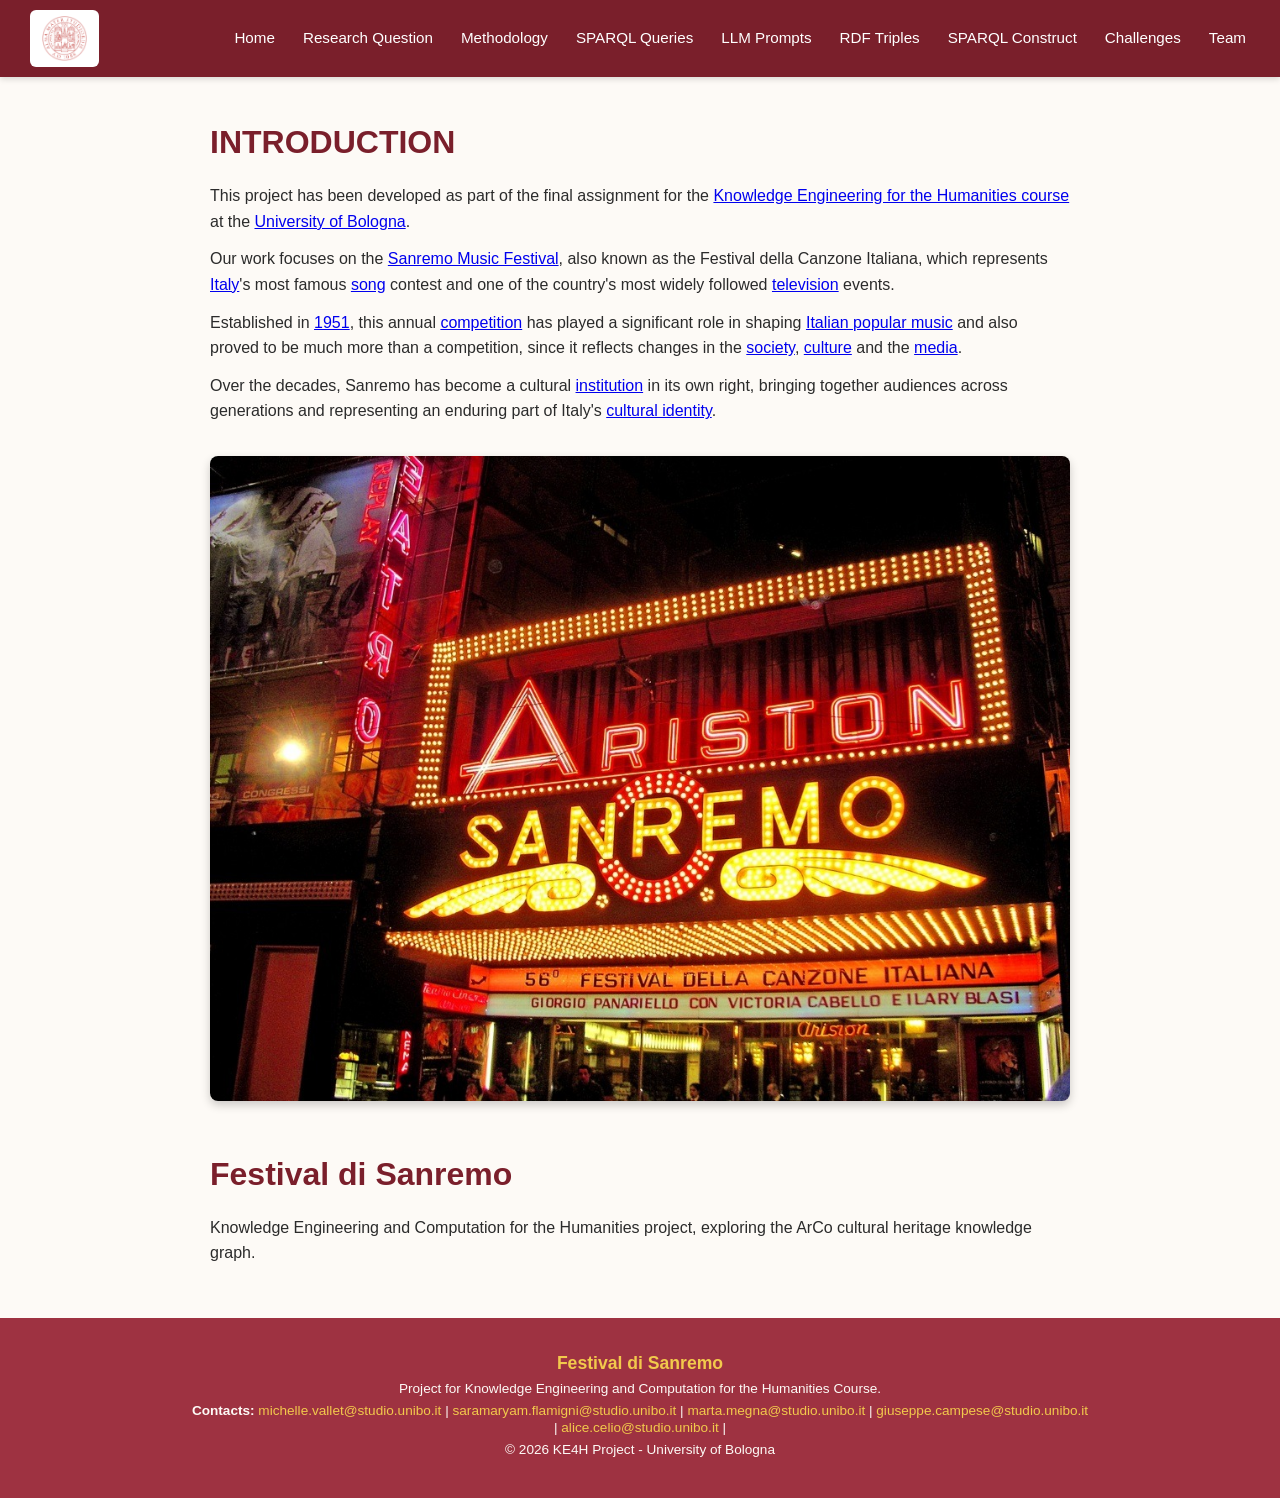
<file: index.html>
<!DOCTYPE html>
<html>
<head>
  <meta charset="UTF-8">
<title>Festival di Sanremo</title>
<link rel="stylesheet" href="css/style.css">
</head>

<body>

<header class="top-bar">
    <a href="index.html" class="logo-link">
        <img src="images/uniboicona.png" alt="Logo" class="logo">
    </a>

    <nav class="main-nav">
        <a href="index.html">Home</a>
        <a href="research.html">Research Question</a>
        <a href="methodology.html">Methodology</a>
        <a href="queries.html">SPARQL Queries</a>
        <a href="LLMprompts.html">LLM Prompts</a>
        <a href="RDFtriples.html">RDF Triples</a>
        <a href="sparqlconstruct.html">SPARQL Construct</a>
        <a href="challenges.html">Challenges</a>
        <a href="team.html">Team</a>
    </nav>
</header>


<div class="container">

<section>

<h1>INTRODUCTION </h1>
<p>This project has been developed as part of the final assignment for the <a href="https://www.unibo.it/en/study/course-units-transferable-skills-moocs/course-unit-catalogue/course-unit/2026/529334">Knowledge Engineering for the Humanities course</a> at the <a href="https://www.unibo.it/en">University of Bologna</a>.</p>
<p>Our work focuses on the <a href="https://en.wikipedia.org/wiki/Sanremo_Music_Festival">Sanremo Music Festival</a>, also known as the Festival della Canzone Italiana, which represents <a href="https://en.wikipedia.org/wiki/Italy">Italy</a>'s most famous <a href="https://en.wikipedia.org/wiki/Song">song</a> contest and one of the country's most widely followed <a href="https://en.wikipedia.org/wiki/Television">television</a> events.</p>
<p>Established in <a href="https://en.wikipedia.org/wiki/1951">1951</a>, this annual <a href="https://en.wikipedia.org/wiki/Competition">competition</a> has played a significant role in shaping <a href="https://en.wikipedia.org/wiki/Italian_popular_music">Italian popular music</a> and also proved to be much more than a competition, since it reflects changes in the <a href="https://en.wikipedia.org/wiki/Society">society</a>, <a href="https://en.wikipedia.org/wiki/Culture">culture</a> and the <a href="https://en.wikipedia.org/wiki/Means_of_communication">media</a>.</p>
<p>Over the decades, Sanremo has become a cultural <a href="https://en.wikipedia.org/wiki/Institution">institution</a> in its own right, bringing together audiences across generations and representing an enduring part of Italy's <a href="https://en.wikipedia.org/wiki/Cultural_identity">cultural identity</a>.</p>

<img src="images/ariston-sanremo.png" alt="Teatro Ariston, Sanremo, illuminated marquee" class="intro-image">

</section>

<h1>Festival di Sanremo</h1>
<p>Knowledge Engineering and Computation for the Humanities project, exploring the ArCo cultural heritage knowledge graph.</p>


</section>

</div>


<footer>
    <div class="footer-content">
        <h3>Festival di Sanremo</h3>
        <p>Project for Knowledge Engineering and Computation for the Humanities Course.</p>
        <p><strong>Contacts:</strong> <a href="mailto:info@tuamail.it">michelle.vallet@studio.unibo.it</a> | <a href="mailto:info@tuamail.it">saramaryam.flamigni@studio.unibo.it</a> | <a href="mailto:info@tuamail.it">marta.megna@studio.unibo.it</a> | <a href="mailto:info@tuamail.it">giuseppe.campese@studio.unibo.it</a> | <a href="mailto:info@tuamail.it">alice.celio@studio.unibo.it</a> | </p>
        <p>&copy; 2026 KE4H Project - University of Bologna</p>
    </div>
</footer>


<script>
    const sideMenu = document.getElementById("sideMenu");
    const openBtn = document.getElementById("openMenuBtn");
    const closeBtn = document.getElementById("closeMenuBtn");


    openBtn.addEventListener("click", (e) => {
        sideMenu.style.left = "0";
        e.stopPropagation();
    });


    closeBtn.addEventListener("click", () => {
        sideMenu.style.left = "-250px";
    });


    document.addEventListener("click", (e) => {
        if (!sideMenu.contains(e.target) && sideMenu.style.left === "0px") {
            sideMenu.style.left = "-250px";
        }
    });
</script>


</body>
</html>
</file>
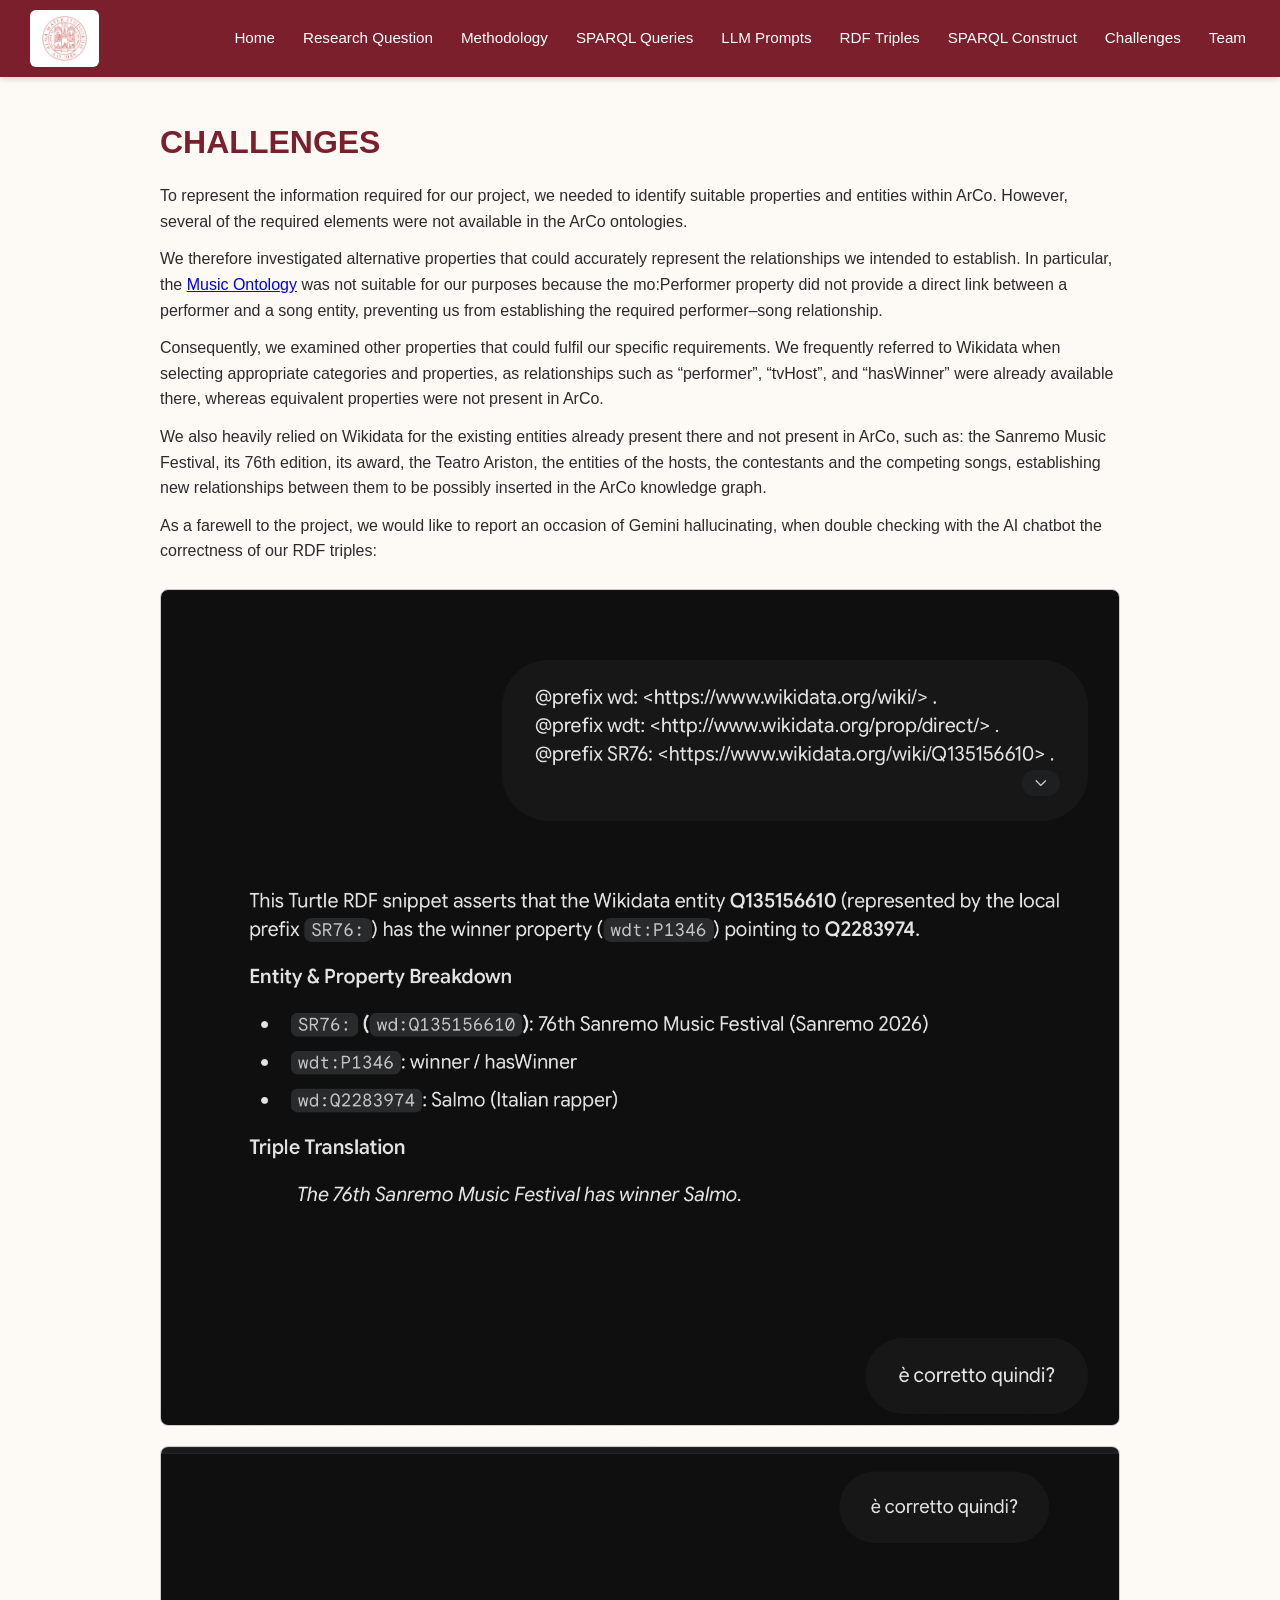
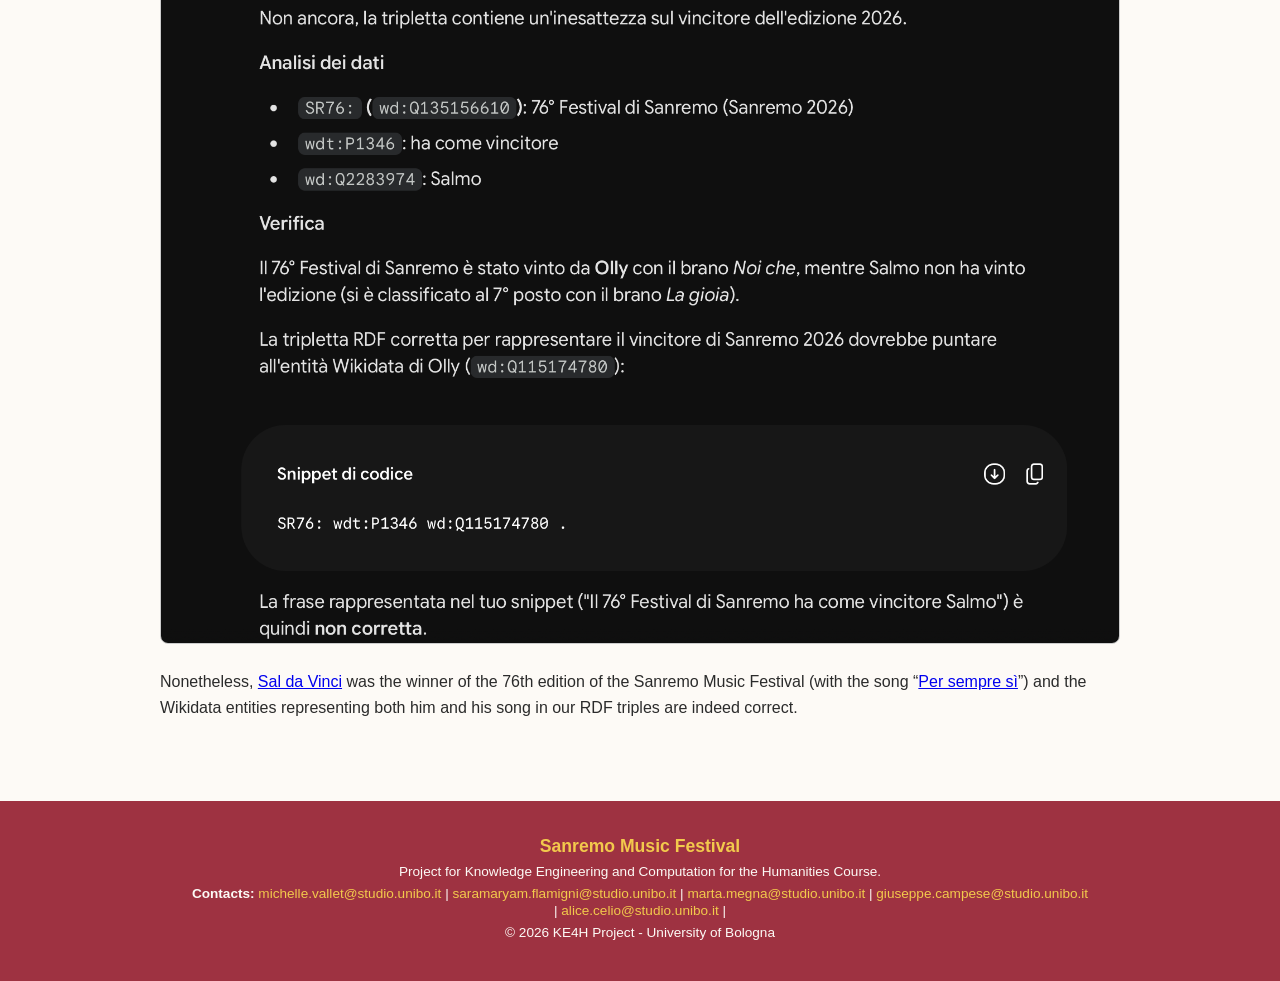
<file: challenges.html>
<!DOCTYPE html>
<html lang="en">
<head>
    <meta charset="UTF-8">
    <title>Challenges – Sanremo Music Festival</title>
    <link rel="stylesheet" href="css/style.css">
</head>

<body>

<header class="top-bar">
    <a href="index.html" class="logo-link">
        <img src="images/uniboicona.png" alt="Logo" class="logo">
    </a>

    <nav class="main-nav">
        <a href="index.html">Home</a>
        <a href="research.html">Research Question</a>
        <a href="methodology.html">Methodology</a>
        <a href="queries.html">SPARQL Queries</a>
        <a href="LLMprompts.html">LLM Prompts</a>
        <a href="RDFtriples.html">RDF Triples</a>
        <a href="sparqlconstruct.html">SPARQL Construct</a>
        <a href="challenges.html">Challenges</a>
        <a href="team.html">Team</a>
    </nav>
</header>

<!-- CENTERED CONTENT -->
<div class="container" style="max-width: 1000px;">

    <section>
        <h1>CHALLENGES</h1>

        <p>
          To represent the information required for our project, we needed to identify suitable properties and entities within ArCo. However, several of the required elements were not available in the ArCo ontologies.
        </p>

        <p>
          We therefore investigated alternative properties that could accurately represent the relationships we intended to establish. In particular, the <a href="https://motools.sourceforge.net/doc/musicontology.html">Music Ontology</a> was not suitable for our purposes because the mo:Performer property did not provide a direct link between a performer and a song entity, preventing us from establishing the required performer–song relationship.
        </p>

        <p>
          Consequently, we examined other properties that could fulfil our specific requirements. We frequently referred to Wikidata when selecting appropriate categories and properties, as relationships such as “performer”, “tvHost”, and “hasWinner” were already available there, whereas equivalent properties were not present in ArCo.
        </p>

        <p>
          We also heavily relied on Wikidata for the existing entities already present there and not present in ArCo, such as: the Sanremo Music Festival, its 76th edition, its award, the Teatro Ariston, the entities of the hosts, the contestants and the competing songs, establishing new relationships between them to be possibly inserted in the ArCo knowledge graph.
        </p>

        <p>
          As a farewell to the project, we would like to report an occasion of Gemini hallucinating, when double checking with the AI chatbot the correctness of our RDF triples:
        </p>

        <div class="image-container" style="display: flex; flex-direction: column; align-items: center; gap: 20px; margin: 25px 0;">
            <img src="images/Allucination_1.png" alt="Gemini Hallucination Part 1" style="width: 100%; max-width: 1000px; height: auto; border: 1px solid #ccc; border-radius: 8px;">
            <img src="images/Allucination_2.png" alt="Gemini Hallucination Part 2" style="width: 100%; max-width: 1000px; height: auto; border: 1px solid #ccc; border-radius: 8px;">
        </div>

        <p>
          Nonetheless, <a href="https://en.wikipedia.org/wiki/Sal_Da_Vinci">Sal da Vinci</a> was the winner of the 76th edition of the Sanremo Music Festival (with the song “<a href="https://en.wikipedia.org/wiki/Per_sempre_sì">Per sempre sì</a>”) and the Wikidata entities representing both him and his song in our RDF triples are indeed correct.
        </p>
    </section>

</div> <!-- CLOSING CONTAINER -->

<!-- FULL-WIDTH FOOTER -->
<footer>
    <div class="footer-content">
        <h3>Sanremo Music Festival</h3>
        <p>Project for Knowledge Engineering and Computation for the Humanities Course.</p>
        <p><strong>Contacts:</strong> <a href="mailto:michelle.vallet@studio.unibo.it">michelle.vallet@studio.unibo.it</a> | <a href="mailto:saramaryam.flamigni@studio.unibo.it">saramaryam.flamigni@studio.unibo.it</a> | <a href="mailto:marta.megna@studio.unibo.it">marta.megna@studio.unibo.it</a> | <a href="mailto:giuseppe.campese@studio.unibo.it">giuseppe.campese@studio.unibo.it</a> | <a href="mailto:alice.celio@studio.unibo.it">alice.celio@studio.unibo.it</a> | </p>
        <p>&copy; 2026 KE4H Project - University of Bologna</p>
    </div>
</footer>

<script>
    const sideMenu = document.getElementById("sideMenu");
    const openBtn = document.getElementById("openMenuBtn");
    const closeBtn = document.getElementById("closeMenuBtn");

    if (openBtn && sideMenu) {
        openBtn.addEventListener("click", (e) => {
            sideMenu.style.left = "0";
            e.stopPropagation();
        });
    }

    if (closeBtn && sideMenu) {
        closeBtn.addEventListener("click", () => {
            sideMenu.style.left = "-250px";
        });
    }

    if (sideMenu) {
        document.addEventListener("click", (e) => {
            if (!sideMenu.contains(e.target) && sideMenu.style.left === "0px") {
                sideMenu.style.left = "-250px";
            }
        });
    }
</script>

</body>
</html>
</file>
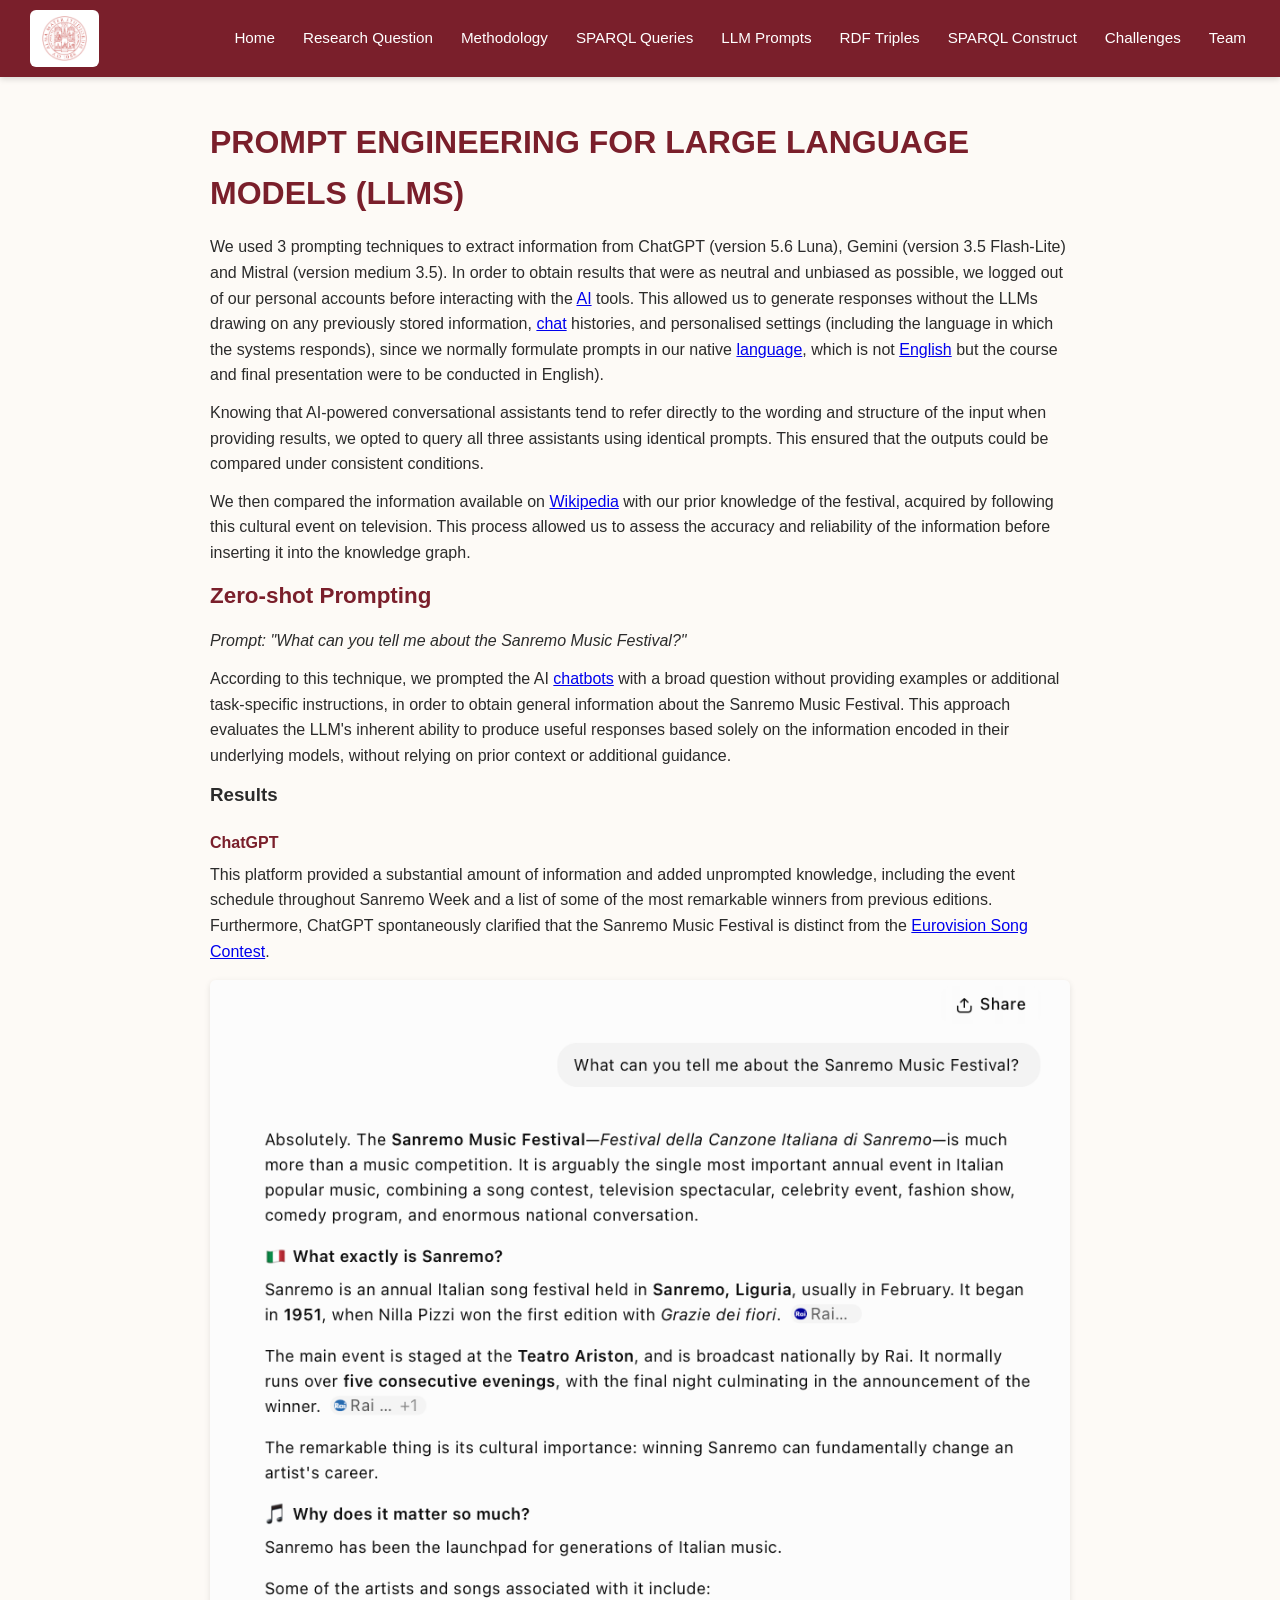
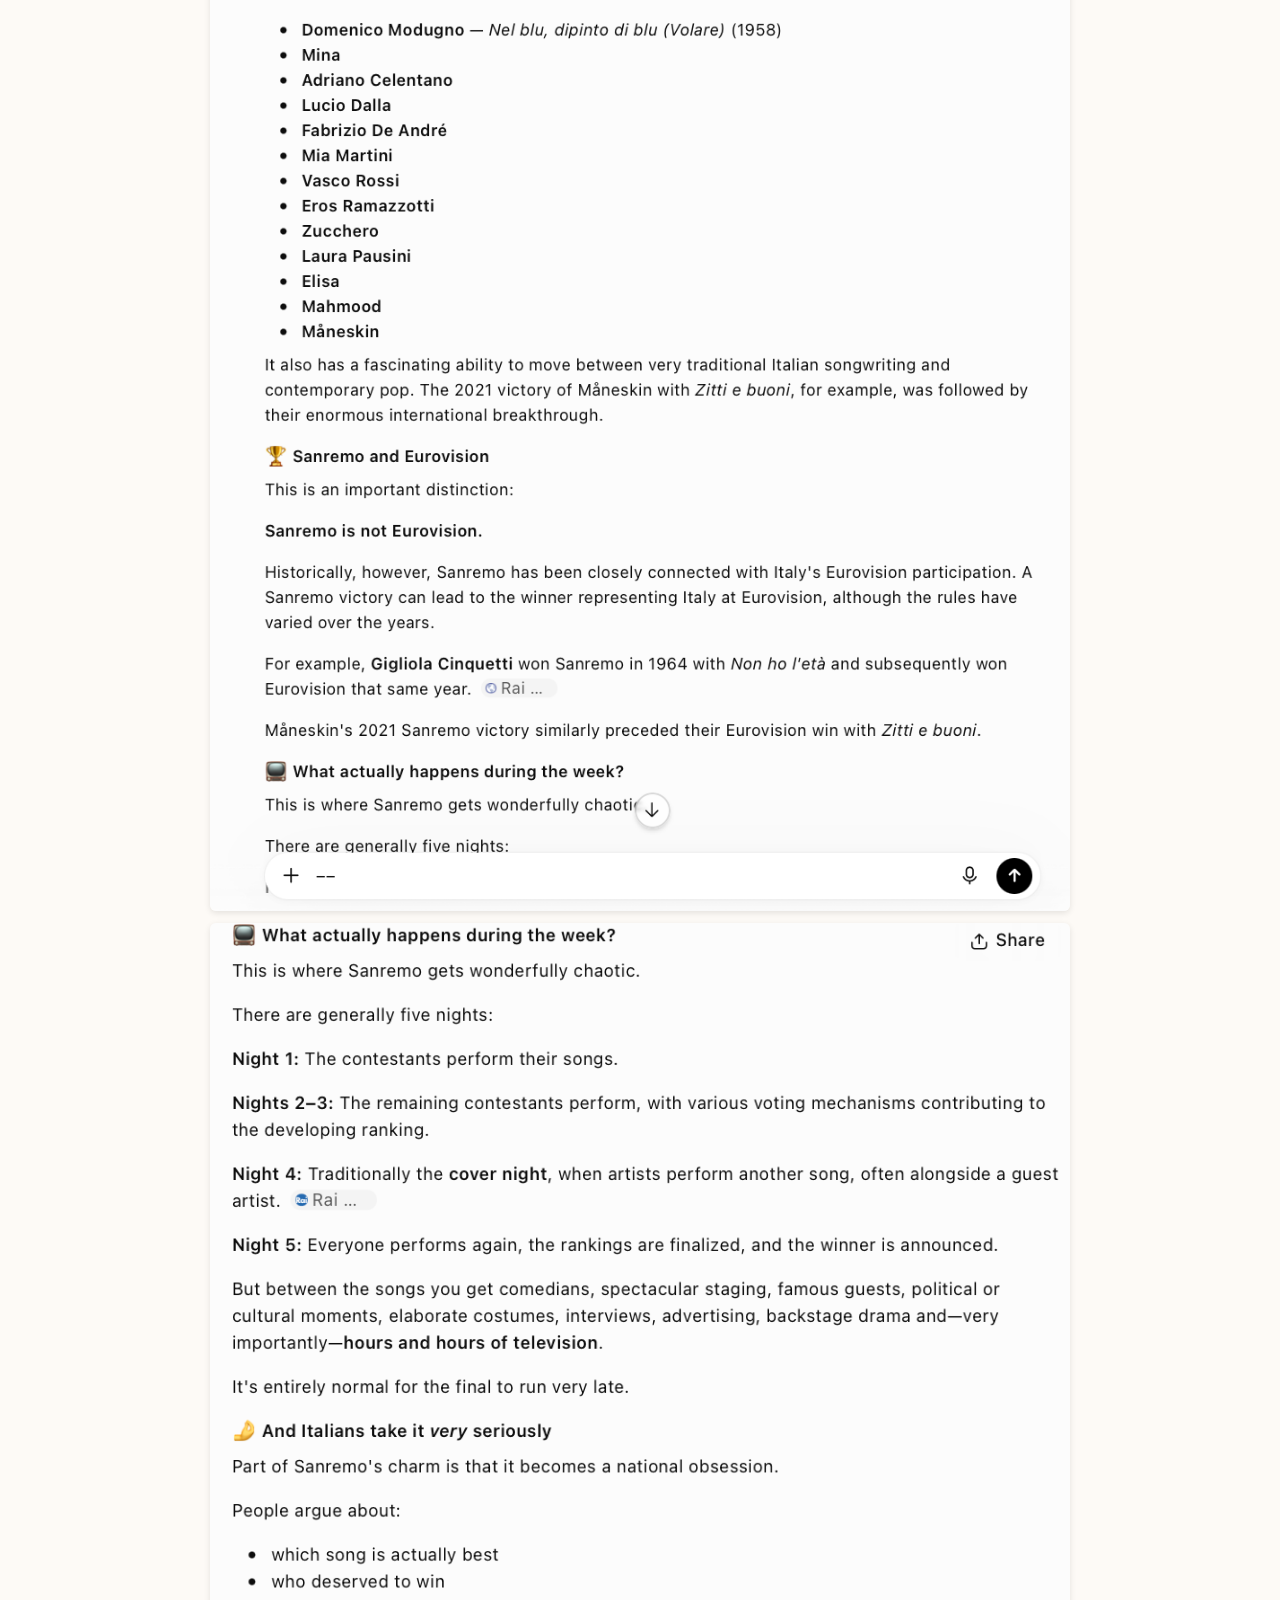
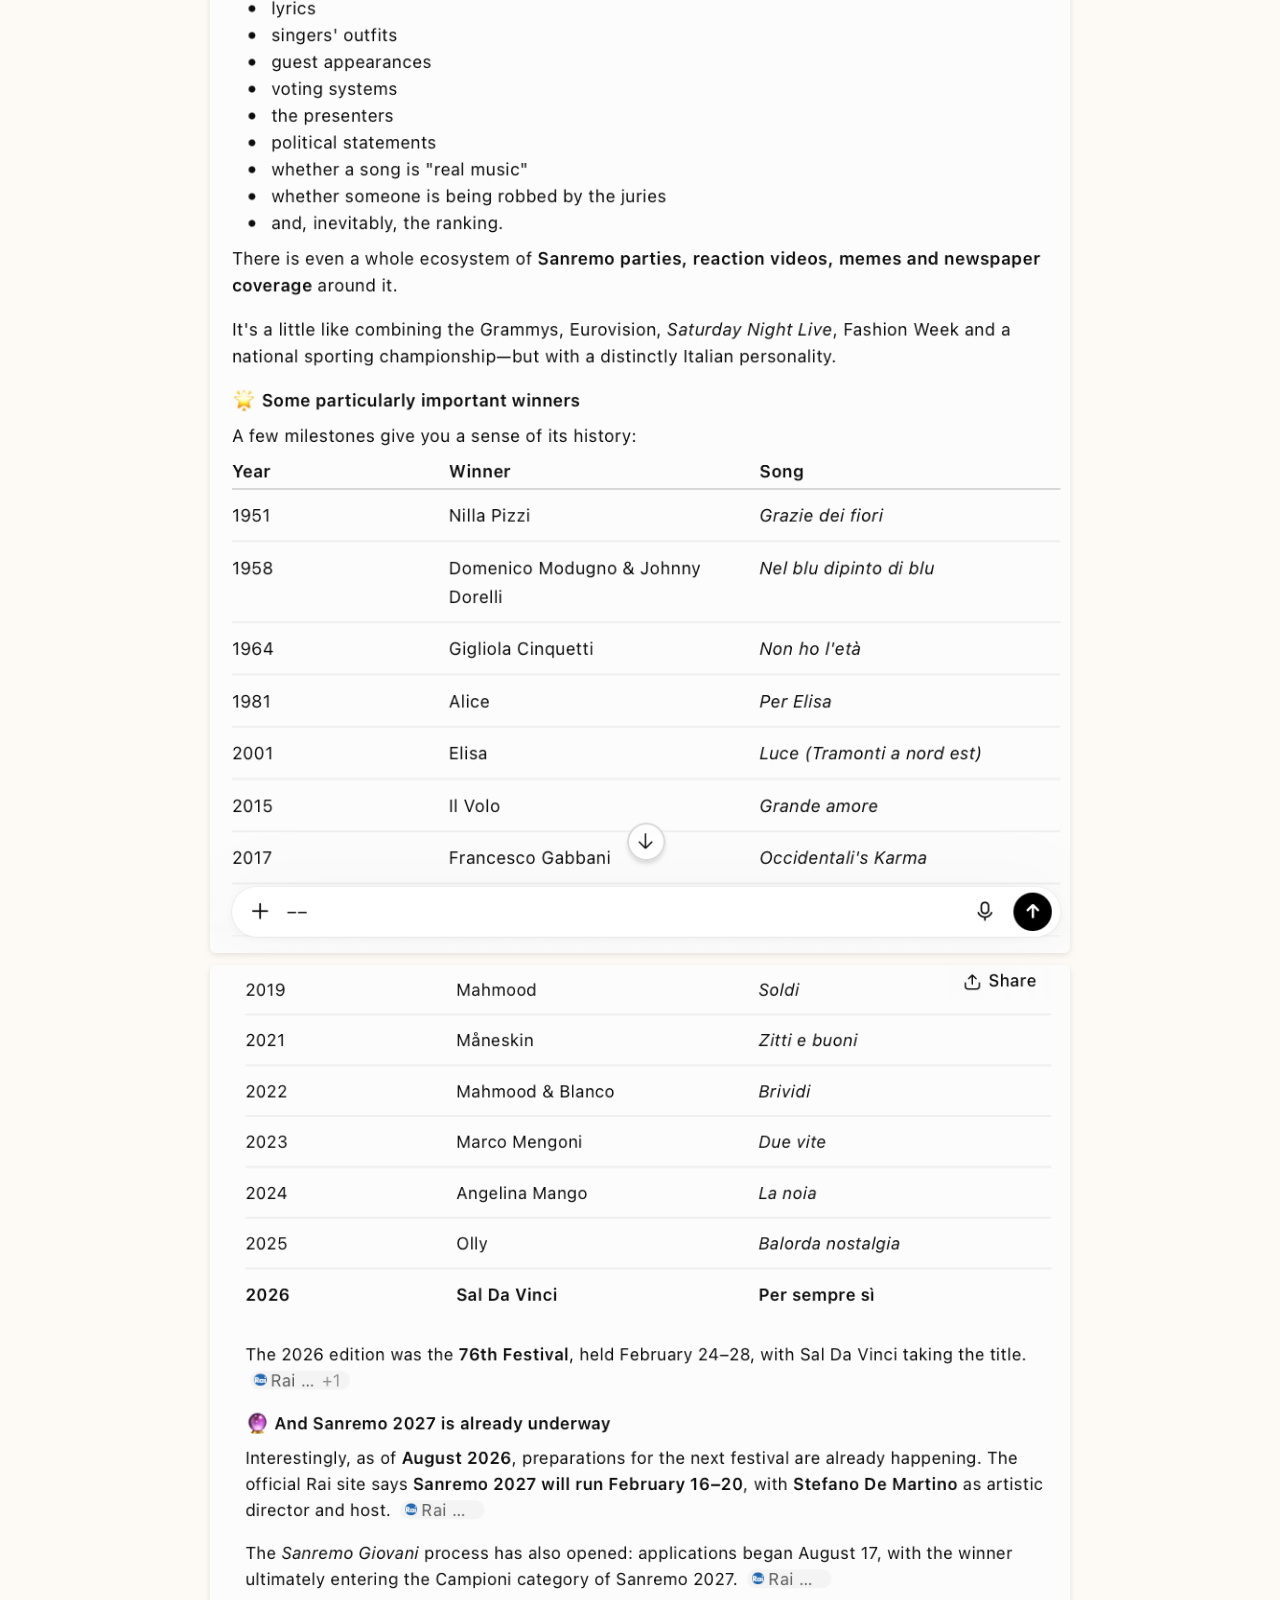
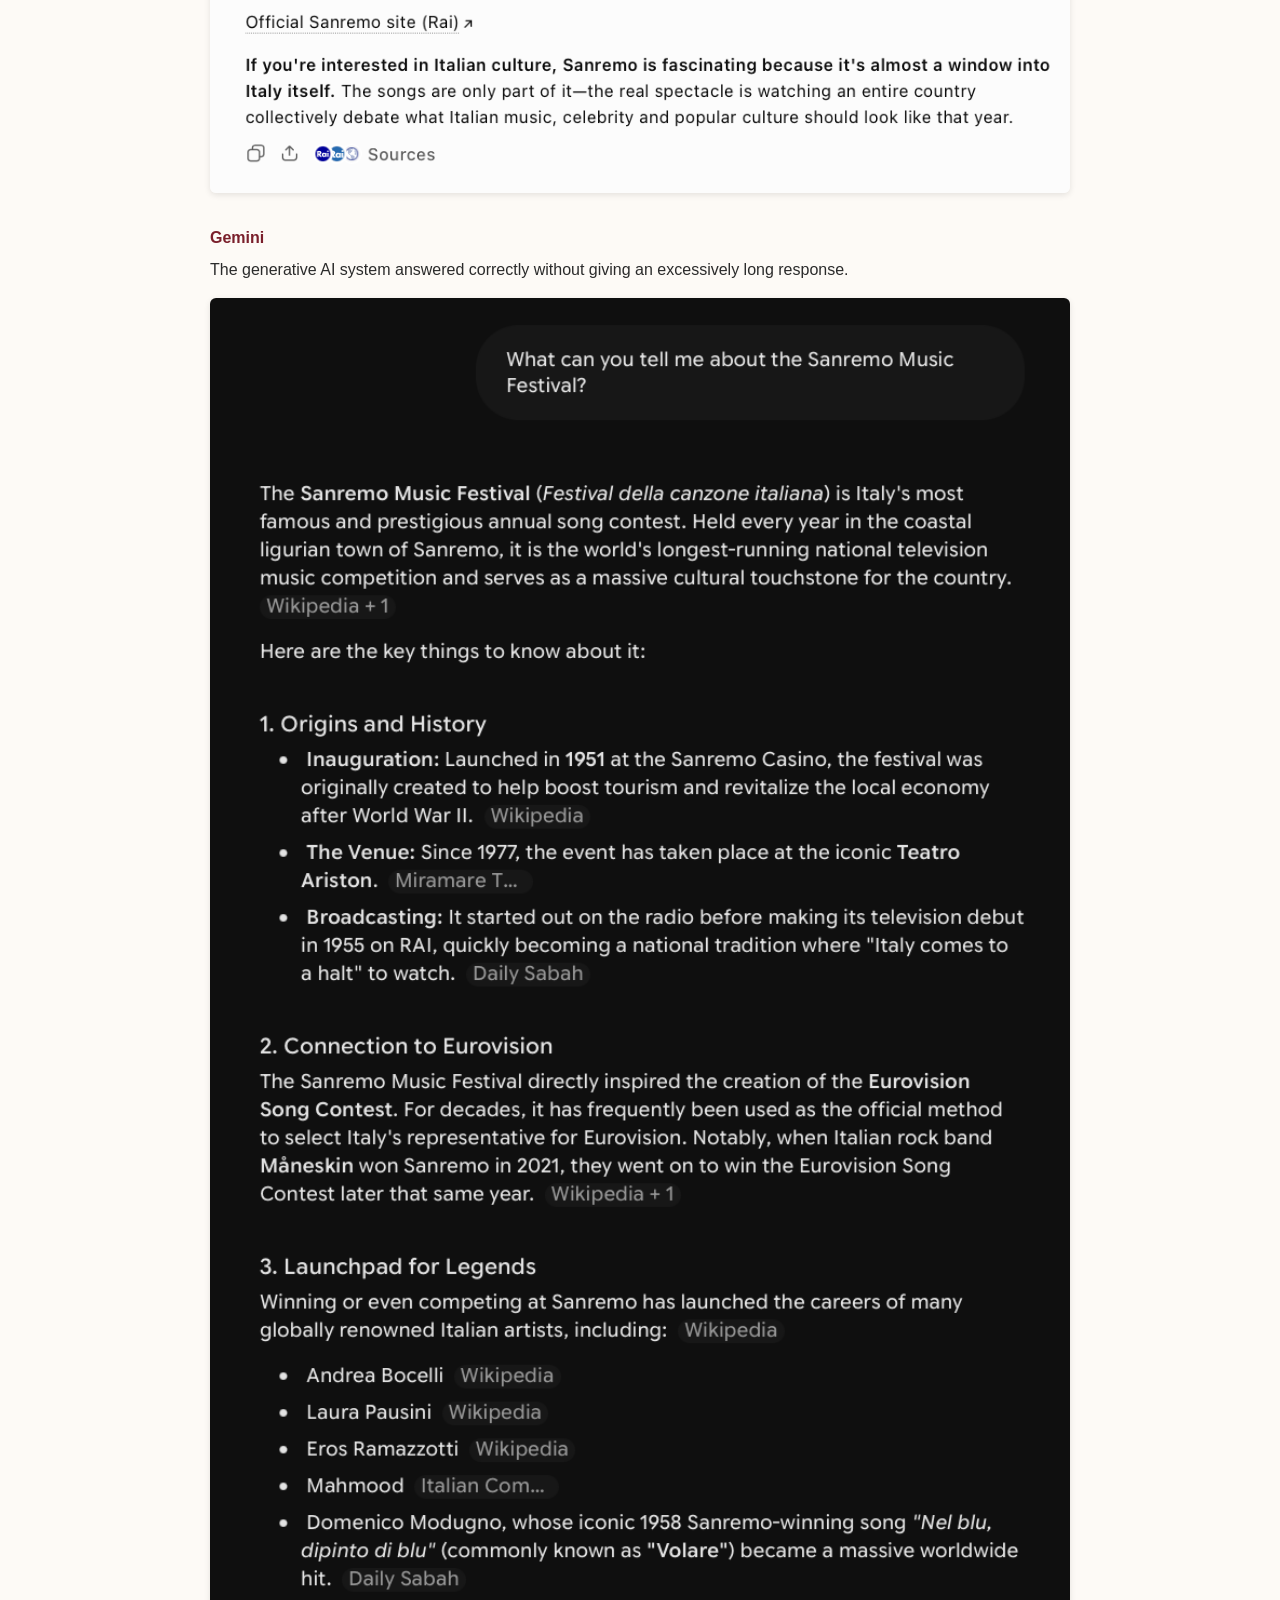
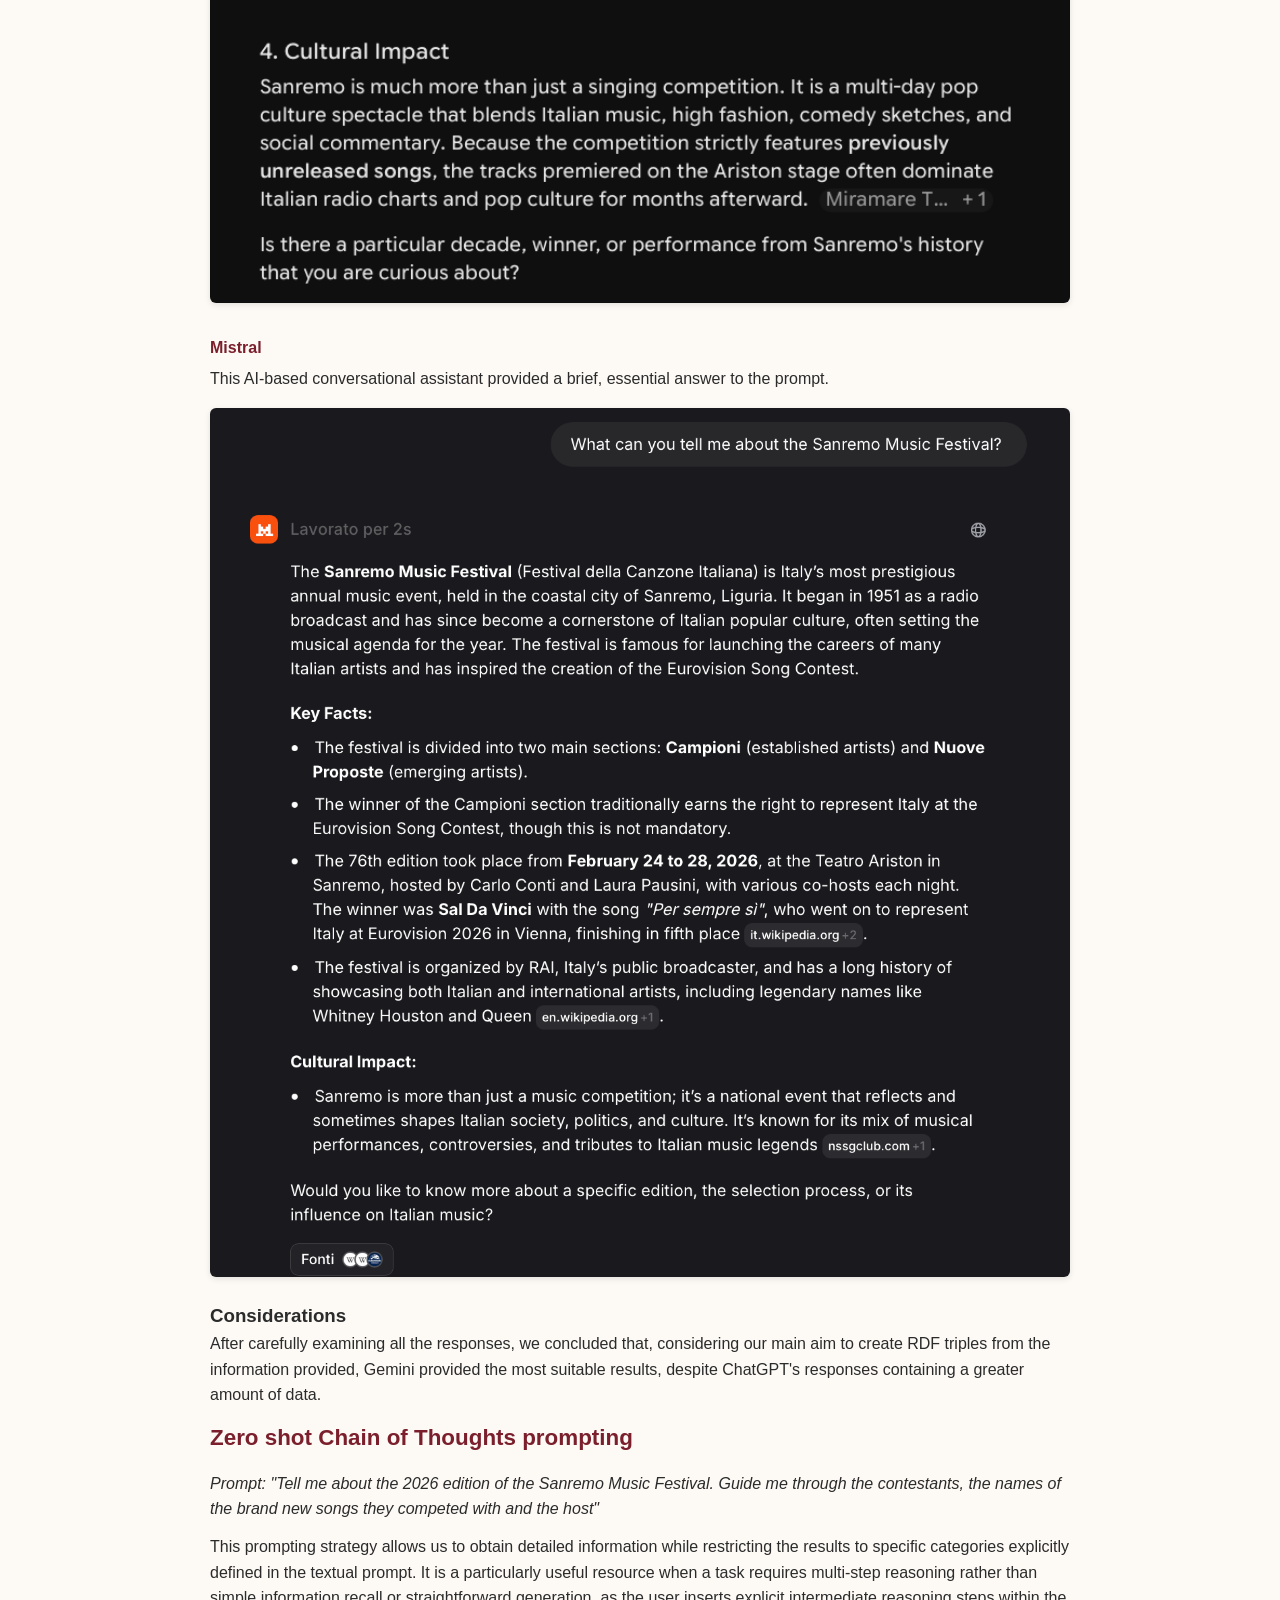
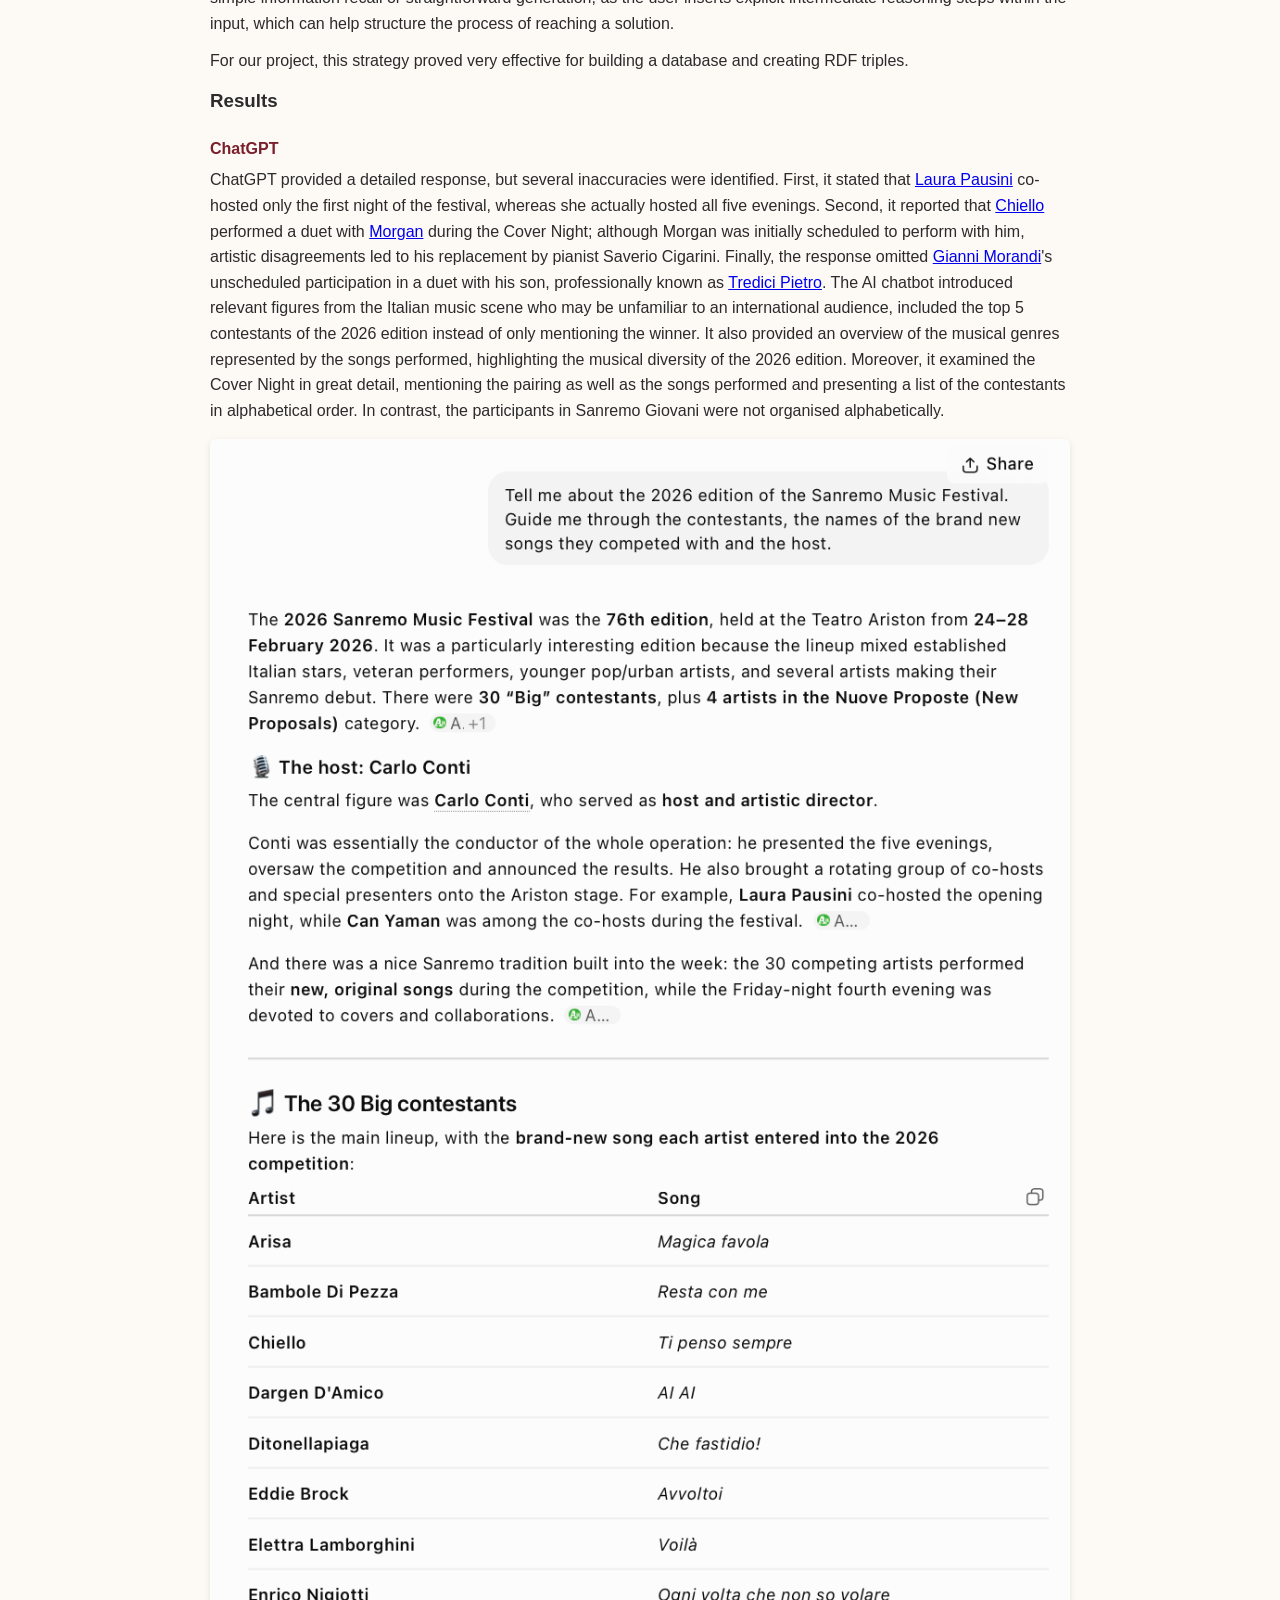
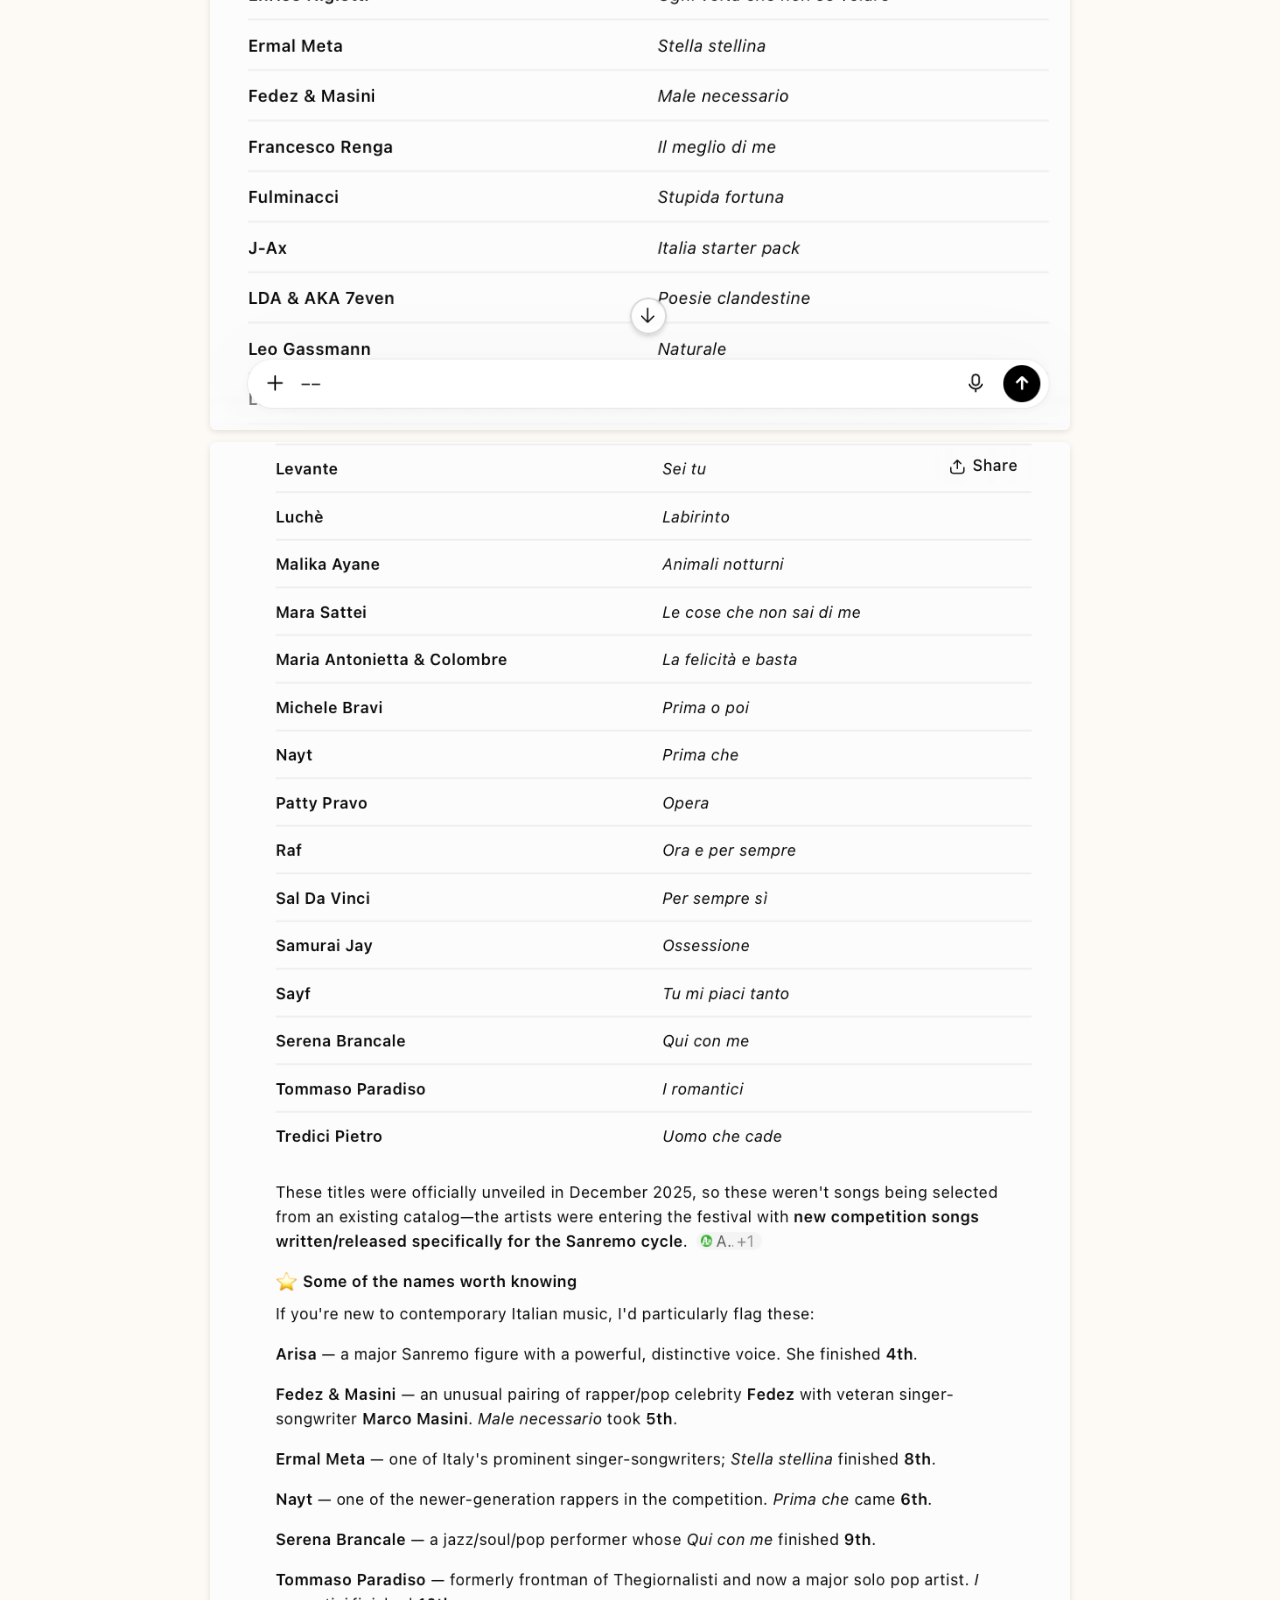
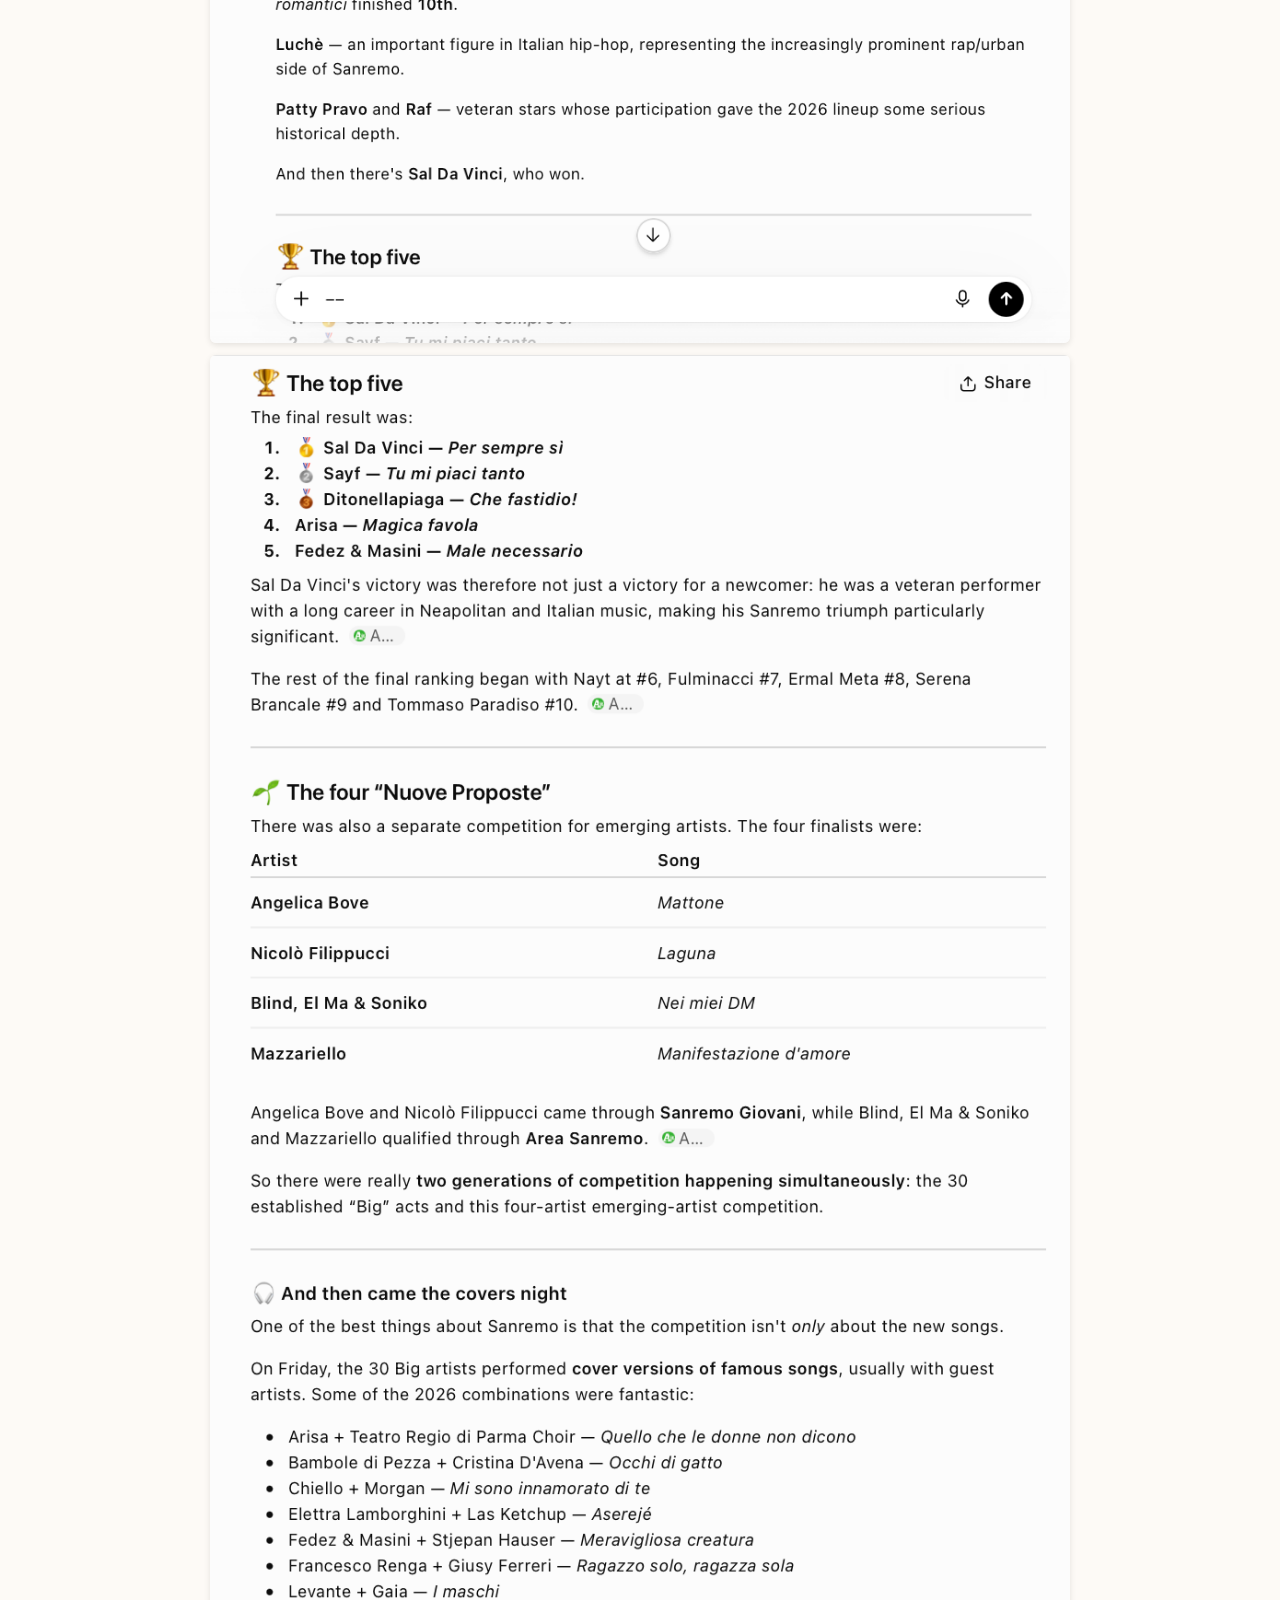
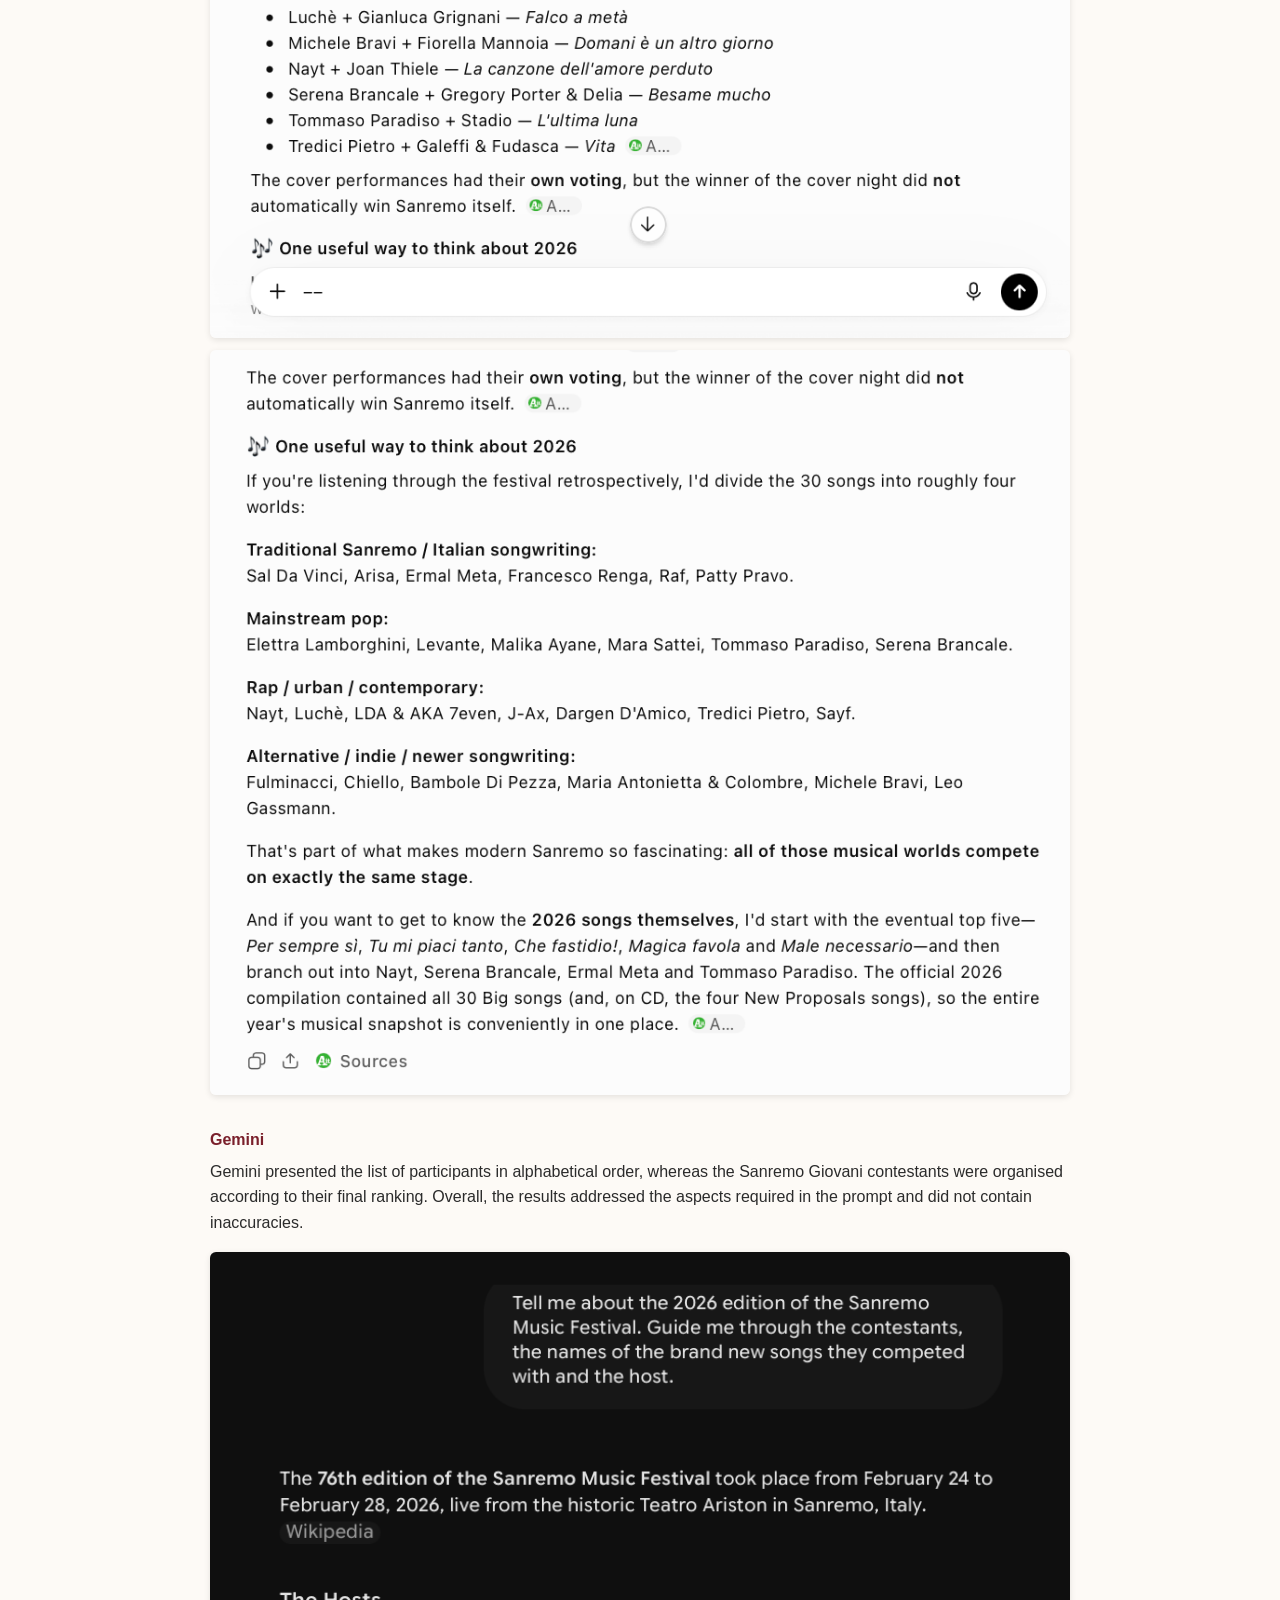
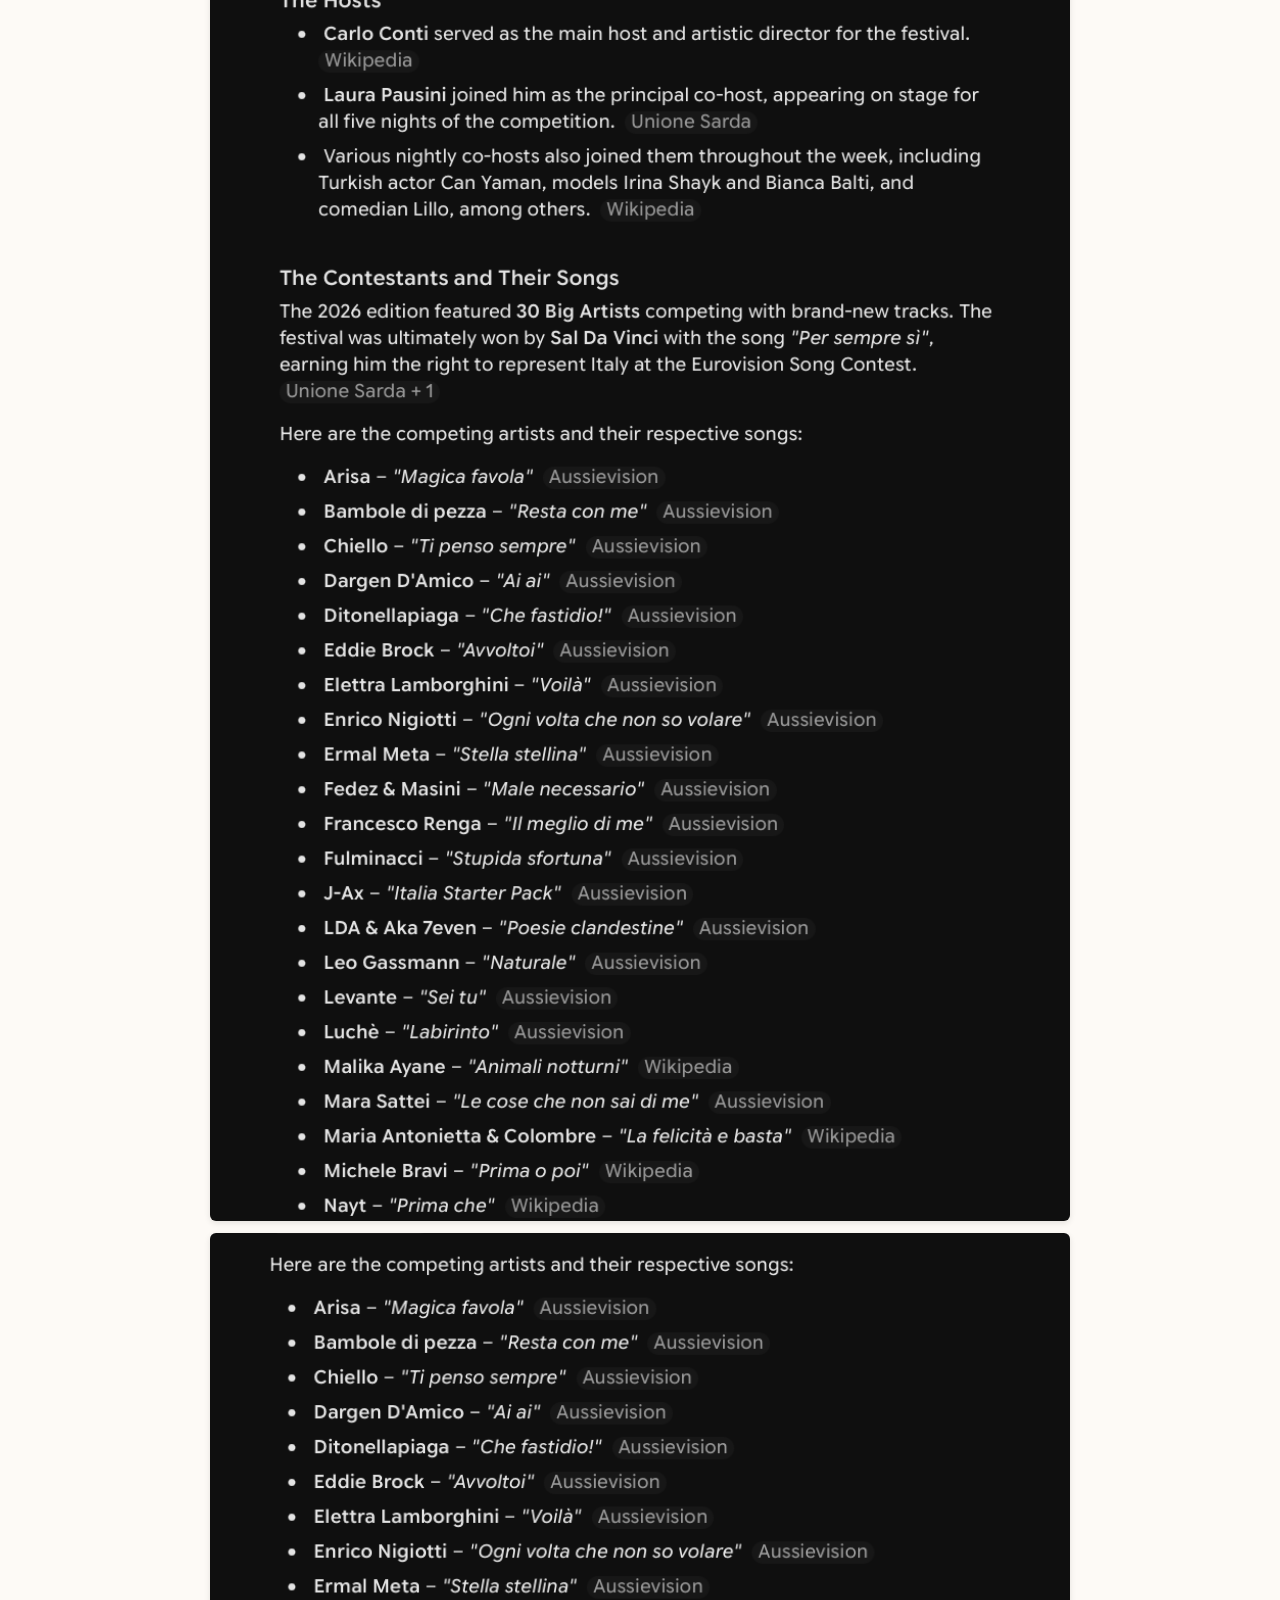
<file: LLMprompts.html>
<!DOCTYPE html>
<html>
<head>
  <meta charset="UTF-16">
  <title>LLM prompts – Sanremo Music Festival</title>
  <link rel="stylesheet" href="css/style.css">
</head>

<body>

<header class="top-bar">
    <a href="index.html" class="logo-link">
        <img src="images/uniboicona.png" alt="Logo" class="logo">
    </a>

    <nav class="main-nav">
        <a href="index.html">Home</a>
        <a href="research.html">Research Question</a>
        <a href="methodology.html">Methodology</a>
        <a href="queries.html">SPARQL Queries</a>
        <a href="LLMprompts.html">LLM Prompts</a>
        <a href="RDFtriples.html">RDF Triples</a>
        <a href="sparqlconstruct.html">SPARQL Construct</a>
        <a href="challenges.html">Challenges</a>
        <a href="team.html">Team</a>
    </nav>
</header>


<div class="container">

<section>

<h1>PROMPT ENGINEERING FOR LARGE LANGUAGE MODELS (LLMS)</h1>

<p>We used 3 prompting techniques to extract information from ChatGPT (version 5.6 Luna), Gemini (version 3.5 Flash-Lite) and Mistral (version medium 3.5). In order to obtain results that were as neutral and unbiased as possible, we logged out of our personal accounts before interacting with the <a href="https://en.wikipedia.org/wiki/Artificial_intelligence">AI</a> tools. This allowed us to generate responses without the LLMs drawing on any previously stored information, <a href="https://en.wikipedia.org/wiki/Online_chat">chat</a> histories, and personalised settings (including the language in which the systems responds), since we normally formulate prompts in our native <a href="https://en.wikipedia.org/wiki/Language">language</a>, which is not <a href="https://en.wikipedia.org/wiki/English_language">English</a> but the course and final presentation were to be conducted in English).</p>

<p>Knowing that AI-powered conversational assistants tend to refer directly to the wording and structure of the input when providing results, we opted to query all three assistants using identical prompts. This ensured that the outputs could be compared under consistent conditions.</p>

<p>We then compared the information available on <a href="https://www.wikipedia.org">Wikipedia</a> with our prior knowledge of the festival, acquired by following this cultural event on television. This process allowed us to assess the accuracy and reliability of the information before inserting it into the knowledge graph.</p>

<h2>Zero-shot Prompting</h2>
<p><em>Prompt: "What can you tell me about the Sanremo Music Festival?"</em></p>

<p>According to this technique, we prompted the AI <a href="https://en.wikipedia.org/wiki/Chatbot">chatbots</a> with a broad question without providing examples or additional task-specific instructions, in order to obtain general information about the Sanremo Music Festival. This approach evaluates the LLM's inherent ability to produce useful responses based solely on the information encoded in their underlying models, without relying on prior context or additional guidance.</p>

<h3>Results</h3>
<dl class="llm-results">
  <div class="llm-entry">
    <dt><strong>ChatGPT</strong></dt>
    <dd>This platform provided a substantial amount of information and added unprompted knowledge, including the event schedule throughout Sanremo Week and a list of some of the most remarkable winners from previous editions. Furthermore, ChatGPT spontaneously clarified that the Sanremo Music Festival is distinct from the <a href="https://en.wikipedia.org/wiki/Eurovision_Song_Contest">Eurovision Song Contest</a>.</dd>
    <img src="images/ChatGPT_Q1.png" alt="Screenshot ChatGPT_Q1" width="1000px">
    <img src="images/ChatGPT_Q1.2.png" alt="Screenshot ChatGPT_Q1.2" width="1000px">
    <img src="images/ChatGPT_Q1.3.png" alt="Screenshot ChatGPT_Q1.3" width="1000px">
  </div>

  <div class="llm-entry">
    <dt><strong>Gemini</strong></dt>
    <dd>The generative AI system answered correctly without giving an excessively long response.</dd>
    <img src="images/Gemini_question1.png" alt="Screenshot Gemini" width="1000px">
  </div>

  <div class="llm-entry">
    <dt><strong>Mistral</strong></dt>
    <dd>This AI-based conversational assistant provided a brief, essential answer to the prompt.</dd>
    <img src="images/Mistral_question1.png" alt="Screenshot Mistral" width="1000px">
  </div>
</dl>

<h3>Considerations</h3>
<p>After carefully examining all the responses, we concluded that, considering our main aim to create RDF triples from the information provided, Gemini provided the most suitable results, despite ChatGPT's responses containing a greater amount of data.</p>


<h2>Zero shot Chain of Thoughts prompting</h2>
<p><em>Prompt: "Tell me about the 2026 edition of the Sanremo Music Festival. Guide me through the contestants, the names of the brand new songs they competed with and the host"</em></p>

<p>This prompting strategy allows us to obtain detailed information while restricting the results to specific categories explicitly defined in the textual prompt. It is a particularly useful resource when a task requires multi-step reasoning rather than simple information recall or straightforward generation, as the user inserts explicit intermediate reasoning steps within the input, which can help structure the process of reaching a solution.</p>

<p>For our project, this strategy proved very effective for building a database and creating RDF triples.</p>

<h3>Results</h3>
<dl class="llm-results">
  <div class="llm-entry">
    <dt><strong>ChatGPT</strong></dt>
    <dd>ChatGPT provided a detailed response, but several inaccuracies were identified. First, it stated that <a href="https://en.wikipedia.org/wiki/Laura_Pausini">Laura Pausini</a> co-hosted only the first night of the festival, whereas she actually hosted all five evenings. Second, it reported that <a href="https://en.wikipedia.org/wiki/Chiello">Chiello</a> performed a duet with <a href="https://en.wikipedia.org/wiki/Morgan_(singer)">Morgan</a> during the Cover Night; although Morgan was initially scheduled to perform with him, artistic disagreements led to his replacement by pianist Saverio Cigarini. Finally, the response omitted <a href="https://en.wikipedia.org/wiki/Gianni_Morandi">Gianni Morandi</a>'s unscheduled participation in a duet with his son, professionally known as <a href="https://en.wikipedia.org/wiki/Tredici_Pietro">Tredici Pietro</a>. The AI chatbot introduced relevant figures from the Italian music scene who may be unfamiliar to an international audience, included the top 5 contestants of the 2026 edition instead of only mentioning the winner. It also provided an overview of the musical genres represented by the songs performed, highlighting the musical diversity of the 2026 edition. Moreover, it examined the Cover Night in great detail, mentioning the pairing as well as the songs performed and presenting a list of the contestants in alphabetical order. In contrast, the participants in Sanremo Giovani were not organised alphabetically.</dd>
    <img src="images/ChatGPT_Q2.png" alt="Screenshot ChatGPT_Q2" width="1000px">
    <img src="images/ChatGPT_Q2.2.png" alt="Screenshot ChatGPT_Q2.2" width="1000px">
    <img src="images/ChatGPT_Q2.3.png" alt="Screenshot ChatGPT_Q2.3" width="1000px">
    <img src="images/ChatGPT_Q2.4.png" alt="Screenshot ChatGPT_Q2.4" width="1000px">
  </div>

  <div class="llm-entry">
    <dt><strong>Gemini</strong></dt>
    <dd>Gemini presented the list of participants in alphabetical order, whereas the Sanremo Giovani contestants were organised according to their final ranking. Overall, the results addressed the aspects required in the prompt and did not contain inaccuracies.</dd>
    <img src="images/Gemini_question2_1.png" alt="Screenshot Gemini_question2_1" width="1000px">
    <img src="images/Gemini_question2_2.png" alt="Screenshot Gemini_question2_2" width="1000px">
  </div>

  <div class="llm-entry">
    <dt><strong>Mistral</strong></dt>
    <dd>It mentions only 3 songs: the winning song, the song performed by the winner of Sanremo Giovani, and <a href="https://en.wikipedia.org/wiki/Levante_(singer)">Levante</a>'s song, even though she placed 14th in the final ranking. Mistral correctly identified the co-hosts of all 5 festival evenings but omitted the list of contestants and competing songs, despite it being requested in the prompt. Instead, it directed the user to an external <a href="https://en.wikipedia.org/wiki/Sources_(website)">source</a>. The responses provided are ultimately incomplete and unable to fully satisfy the question.</dd>
    <img src="images/Mistral_question2_1.png" alt="Screenshot Mistral_question2_1" width="1000px">
    <img src="images/Mistral question2_2.png" alt="Screenshot Mistral_question2_2" width="1000px">
  </div>
</dl>

<h3>Considerations</h3>
<p>We analysed the 3 outputs generated by the different LLMs and agreed that Gemini provided the most suitable response, as it combined accuracy, completeness, and adherence to the prompt. Although ChatGPT provided more detailed information, it contained several inaccuracies, while Mistral's response was incomplete. Therefore, Gemini's output was considered the most reliable basis for creating RDF triples.</p>


<h2>Few-shot Prompting</h2>
<p><em>Prompt: "Every edition of the Sanremo Music Festival has a winner. The winner of the <a href="https://en.wikipedia.org/wiki/Sanremo_Music_Festival_2024">2024 edition</a> was <a href="https://en.wikipedia.org/wiki/Angelina_Mango">Angelina Mango</a> with the song '<a href="https://en.wikipedia.org/wiki/La_noia_(song)">La noia</a>', the winner of the <a href="https://en.wikipedia.org/wiki/Sanremo_Music_Festival_2025"> 2025 edition</a> was <a href="https://en.wikipedia.org/wiki/Olly_(singer)">Olly</a> with '<a href="https://en.wikipedia.org/wiki/Balorda_nostalgia">Balorda Nostalgia</a>'. Who won the 2026 edition and with which song?"</em></p>

<p>In this case, we prompted the LLMs by providing examples, following the few-shot prompting approach. This prompt engineering technique is particularly useful when you want an LLM to perform a task by giving it a small number of examples that demonstrate the desired <a href="https://en.wikipedia.org/wiki/Input/output">input–output</a> pattern. It generally offers more satisfactory results when zero-shot prompting performs poorly because a few carefully chosen examples can help the model understand the task better.</p>

<h3>Results</h3>
<dl class="llm-results">
  <div class="llm-entry">
    <dt><strong>ChatGPT</strong></dt>
    <dd>It answers the prompt in a precise and concise way, adapting the output to the pattern established in the prompt. It also included unsolicited knowledge, such as the date of the final competition (28th of February) and the top 3 positions in the final ranking.</dd>
    <img src="images/ChatGPT_Q3.png" alt="Screenshot ChatGPT_Q3" width="1000px">
  </div>

  <div class="llm-entry">
    <dt><strong>Gemini</strong></dt>
    <dd>It provided a brief response to the query by identifying the winner and the name of the winning song. It further specified that the 2026 edition was the 76th edition.</dd>
    <img src="images/Gemini_question3.png" alt="Screenshot Gemini_question3" width="1000px">
  </div>

  <div class="llm-entry">
    <dt><strong>Mistral</strong></dt>
    <dd>This AI-powered conversational assistant only indicated the name of the winning singer of Sanremo 2026 and the corresponding song.</dd>
    <img src="images/Mistral question3.png" alt="Screenshot Mistral 3" width="1000px">
  </div>
</dl>

<h3>Considerations</h3>
<p>We considered ChatGPT to have provided the best result, as the structure of its output closely adhered to the format explicitly established in the prompt example.</p>


<h2>Conclusions</h2>
<p>After analysing and comparing the outputs generated by the three LLMs, we identified Gemini as the most effective overall. In spite of that, in 1 case out of 3 we preferred the results yielded by ChatGPT, which nevertheless generally tends to digress and return very long, unsolicited and occasionally erroneous results (or omits relevant details). Mistral produced the least satisfactory answers across our questions.</p>

</section>

</div>

<footer>
    <div class="footer-content">
        <h3>Festival di Sanremo</h3>
        <p>Project for Knowledge Engineering and Computation for the Humanities Course.</p>
        <p><strong>Contacts:</strong> <a href="mailto:info@tuamail.it">michelle.vallet@studio.unibo.it</a> | <a href="mailto:info@tuamail.it">saramaryam.flamigni@studio.unibo.it</a> | <a href="mailto:info@tuamail.it">marta.megna@studio.unibo.it</a> | <a href="mailto:info@tuamail.it">giuseppe.campese@studio.unibo.it</a> | <a href="mailto:info@tuamail.it">alice.celio@studio.unibo.it</a> | </p>
        <p>&copy; 2026 KE4H Project - University of Bologna</p>
    </div>
</footer>


<script>
    const sideMenu = document.getElementById("sideMenu");
    const openBtn = document.getElementById("openMenuBtn");
    const closeBtn = document.getElementById("closeMenuBtn");


    openBtn.addEventListener("click", (e) => {
        sideMenu.style.left = "0";
        e.stopPropagation();
    });


    closeBtn.addEventListener("click", () => {
        sideMenu.style.left = "-250px";
    });


    document.addEventListener("click", (e) => {
        if (!sideMenu.contains(e.target) && sideMenu.style.left === "0px") {
            sideMenu.style.left = "-250px";
        }
    });
</script>


</body>
</html>
</file>
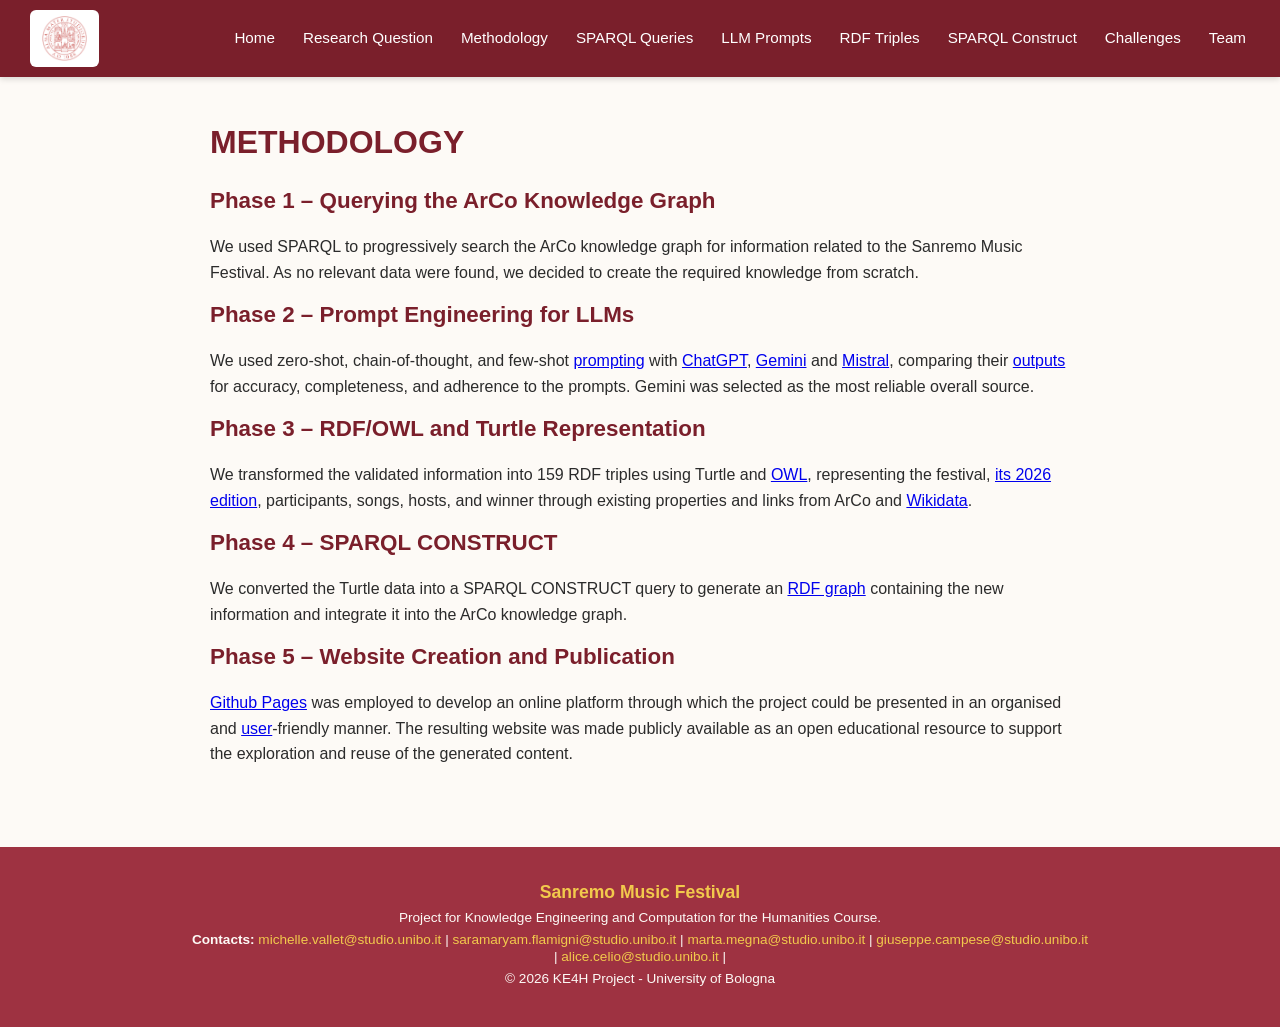
<file: methodology.html>
<!DOCTYPE html>
<html lang="en">
<head>
    <meta charset="UTF-8">
    <title>Methodology – Sanremo Music Festival</title>
    <link rel="stylesheet" href="css/style.css">
</head>

<body>

<header class="top-bar">
    <a href="index.html" class="logo-link">
        <img src="images/uniboicona.png" alt="Logo" class="logo">
    </a>

    <nav class="main-nav">
        <a href="index.html">Home</a>
        <a href="research.html">Research Question</a>
        <a href="methodology.html">Methodology</a>
        <a href="queries.html">SPARQL Queries</a>
        <a href="LLMprompts.html">LLM Prompts</a>
        <a href="RDFtriples.html">RDF Triples</a>
        <a href="sparqlconstruct.html">SPARQL Construct</a>
        <a href="challenges.html">Challenges</a>
        <a href="team.html">Team</a>
    </nav>
</header>

<!-- CENTERED CONTENT (900px) -->
<div class="container">

    <section>
        <h1>METHODOLOGY</h1>

        <h2>Phase 1 – Querying the ArCo Knowledge Graph</h2>

        <p>
          We used SPARQL to progressively search the ArCo knowledge graph for
          information related to the Sanremo Music Festival. As no relevant
          data were found, we decided to create the required knowledge from
          scratch.
        </p>

        <h2>Phase 2 – Prompt Engineering for LLMs</h2>

        <p>
          We used zero-shot, chain-of-thought, and few-shot <a href="https://en.wikipedia.org/wiki/Prompt_engineering">prompting</a> with
          <a href="https://chatgpt.com">ChatGPT</a>, <a href="https://gemini.google.com/app">Gemini</a> and <a href="https://chat.mistral.ai/chat">Mistral</a>, comparing their <a href="https://en.wikipedia.org/wiki/Input/output">outputs</a> for accuracy,
          completeness, and adherence to the prompts. Gemini was selected as
          the most reliable overall source.
        </p>

        <h2>Phase 3 – RDF/OWL and Turtle Representation</h2>

        <p>
          We transformed the validated information into 159 RDF triples using
          Turtle and <a href="https://www.w3.org/OWL/">OWL</a>, representing the festival, <a href="https://en.wikipedia.org/wiki/Sanremo_Music_Festival_2026">its 2026 edition</a>, participants, songs, hosts, and winner through existing properties and links from ArCo and <a href="https://www.wikidata.org/wiki/Wikidata:Main_Page">Wikidata</a>.
        </p>

        <h2>Phase 4 – SPARQL CONSTRUCT</h2>

        <p>
          We converted the Turtle data into a SPARQL CONSTRUCT query to
          generate an <a href="https://en.wikipedia.org/wiki/Resource_Description_Framework">RDF graph</a> containing the new information and integrate
          it into the ArCo knowledge graph.
        </p>

        <h2>Phase 5 – Website Creation and Publication</h2>

        <p>
          <a href="https://docs.github.com/en/pages">Github Pages</a> was employed to develop an online platform through
          which the project could be presented in an organised and
          <a href="https://en.wikipedia.org/wiki/Sources_(website)">user</a>-friendly manner. The resulting website was made publicly
          available as an open educational resource to support the
          exploration and reuse of the generated content.
        </p>

    </section>

</div> <!-- CLOSING CONTAINER -->

<!-- FULL-WIDTH FOOTER -->
<footer>
    <div class="footer-content">
        <h3>Sanremo Music Festival</h3>
        <p>Project for Knowledge Engineering and Computation for the Humanities Course.</p>
        <p><strong>Contacts:</strong> <a href="mailto:michelle.vallet@studio.unibo.it">michelle.vallet@studio.unibo.it</a> | <a href="mailto:saramaryam.flamigni@studio.unibo.it">saramaryam.flamigni@studio.unibo.it</a> | <a href="mailto:marta.megna@studio.unibo.it">marta.megna@studio.unibo.it</a> | <a href="mailto:giuseppe.campese@studio.unibo.it">giuseppe.campese@studio.unibo.it</a> | <a href="mailto:alice.celio@studio.unibo.it">alice.celio@studio.unibo.it</a> | </p>
        <p>&copy; 2026 KE4H Project - University of Bologna</p>
    </div>
</footer>

<script>
    const sideMenu = document.getElementById("sideMenu");
    const openBtn = document.getElementById("openMenuBtn");
    const closeBtn = document.getElementById("closeMenuBtn");

    if (openBtn && sideMenu) {
        openBtn.addEventListener("click", (e) => {
            sideMenu.style.left = "0";
            e.stopPropagation();
        });
    }

    if (closeBtn && sideMenu) {
        closeBtn.addEventListener("click", () => {
            sideMenu.style.left = "-250px";
        });
    }

    if (sideMenu) {
        document.addEventListener("click", (e) => {
            if (!sideMenu.contains(e.target) && sideMenu.style.left === "0px") {
                sideMenu.style.left = "-250px";
            }
        });
    }
</script>

</body>
</html>
</file>
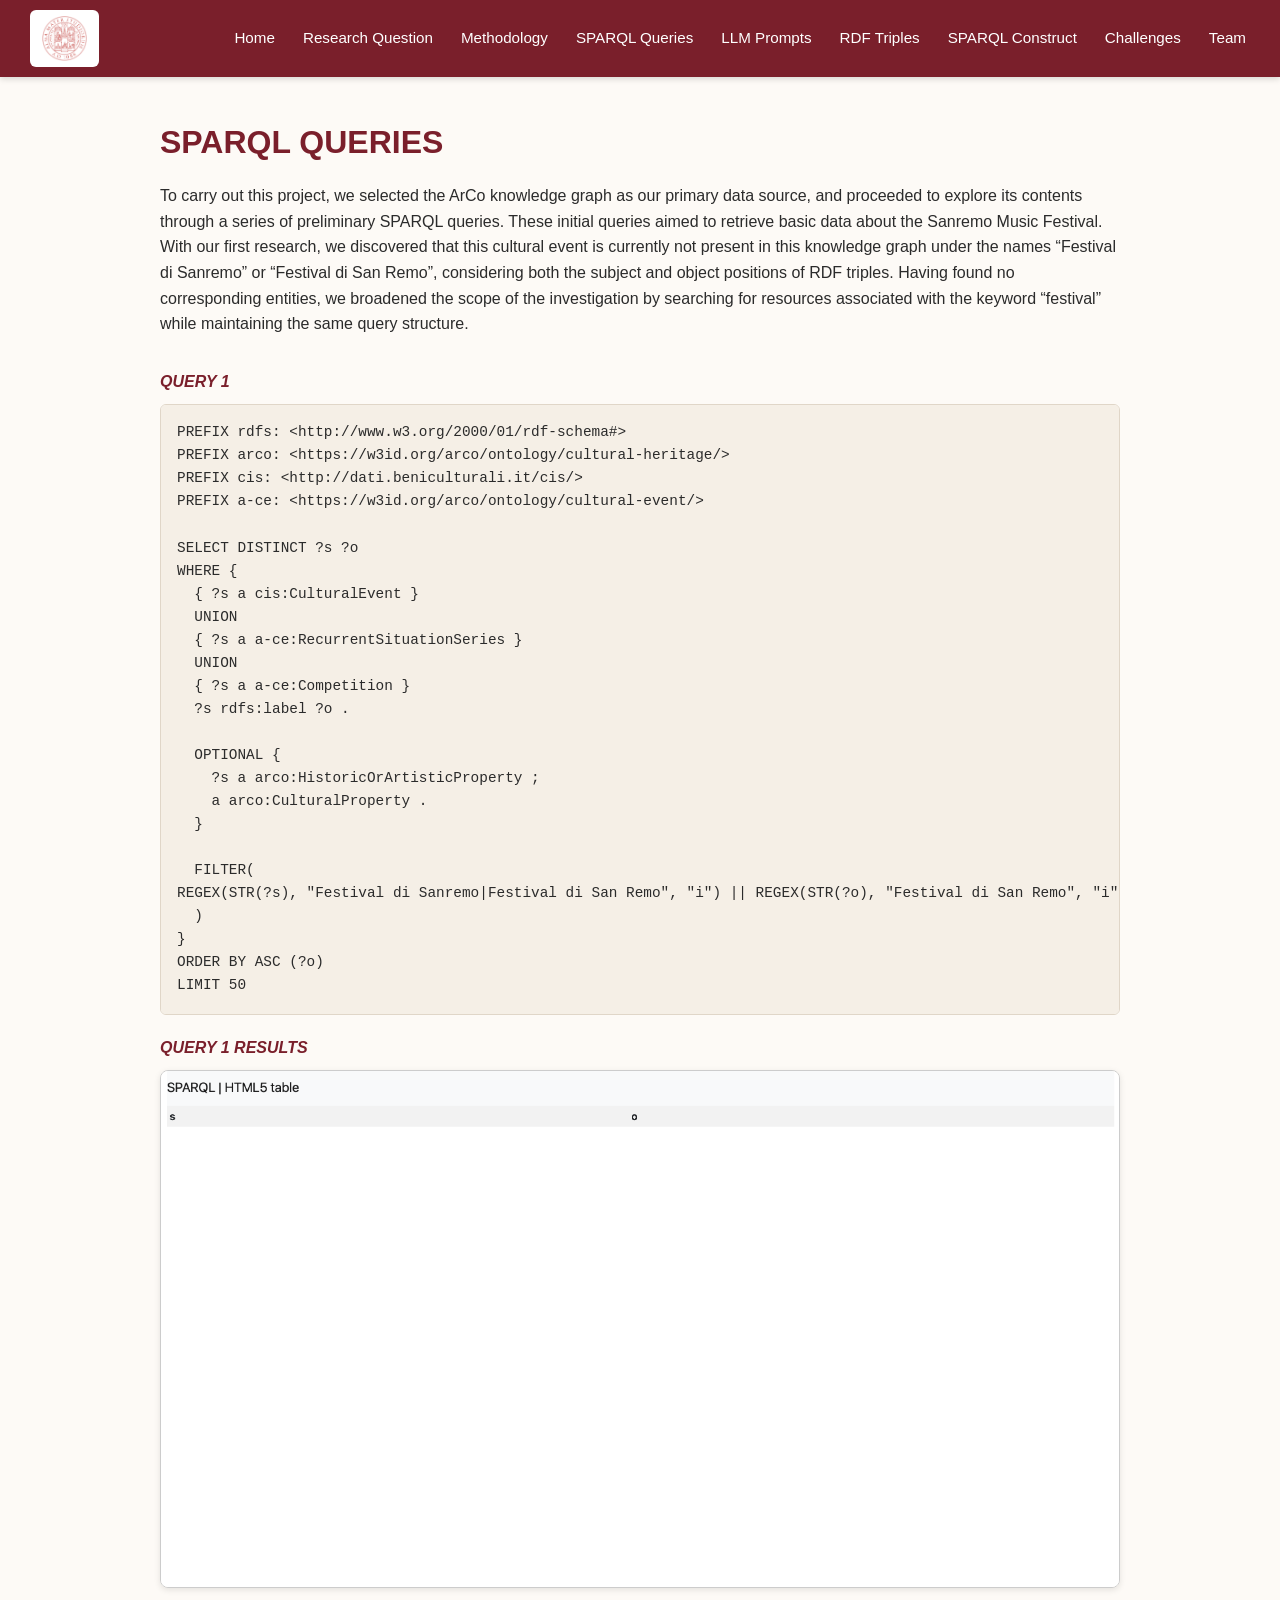
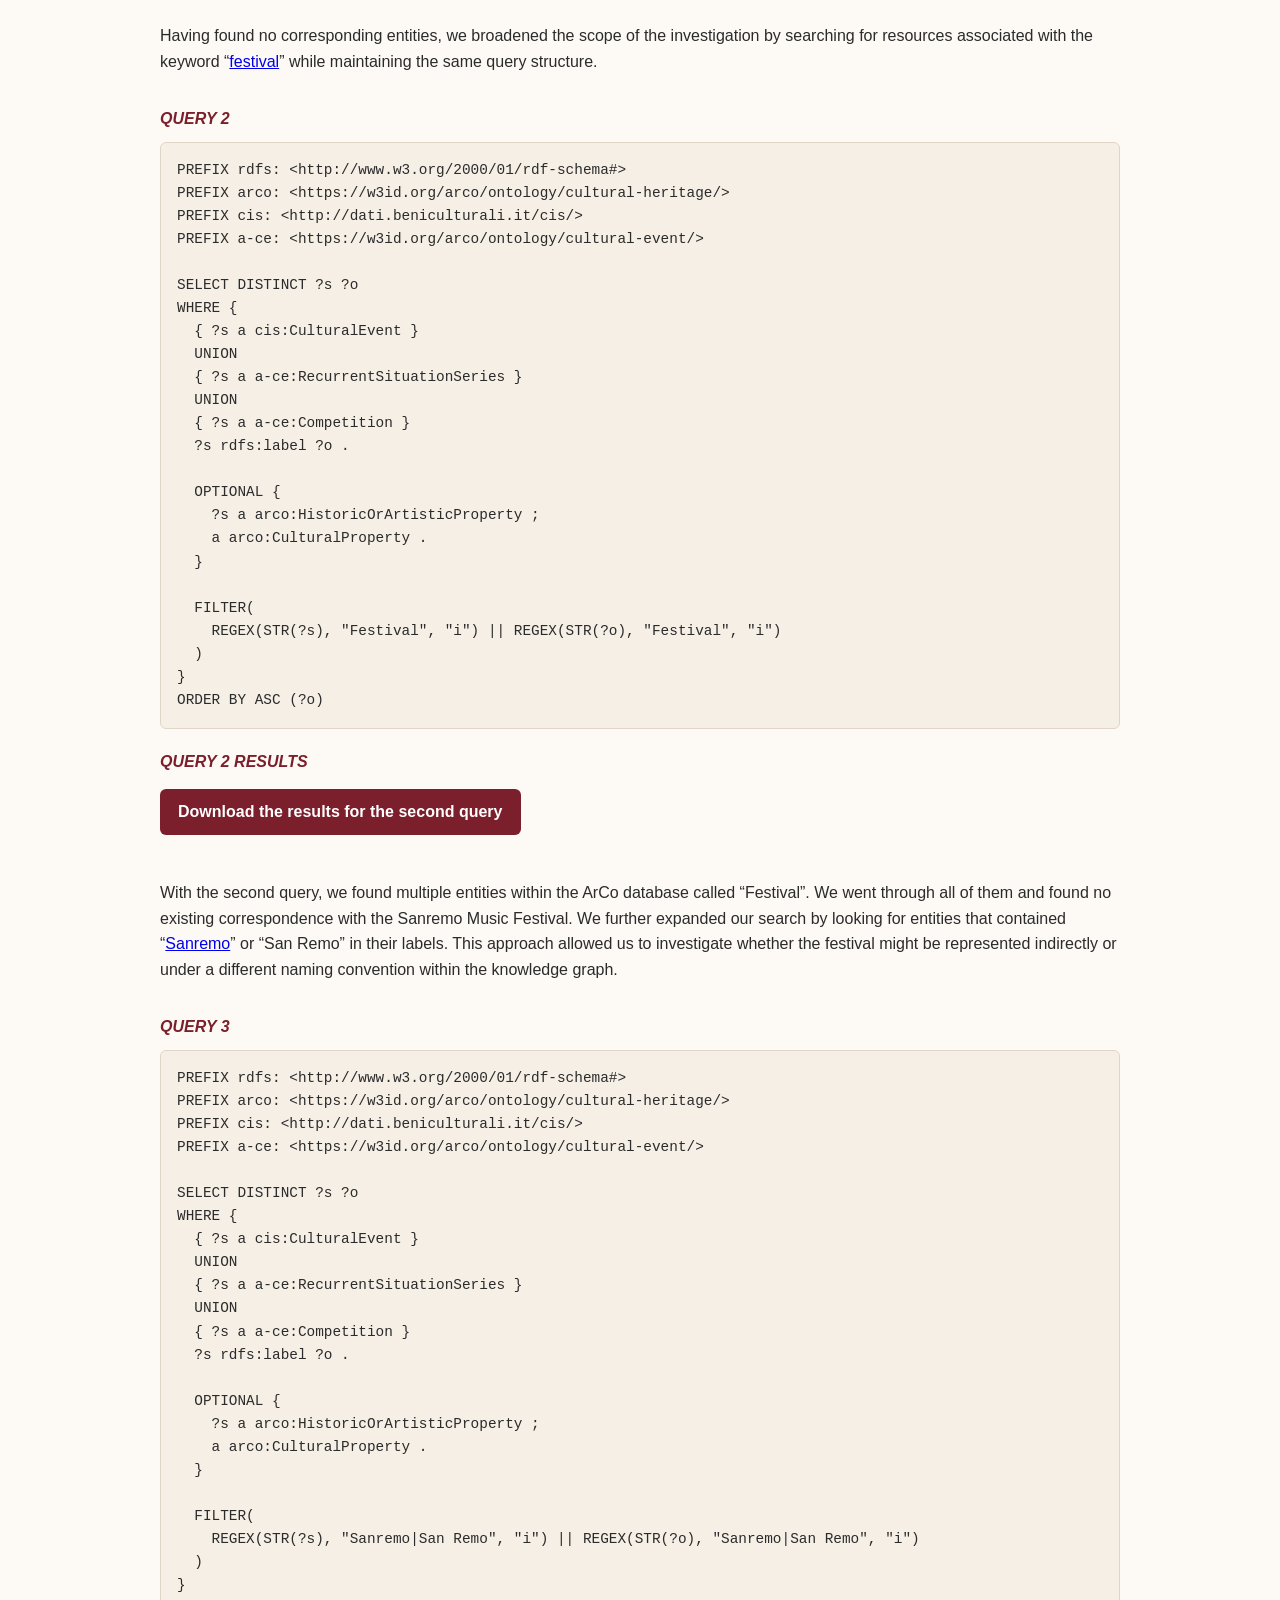
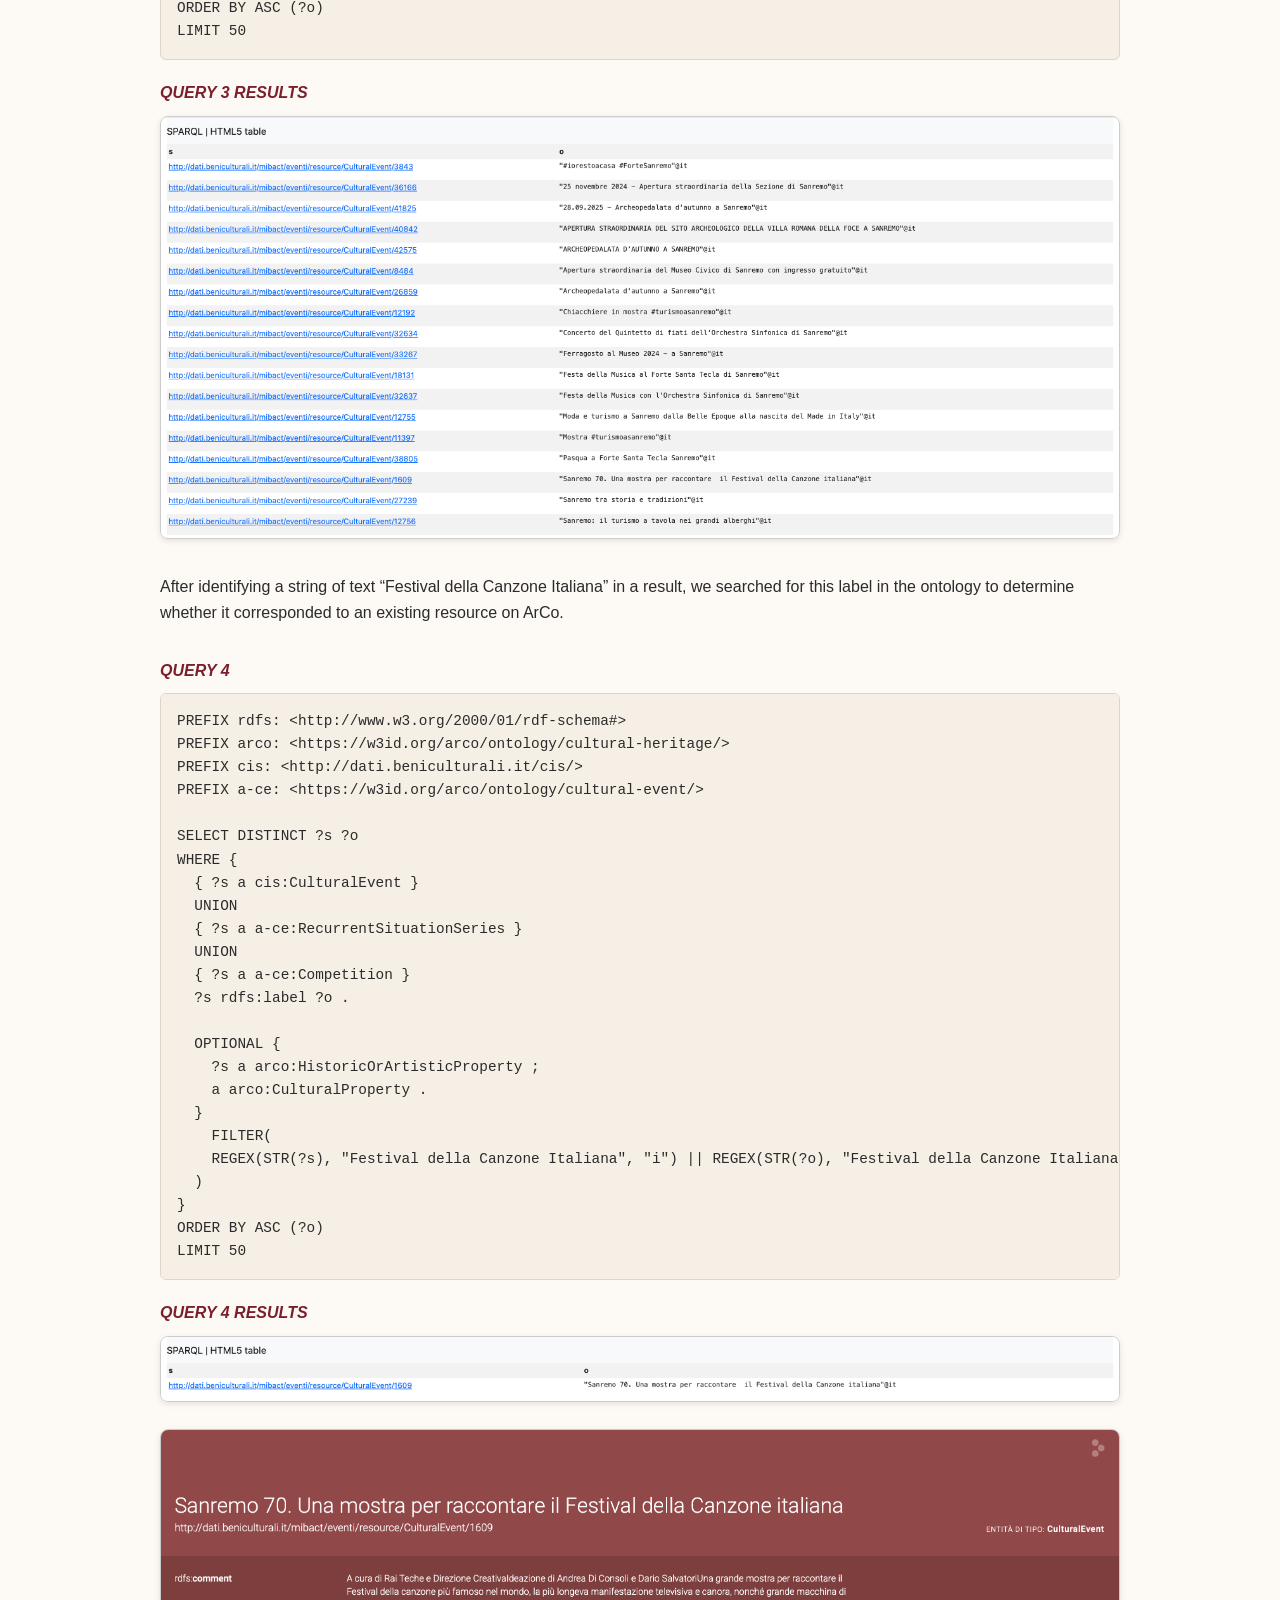
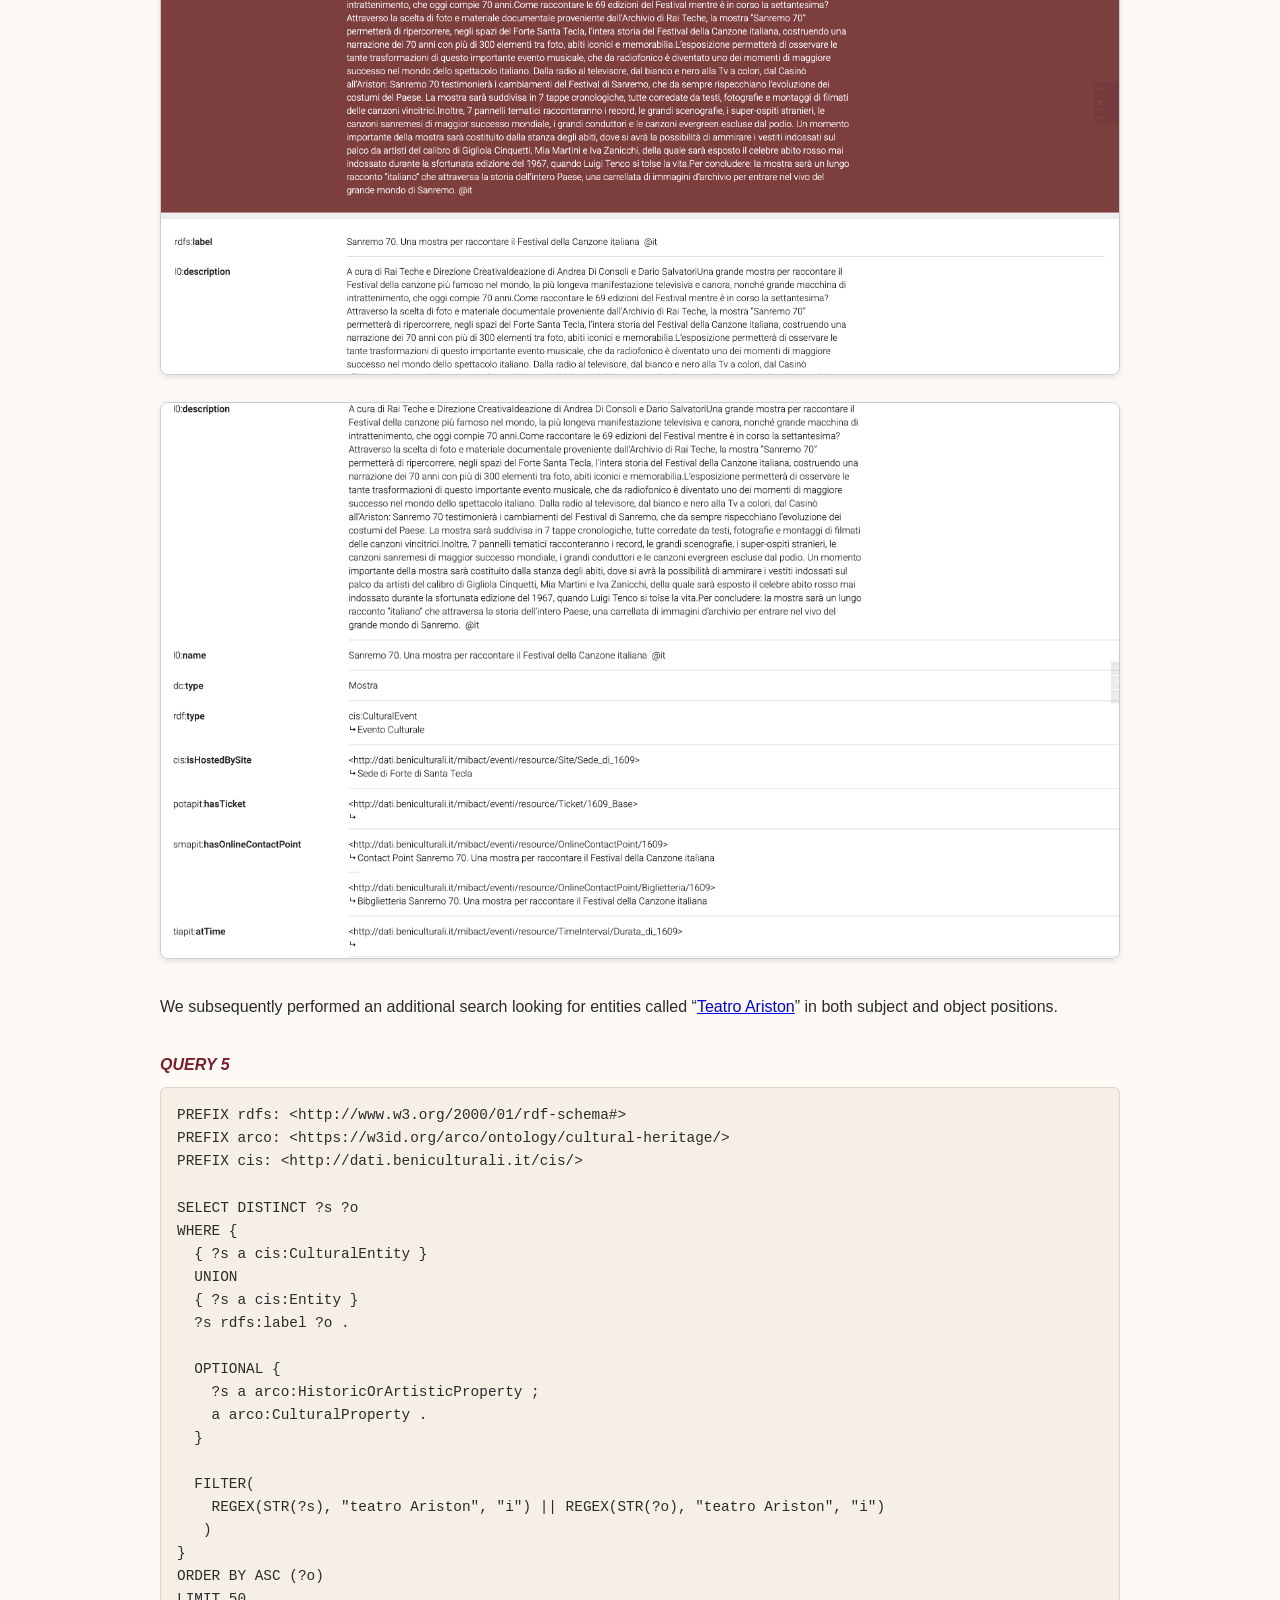
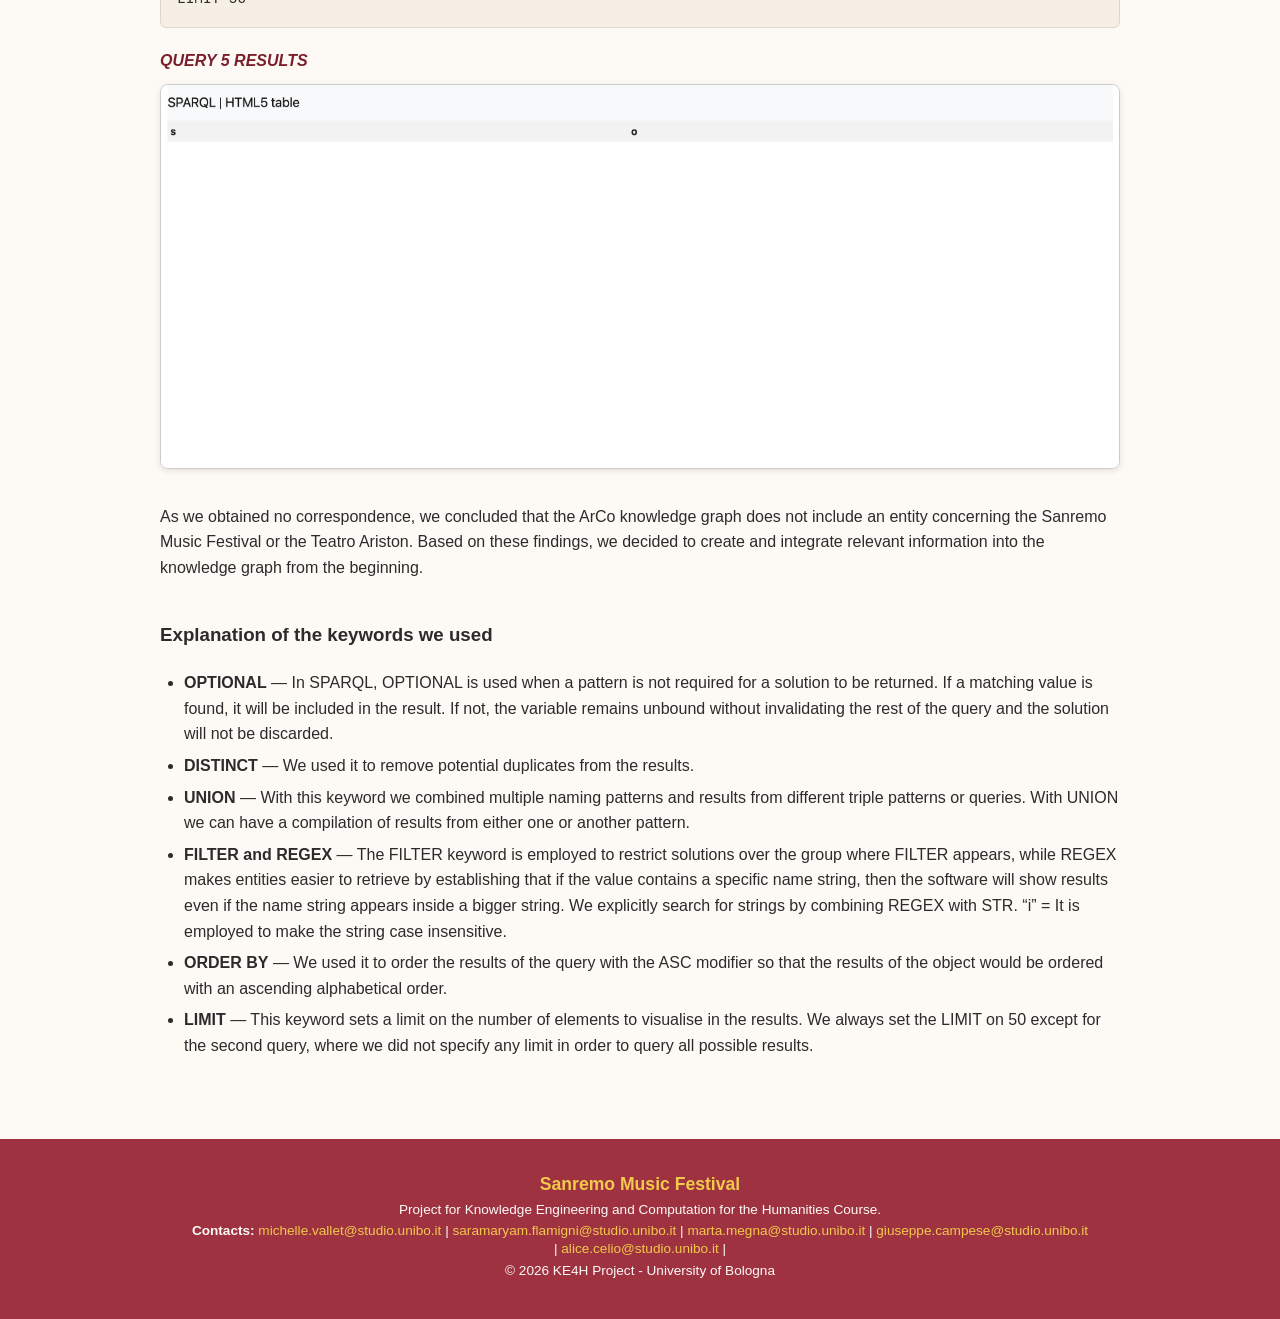
<file: queries.html>
<!DOCTYPE html>
<html lang="en">
<head>
    <meta charset="UTF-8">
    <title>SPARQL Queries – Sanremo Music Festival</title>
    <link rel="stylesheet" href="css/style.css">
</head>

<body>

<header class="top-bar">
    <a href="index.html" class="logo-link">
        <img src="images/uniboicona.png" alt="Logo" class="logo">
    </a>

    <nav class="main-nav">
        <a href="index.html">Home</a>
        <a href="research.html">Research Question</a>
        <a href="methodology.html">Methodology</a>
        <a href="queries.html">SPARQL Queries</a>
        <a href="LLMprompts.html">LLM Prompts</a>
        <a href="RDFtriples.html">RDF Triples</a>
        <a href="sparqlconstruct.html">SPARQL Construct</a>
        <a href="challenges.html">Challenges</a>
        <a href="team.html">Team</a>
    </nav>
</header>

<!-- CENTERED CONTENT -->
<div class="container" style="max-width: 1000px;">

    <section>
        <h1>SPARQL QUERIES</h1>

        <p>
          To carry out this project, we selected the ArCo knowledge graph as our primary data source, and proceeded to explore its contents through a series of preliminary SPARQL queries. These initial queries aimed to retrieve basic data about the Sanremo Music Festival.<br> With our first research, we discovered that this cultural event is currently not present in this knowledge graph under the names “Festival di Sanremo” or “Festival di San Remo”, considering both the subject and object positions of RDF triples. Having found no corresponding entities, we broadened the scope of the investigation by searching for resources associated with the keyword “festival” while maintaining the same query structure.
        </p>

        <!-- QUERY 1 -->
        <div class="query-block" style="margin-bottom: 35px;">
          <p class="query-label" style="font-weight: bold; margin-top: 20px; margin-bottom: 10px;">QUERY 1</p>
          <pre><code>PREFIX rdfs: &lt;http://www.w3.org/2000/01/rdf-schema#&gt;
PREFIX arco: &lt;https://w3id.org/arco/ontology/cultural-heritage/&gt;
PREFIX cis: &lt;http://dati.beniculturali.it/cis/&gt;
PREFIX a-ce: &lt;https://w3id.org/arco/ontology/cultural-event/&gt; 

SELECT DISTINCT ?s ?o
WHERE {
  { ?s a cis:CulturalEvent }
  UNION 
  { ?s a a-ce:RecurrentSituationSeries }
  UNION
  { ?s a a-ce:Competition }
  ?s rdfs:label ?o .
  
  OPTIONAL {
    ?s a arco:HistoricOrArtisticProperty ;
    a arco:CulturalProperty .
  }
  
  FILTER(
REGEX(STR(?s), "Festival di Sanremo|Festival di San Remo", "i") || REGEX(STR(?o), "Festival di San Remo", "i")
  )
}
ORDER BY ASC (?o)
LIMIT 50</code></pre>

          <p class="query-label" style="font-weight: bold; margin-top: 20px; margin-bottom: 10px;">QUERY 1 RESULTS</p>
          <img src="images/Query1_results.png" alt="Results Query 1" style="max-width: 1000px; width: 100%; height: auto; border: 1px solid #ccc; border-radius: 8px; margin-top: 10px; margin-bottom: 10px;">
        </div>

        <p>Having found no corresponding entities, we broadened the scope of the investigation by searching for resources associated with the keyword “<a href="https://en.wikipedia.org/wiki/Festival">festival</a>” while maintaining the same query structure.</p>

        <!-- QUERY 2 -->
        <div class="query-block" style="margin-bottom: 35px;">
          <p class="query-label" style="font-weight: bold; margin-top: 20px; margin-bottom: 10px;">QUERY 2</p>
          <pre><code>PREFIX rdfs: &lt;http://www.w3.org/2000/01/rdf-schema#&gt;
PREFIX arco: &lt;https://w3id.org/arco/ontology/cultural-heritage/&gt;
PREFIX cis: &lt;http://dati.beniculturali.it/cis/&gt;
PREFIX a-ce: &lt;https://w3id.org/arco/ontology/cultural-event/&gt; 

SELECT DISTINCT ?s ?o
WHERE {
  { ?s a cis:CulturalEvent }
  UNION 
  { ?s a a-ce:RecurrentSituationSeries }
  UNION
  { ?s a a-ce:Competition }
  ?s rdfs:label ?o .
  
  OPTIONAL {
    ?s a arco:HistoricOrArtisticProperty ;
    a arco:CulturalProperty .
  }
  
  FILTER(
    REGEX(STR(?s), "Festival", "i") || REGEX(STR(?o), "Festival", "i")
  )
}
ORDER BY ASC (?o)</code></pre>

          <p class="query-label" style="font-weight: bold; margin-top: 20px; margin-bottom: 10px;">QUERY 2 RESULTS</p>
          <a href="docs/Query2_results.pdf" download class="pdf-download" style="display: inline-block; margin-top: 5px; margin-bottom: 10px;">Download the results for the second query</a>
        </div>

        <p>
          With the second query, we found multiple entities within the ArCo database called “Festival”. We went through all of them and found no existing correspondence with the Sanremo Music Festival. We further expanded our search by looking for entities that contained “<a href="https://en.wikipedia.org/wiki/Sanremo">Sanremo</a>” or “San Remo” in their labels. This approach allowed us to investigate whether the festival might be represented indirectly or under a different naming convention within the knowledge graph.
        </p>

        <!-- QUERY 3 -->
        <div class="query-block" style="margin-bottom: 35px;">
          <p class="query-label" style="font-weight: bold; margin-top: 20px; margin-bottom: 10px;">QUERY 3</p>
          <pre><code>PREFIX rdfs: &lt;http://www.w3.org/2000/01/rdf-schema#&gt;
PREFIX arco: &lt;https://w3id.org/arco/ontology/cultural-heritage/&gt;
PREFIX cis: &lt;http://dati.beniculturali.it/cis/&gt;
PREFIX a-ce: &lt;https://w3id.org/arco/ontology/cultural-event/&gt; 

SELECT DISTINCT ?s ?o
WHERE {
  { ?s a cis:CulturalEvent }
  UNION 
  { ?s a a-ce:RecurrentSituationSeries }
  UNION
  { ?s a a-ce:Competition }
  ?s rdfs:label ?o .
  
  OPTIONAL {
    ?s a arco:HistoricOrArtisticProperty ;
    a arco:CulturalProperty .
  }
  
  FILTER(
    REGEX(STR(?s), "Sanremo|San Remo", "i") || REGEX(STR(?o), "Sanremo|San Remo", "i")
  )
}
ORDER BY ASC (?o)
LIMIT 50</code></pre>

          <p class="query-label" style="font-weight: bold; margin-top: 20px; margin-bottom: 10px;">QUERY 3 RESULTS</p>
          <img src="images/Query3_results.png" alt="Query 3 results" style="max-width: 1000px; width: 100%; height: auto; border: 1px solid #ccc; border-radius: 8px; margin-top: 10px; margin-bottom: 10px;">
        </div>

        <p>
          After identifying a string of text “Festival della Canzone Italiana” in a result, we searched for this label in the ontology to determine whether it corresponded to an existing resource on ArCo.
        </p>

        <!-- QUERY 4 -->
        <div class="query-block" style="margin-bottom: 35px;">
          <p class="query-label" style="font-weight: bold; margin-top: 20px; margin-bottom: 10px;">QUERY 4</p>
          <pre><code>PREFIX rdfs: &lt;http://www.w3.org/2000/01/rdf-schema#&gt;
PREFIX arco: &lt;https://w3id.org/arco/ontology/cultural-heritage/&gt;
PREFIX cis: &lt;http://dati.beniculturali.it/cis/&gt;
PREFIX a-ce: &lt;https://w3id.org/arco/ontology/cultural-event/&gt; 

SELECT DISTINCT ?s ?o
WHERE {
  { ?s a cis:CulturalEvent }
  UNION 
  { ?s a a-ce:RecurrentSituationSeries }
  UNION
  { ?s a a-ce:Competition }
  ?s rdfs:label ?o .
  
  OPTIONAL {
    ?s a arco:HistoricOrArtisticProperty ;
    a arco:CulturalProperty .
  }
    FILTER(
    REGEX(STR(?s), "Festival della Canzone Italiana", "i") || REGEX(STR(?o), "Festival della Canzone Italiana", "i")
  )
}
ORDER BY ASC (?o)
LIMIT 50</code></pre>

          <p class="query-label" style="font-weight: bold; margin-top: 20px; margin-bottom: 10px;">QUERY 4 RESULTS</p>
          <div style="display: flex; flex-direction: column; gap: 15px; margin-top: 10px; margin-bottom: 10px;">
              <img src="images/Query4_results.png" alt="Risultati Query 4" style="max-width: 1000px; width: 100%; height: auto; border: 1px solid #ccc; border-radius: 8px;">
              <img src="images/Mostra_Sanremo70.png" alt="Screenshot Mostra_Sanremo70" style="max-width: 1000px; width: 100%; height: auto; border: 1px solid #ccc; border-radius: 8px;">
              <img src="images/Mostra_Sanremo70_2.png" alt="Screenshot Mostra_Sanremo70_2" style="max-width: 1000px; width: 100%; height: auto; border: 1px solid #ccc; border-radius: 8px;">
          </div>
        </div>

        <p>
         We subsequently performed an additional search looking for entities called “<a href="https://en.wikipedia.org/wiki/Teatro_Ariston">Teatro Ariston</a>” in both subject and object positions.
        </p>

        <!-- QUERY 5 -->
        <div class="query-block" style="margin-bottom: 35px;">
          <p class="query-label" style="font-weight: bold; margin-top: 20px; margin-bottom: 10px;">QUERY 5</p>
          <pre><code>PREFIX rdfs: &lt;http://www.w3.org/2000/01/rdf-schema#&gt;
PREFIX arco: &lt;https://w3id.org/arco/ontology/cultural-heritage/&gt;
PREFIX cis: &lt;http://dati.beniculturali.it/cis/&gt;

SELECT DISTINCT ?s ?o
WHERE {
  { ?s a cis:CulturalEntity }
  UNION 
  { ?s a cis:Entity }
  ?s rdfs:label ?o .
  
  OPTIONAL {
    ?s a arco:HistoricOrArtisticProperty ;
    a arco:CulturalProperty .
  }
  
  FILTER(
    REGEX(STR(?s), "teatro Ariston", "i") || REGEX(STR(?o), "teatro Ariston", "i") 
   )
}
ORDER BY ASC (?o)
LIMIT 50</code></pre>

          <p class="query-label" style="font-weight: bold; margin-top: 20px; margin-bottom: 10px;">QUERY 5 RESULTS</p>
          <img src="images/Query5_results.png" alt="Risultati Query 5" style="max-width: 1000px; width: 100%; height: auto; border: 1px solid #ccc; border-radius: 8px; margin-top: 10px; margin-bottom: 10px;">
        </div>

        <p>As we obtained no correspondence, we concluded that the ArCo knowledge graph does not include an entity concerning the Sanremo Music Festival or the Teatro Ariston. Based on these findings, we decided to create and integrate relevant information into the knowledge graph from the beginning.</p>

        <h3 style="margin-top: 40px; margin-bottom: 20px;">Explanation of the keywords we used</h3>

        <ul>
          <li>
            <strong>OPTIONAL</strong> &mdash; In SPARQL, OPTIONAL is used when a
            pattern is not required for a solution to be returned. If a matching
            value is found, it will be included in the result. If not, the
            variable remains unbound without invalidating the rest of the query
            and the solution will not be discarded.
          </li>
          <li>
            <strong>DISTINCT</strong> &mdash; We used it to remove potential
            duplicates from the results.
          </li>
          <li>
            <strong>UNION</strong> &mdash; With this keyword we combined multiple
            naming patterns and results from different triple patterns or
            queries. With UNION we can have a compilation of results from either
            one or another pattern.
          </li>
          <li>
            <strong>FILTER and REGEX</strong> &mdash; The FILTER keyword is employed to restrict solutions over the group where FILTER appears, while REGEX makes entities easier to retrieve by establishing that if the value contains a specific name string, then the software will show results even if the name string appears inside a bigger string. We explicitly search for strings by combining REGEX with STR. “i” = It is employed to make the string case insensitive.
          </li>
          <li>
            <strong>ORDER BY</strong> &mdash; We used it to order the results of the query with the ASC modifier so that the results of the object would be ordered with an ascending alphabetical order.
          </li>
          <li>
            <strong>LIMIT</strong> &mdash; This keyword sets a limit on the number of elements to visualise in the results. We always set the LIMIT on 50 except for the second query, where we did not specify any limit in order to query all possible results.
          </li>
        </ul>
    </section>

</div> <!-- CLOSING CONTAINER -->

<!-- FULL-WIDTH FOOTER -->
<footer>
    <div class="footer-content">
        <h3>Sanremo Music Festival</h3>
        <p>Project for Knowledge Engineering and Computation for the Humanities Course.</p>
        <p><strong>Contacts:</strong> <a href="mailto:michelle.vallet@studio.unibo.it">michelle.vallet@studio.unibo.it</a> | <a href="mailto:saramaryam.flamigni@studio.unibo.it">saramaryam.flamigni@studio.unibo.it</a> | <a href="mailto:marta.megna@studio.unibo.it">marta.megna@studio.unibo.it</a> | <a href="mailto:giuseppe.campese@studio.unibo.it">giuseppe.campese@studio.unibo.it</a> | <a href="mailto:alice.celio@studio.unibo.it">alice.celio@studio.unibo.it</a> | </p>
        <p>&copy; 2026 KE4H Project - University of Bologna</p>
    </div>
</footer>

<script>
    const sideMenu = document.getElementById("sideMenu");
    const openBtn = document.getElementById("openMenuBtn");
    const closeBtn = document.getElementById("closeMenuBtn");

    if (openBtn && sideMenu) {
        openBtn.addEventListener("click", (e) => {
            sideMenu.style.left = "0";
            e.stopPropagation();
        });
    }

    if (closeBtn && sideMenu) {
        closeBtn.addEventListener("click", () => {
            sideMenu.style.left = "-250px";
        });
    }

    if (sideMenu) {
        document.addEventListener("click", (e) => {
            if (!sideMenu.contains(e.target) && sideMenu.style.left === "0px") {
                sideMenu.style.left = "-250px";
            }
        });
    }
</script>

</body>
</html>
</file>
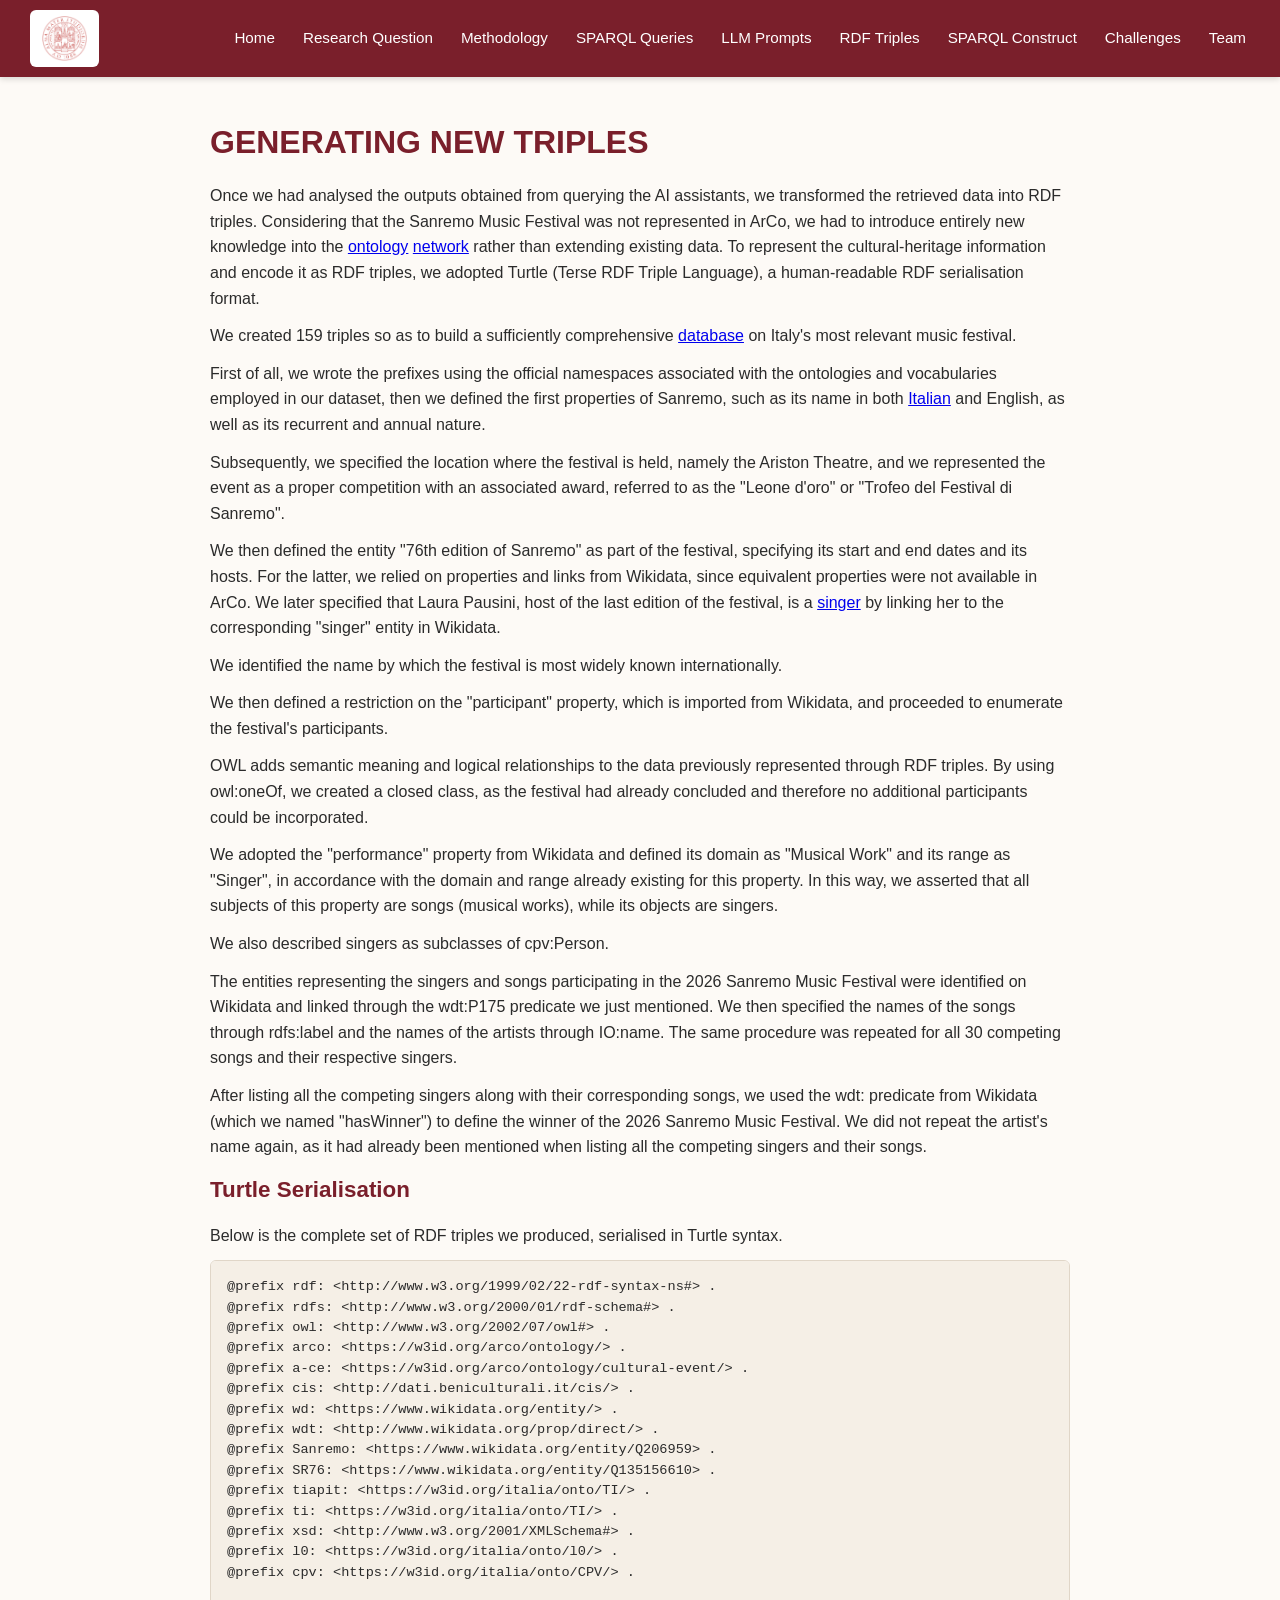
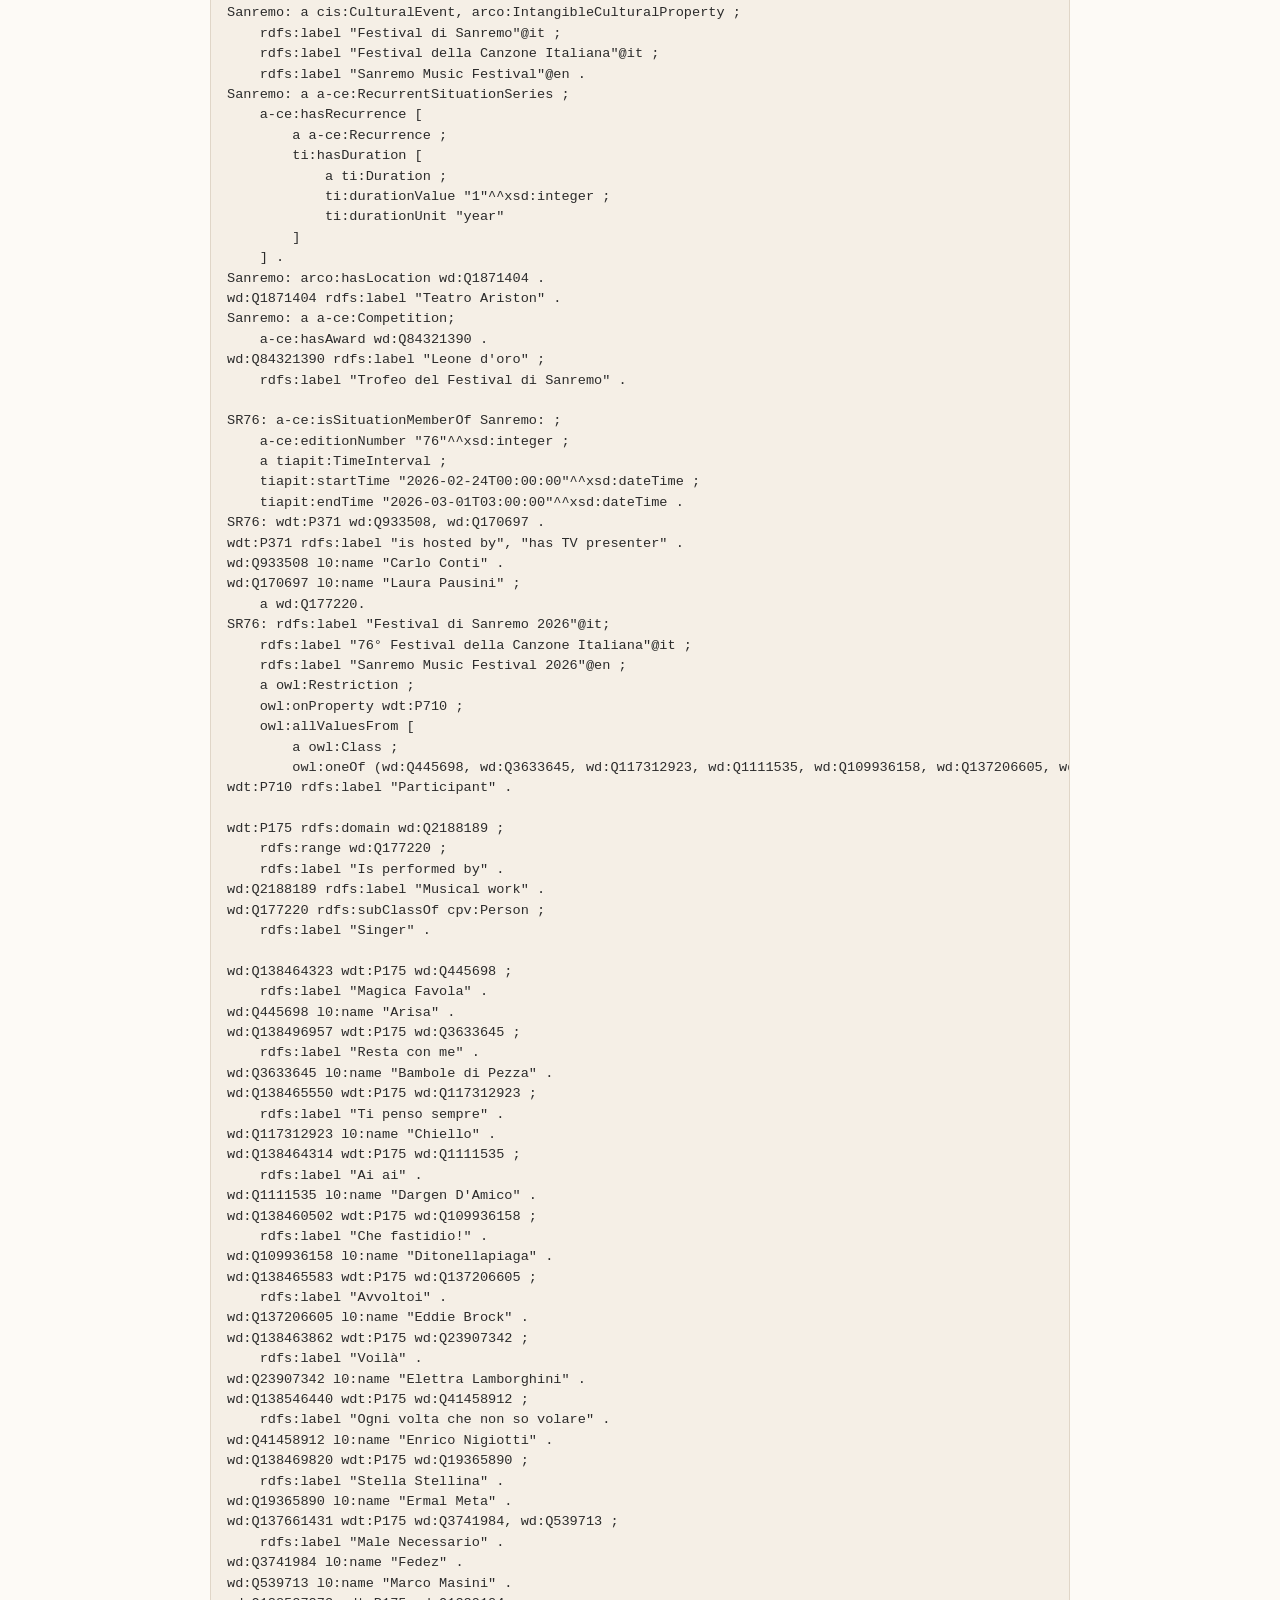
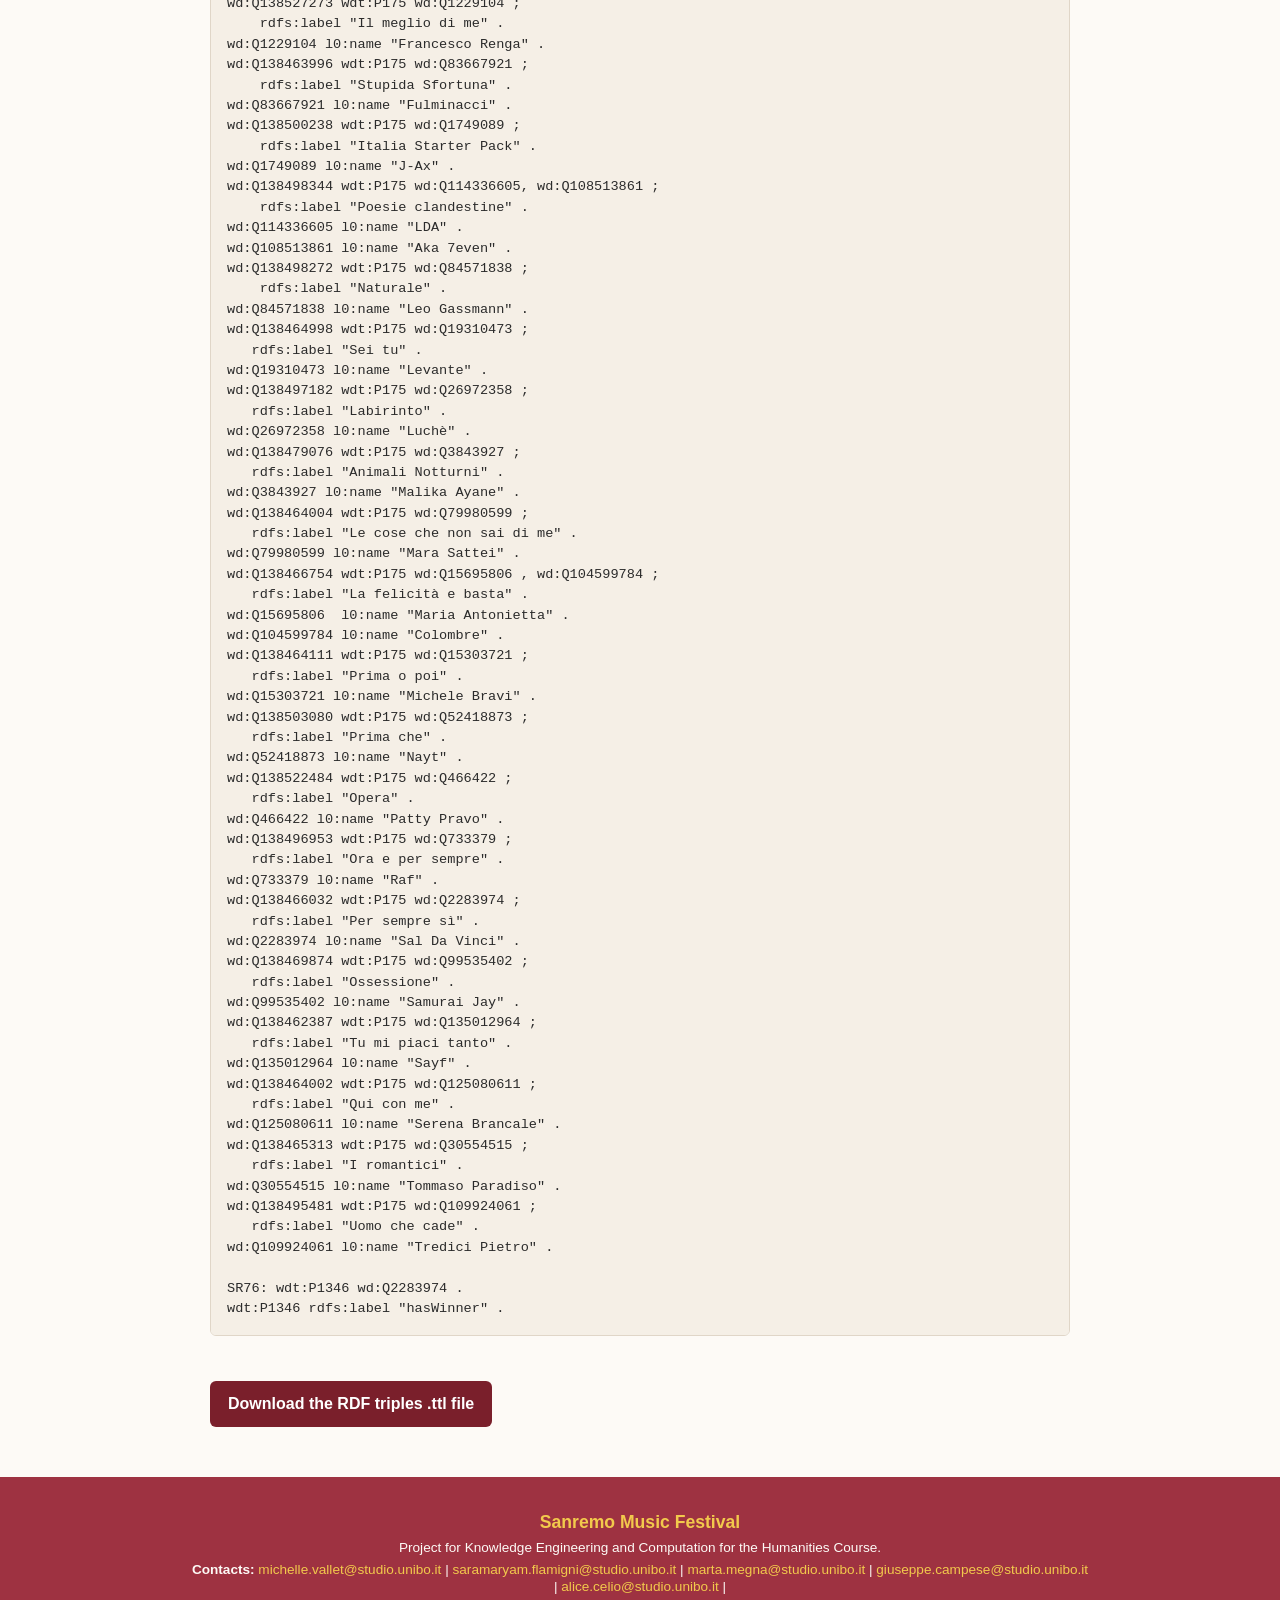
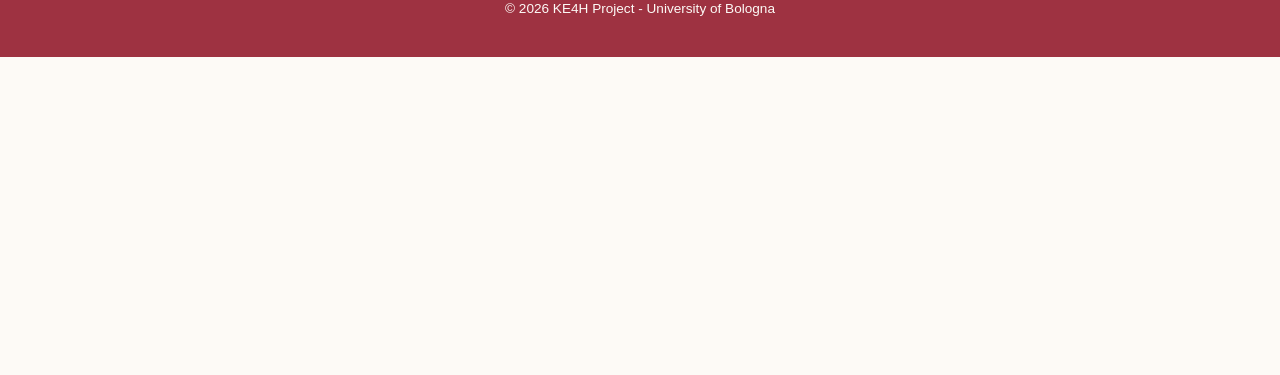
<file: RDFtriples.html>
<!DOCTYPE html>
<html lang="en">
<head>
    <meta charset="UTF-8">
    <title>RDF Triples – Sanremo Music Festival</title>
    <link rel="stylesheet" href="css/style.css">
</head>

<body>

<header class="top-bar">
    <a href="index.html" class="logo-link">
        <img src="images/uniboicona.png" alt="Logo" class="logo">
    </a>

    <nav class="main-nav">
        <a href="index.html">Home</a>
        <a href="research.html">Research Question</a>
        <a href="methodology.html">Methodology</a>
        <a href="queries.html">SPARQL Queries</a>
        <a href="LLMprompts.html">LLM Prompts</a>
        <a href="RDFtriples.html">RDF Triples</a>
        <a href="sparqlconstruct.html">SPARQL Construct</a>
        <a href="challenges.html">Challenges</a>
        <a href="team.html">Team</a>
    </nav>
</header>

<!-- CENTERED CONTENT (900px) -->
<div class="container">

    <section>
        <h1>GENERATING NEW TRIPLES</h1>

        <p>
          Once we had analysed the outputs obtained from querying the AI assistants,
          we transformed the retrieved data into RDF triples. Considering that the
          Sanremo Music Festival was not represented in ArCo, we had to introduce
          entirely new knowledge into the <a href="https://en.wikipedia.org/wiki/Ontology_(information_science)">ontology</a> <a href="https://en.wikipedia.org/wiki/Computer_network">network</a> rather than extending
          existing data. To represent the cultural-heritage information and encode
          it as RDF triples, we adopted Turtle (Terse RDF Triple Language), a
          human-readable RDF serialisation format.
        </p>

        <p>
          We created 159 triples so as to build a sufficiently comprehensive
          <a href="https://en.wikipedia.org/wiki/Database">database</a> on Italy's most relevant music festival.
        </p>

        <p>
          First of all, we wrote the prefixes using the official namespaces
          associated with the ontologies and vocabularies employed in our dataset,
          then we defined the first properties of Sanremo, such as its name
          in both <a href="https://en.wikipedia.org/wiki/Italian_language"> Italian</a> and English, as well as its recurrent and annual nature.
        </p>

        <p>
          Subsequently, we specified the location where the festival is held,
          namely the Ariston Theatre, and we represented the event as a proper
          competition with an associated award, referred to as the "Leone d'oro"
          or "Trofeo del Festival di Sanremo".
        </p>

        <p>
          We then defined the entity "76th edition of Sanremo" as part of the
          festival, specifying its start and end dates and its hosts. For the
          latter, we relied on properties and links from Wikidata, since
          equivalent properties were not available in ArCo. We later specified
          that Laura Pausini, host of the last edition of the festival, is a
          <a href="https://en.wikipedia.org/wiki/Singing">singer</a> by linking her to the corresponding "singer" entity in Wikidata.
        </p>

        <p>
          We identified the name by which the festival is most widely known
          internationally.
        </p>

        <p>
          We then defined a restriction on the "participant" property, which is
          imported from Wikidata, and proceeded to enumerate the festival's
          participants.
        </p>

        <p>
          OWL adds semantic meaning and logical relationships to the data
          previously represented through RDF triples. By using owl:oneOf, we
          created a closed class, as the festival had already concluded and
          therefore no additional participants could be incorporated.
        </p>

        <p>
          We adopted the "performance" property from Wikidata and defined its
          domain as "Musical Work" and its range as "Singer", in accordance with
          the domain and range already existing for this property. In this way,
          we asserted that all subjects of this property are songs (musical
          works), while its objects are singers.
        </p>

        <p>
          We also described singers as subclasses of cpv:Person.
        </p>

        <p>
          The entities representing the singers and songs participating in the
          2026 Sanremo Music Festival were identified on Wikidata and linked
          through the wdt:P175 predicate we just mentioned. We then specified the names of the
          songs through rdfs:label and the names of the artists through IO:name.
          The same procedure was repeated for all 30 competing songs and their
          respective singers.
        </p>

        <p>
          After listing all the competing singers along with their corresponding
          songs, we used the wdt: predicate from Wikidata (which we named
          "hasWinner") to define the winner of the 2026 Sanremo Music Festival.
          We did not repeat the artist's name again, as it had already been
          mentioned when listing all the competing singers and their songs.
        </p>

        <h2>Turtle Serialisation</h2>

        <p>
          Below is the complete set of RDF triples we produced, serialised in
          Turtle syntax.
        </p>

        <pre class="turtle-code"><code>@prefix rdf: &lt;http://www.w3.org/1999/02/22-rdf-syntax-ns#&gt; .
@prefix rdfs: &lt;http://www.w3.org/2000/01/rdf-schema#&gt; .
@prefix owl: &lt;http://www.w3.org/2002/07/owl#&gt; .
@prefix arco: &lt;https://w3id.org/arco/ontology/&gt; .
@prefix a-ce: &lt;https://w3id.org/arco/ontology/cultural-event/&gt; .
@prefix cis: &lt;http://dati.beniculturali.it/cis/&gt; .
@prefix wd: &lt;https://www.wikidata.org/entity/&gt; .
@prefix wdt: &lt;http://www.wikidata.org/prop/direct/&gt; .
@prefix Sanremo: &lt;https://www.wikidata.org/entity/Q206959&gt; .
@prefix SR76: &lt;https://www.wikidata.org/entity/Q135156610&gt; .
@prefix tiapit: &lt;https://w3id.org/italia/onto/TI/&gt; .
@prefix ti: &lt;https://w3id.org/italia/onto/TI/&gt; .
@prefix xsd: &lt;http://www.w3.org/2001/XMLSchema#&gt; .
@prefix l0: &lt;https://w3id.org/italia/onto/l0/&gt; .
@prefix cpv: &lt;https://w3id.org/italia/onto/CPV/&gt; .

Sanremo: a cis:CulturalEvent, arco:IntangibleCulturalProperty ;
    rdfs:label "Festival di Sanremo"@it ;
    rdfs:label "Festival della Canzone Italiana"@it ;
    rdfs:label "Sanremo Music Festival"@en .
Sanremo: a a-ce:RecurrentSituationSeries ;
    a-ce:hasRecurrence [
        a a-ce:Recurrence ;
        ti:hasDuration [
            a ti:Duration ;
            ti:durationValue "1"^^xsd:integer ;
            ti:durationUnit "year"
        ]
    ] .
Sanremo: arco:hasLocation wd:Q1871404 .
wd:Q1871404 rdfs:label "Teatro Ariston" .
Sanremo: a a-ce:Competition; 
    a-ce:hasAward wd:Q84321390 .
wd:Q84321390 rdfs:label "Leone d'oro" ;
    rdfs:label "Trofeo del Festival di Sanremo" .
    
SR76: a-ce:isSituationMemberOf Sanremo: ;
    a-ce:editionNumber "76"^^xsd:integer ;
    a tiapit:TimeInterval ;
    tiapit:startTime "2026-02-24T00:00:00"^^xsd:dateTime ;
    tiapit:endTime "2026-03-01T03:00:00"^^xsd:dateTime .
SR76: wdt:P371 wd:Q933508, wd:Q170697 .
wdt:P371 rdfs:label "is hosted by", "has TV presenter" .
wd:Q933508 l0:name "Carlo Conti" .
wd:Q170697 l0:name "Laura Pausini" ;
    a wd:Q177220. 
SR76: rdfs:label "Festival di Sanremo 2026"@it;
    rdfs:label "76° Festival della Canzone Italiana"@it ;
    rdfs:label "Sanremo Music Festival 2026"@en ;
    a owl:Restriction ;
    owl:onProperty wdt:P710 ;
    owl:allValuesFrom [ 
        a owl:Class ;
        owl:oneOf (wd:Q445698, wd:Q3633645, wd:Q117312923, wd:Q1111535, wd:Q109936158, wd:Q137206605, wd:Q23907342, wd:Q41458912, wd:Q19365890, wd:Q3741984, wd:Q539713, wd:Q1229104, wd:Q83667921, wd:Q1749089, wd:Q114336605, wd:Q108513861, wd:Q84571838, wd:Q19310473, wd:Q26972358, wd:Q3843927, wd:Q79980599, wd:Q15695806, wd:Q104599784, wd:Q15303721, wd:Q52418873, wd:Q466422, wd:Q733379, wd:Q2283974, wd:Q99535402, wd:Q135012964, wd:Q125080611, wd:Q30554515, wd:Q109924061) ] .
wdt:P710 rdfs:label "Participant" .

wdt:P175 rdfs:domain wd:Q2188189 ;
    rdfs:range wd:Q177220 ;
    rdfs:label "Is performed by" .
wd:Q2188189 rdfs:label "Musical work" .
wd:Q177220 rdfs:subClassOf cpv:Person ;
    rdfs:label "Singer" .
    
wd:Q138464323 wdt:P175 wd:Q445698 ;
    rdfs:label "Magica Favola" .
wd:Q445698 l0:name "Arisa" .
wd:Q138496957 wdt:P175 wd:Q3633645 ;
    rdfs:label "Resta con me" .
wd:Q3633645 l0:name "Bambole di Pezza" .
wd:Q138465550 wdt:P175 wd:Q117312923 ;
    rdfs:label "Ti penso sempre" .
wd:Q117312923 l0:name "Chiello" .
wd:Q138464314 wdt:P175 wd:Q1111535 ;
    rdfs:label "Ai ai" .
wd:Q1111535 l0:name "Dargen D'Amico" .
wd:Q138460502 wdt:P175 wd:Q109936158 ;
    rdfs:label "Che fastidio!" .
wd:Q109936158 l0:name "Ditonellapiaga" .
wd:Q138465583 wdt:P175 wd:Q137206605 ;
    rdfs:label "Avvoltoi" .
wd:Q137206605 l0:name "Eddie Brock" .
wd:Q138463862 wdt:P175 wd:Q23907342 ;
    rdfs:label "Voilà" .
wd:Q23907342 l0:name "Elettra Lamborghini" .
wd:Q138546440 wdt:P175 wd:Q41458912 ;
    rdfs:label "Ogni volta che non so volare" .
wd:Q41458912 l0:name "Enrico Nigiotti" .
wd:Q138469820 wdt:P175 wd:Q19365890 ;
    rdfs:label "Stella Stellina" .
wd:Q19365890 l0:name "Ermal Meta" .
wd:Q137661431 wdt:P175 wd:Q3741984, wd:Q539713 ;
    rdfs:label "Male Necessario" .
wd:Q3741984 l0:name "Fedez" .
wd:Q539713 l0:name "Marco Masini" .
wd:Q138527273 wdt:P175 wd:Q1229104 ;
    rdfs:label "Il meglio di me" .
wd:Q1229104 l0:name "Francesco Renga" .
wd:Q138463996 wdt:P175 wd:Q83667921 ;
    rdfs:label "Stupida Sfortuna" .
wd:Q83667921 l0:name "Fulminacci" .
wd:Q138500238 wdt:P175 wd:Q1749089 ;
    rdfs:label "Italia Starter Pack" .
wd:Q1749089 l0:name "J-Ax" .
wd:Q138498344 wdt:P175 wd:Q114336605, wd:Q108513861 ;
    rdfs:label "Poesie clandestine" .
wd:Q114336605 l0:name "LDA" .
wd:Q108513861 l0:name "Aka 7even" .
wd:Q138498272 wdt:P175 wd:Q84571838 ;
    rdfs:label "Naturale" .
wd:Q84571838 l0:name "Leo Gassmann" .
wd:Q138464998 wdt:P175 wd:Q19310473 ;
   rdfs:label "Sei tu" .
wd:Q19310473 l0:name "Levante" .
wd:Q138497182 wdt:P175 wd:Q26972358 ;
   rdfs:label "Labirinto" .
wd:Q26972358 l0:name "Luchè" .
wd:Q138479076 wdt:P175 wd:Q3843927 ;
   rdfs:label "Animali Notturni" .
wd:Q3843927 l0:name "Malika Ayane" .
wd:Q138464004 wdt:P175 wd:Q79980599 ;
   rdfs:label "Le cose che non sai di me" .
wd:Q79980599 l0:name "Mara Sattei" .
wd:Q138466754 wdt:P175 wd:Q15695806 , wd:Q104599784 ;
   rdfs:label "La felicità e basta" .
wd:Q15695806  l0:name "Maria Antonietta" .
wd:Q104599784 l0:name "Colombre" .
wd:Q138464111 wdt:P175 wd:Q15303721 ;
   rdfs:label "Prima o poi" .
wd:Q15303721 l0:name "Michele Bravi" .
wd:Q138503080 wdt:P175 wd:Q52418873 ;
   rdfs:label "Prima che" .
wd:Q52418873 l0:name "Nayt" .
wd:Q138522484 wdt:P175 wd:Q466422 ;
   rdfs:label "Opera" .
wd:Q466422 l0:name "Patty Pravo" .
wd:Q138496953 wdt:P175 wd:Q733379 ;
   rdfs:label "Ora e per sempre" .
wd:Q733379 l0:name "Raf" .
wd:Q138466032 wdt:P175 wd:Q2283974 ;
   rdfs:label "Per sempre sì" .
wd:Q2283974 l0:name "Sal Da Vinci" .
wd:Q138469874 wdt:P175 wd:Q99535402 ;
   rdfs:label "Ossessione" .
wd:Q99535402 l0:name "Samurai Jay" .
wd:Q138462387 wdt:P175 wd:Q135012964 ;
   rdfs:label "Tu mi piaci tanto" .
wd:Q135012964 l0:name "Sayf" .
wd:Q138464002 wdt:P175 wd:Q125080611 ;
   rdfs:label "Qui con me" .
wd:Q125080611 l0:name "Serena Brancale" .
wd:Q138465313 wdt:P175 wd:Q30554515 ;
   rdfs:label "I romantici" .
wd:Q30554515 l0:name "Tommaso Paradiso" .
wd:Q138495481 wdt:P175 wd:Q109924061 ;
   rdfs:label "Uomo che cade" .
wd:Q109924061 l0:name "Tredici Pietro" .

SR76: wdt:P1346 wd:Q2283974 .
wdt:P1346 rdfs:label "hasWinner" .
</code></pre>

    </section>
 <a href="docs/sanremo_turtle.ttl" download class="pdf-download" style="display: inline-block; margin-top: 5px; margin-bottom: 10px;">Download the RDF triples .ttl file</a>


</div> <!-- CLOSING CONTAINER -->


<!-- FULL-WIDTH FOOTER -->
<footer>
    <div class="footer-content">
        <h3>Sanremo Music Festival</h3>
        <p>Project for Knowledge Engineering and Computation for the Humanities Course.</p>
        <p><strong>Contacts:</strong> <a href="mailto:michelle.vallet@studio.unibo.it">michelle.vallet@studio.unibo.it</a> | <a href="mailto:saramaryam.flamigni@studio.unibo.it">saramaryam.flamigni@studio.unibo.it</a> | <a href="mailto:marta.megna@studio.unibo.it">marta.megna@studio.unibo.it</a> | <a href="mailto:giuseppe.campese@studio.unibo.it">giuseppe.campese@studio.unibo.it</a> | <a href="mailto:alice.celio@studio.unibo.it">alice.celio@studio.unibo.it</a> | </p>
        <p>&copy; 2026 KE4H Project - University of Bologna</p>
    </div>
</footer>

<script>
    const sideMenu = document.getElementById("sideMenu");
    const openBtn = document.getElementById("openMenuBtn");
    const closeBtn = document.getElementById("closeMenuBtn");

    if (openBtn && sideMenu) {
        openBtn.addEventListener("click", (e) => {
            sideMenu.style.left = "0";
            e.stopPropagation();
        });
    }

    if (closeBtn && sideMenu) {
        closeBtn.addEventListener("click", () => {
            sideMenu.style.left = "-250px";
        });
    }

    if (sideMenu) {
        document.addEventListener("click", (e) => {
            if (!sideMenu.contains(e.target) && sideMenu.style.left === "0px") {
                sideMenu.style.left = "-250px";
            }
        });
    }
</script>

</body>
</html>
</file>
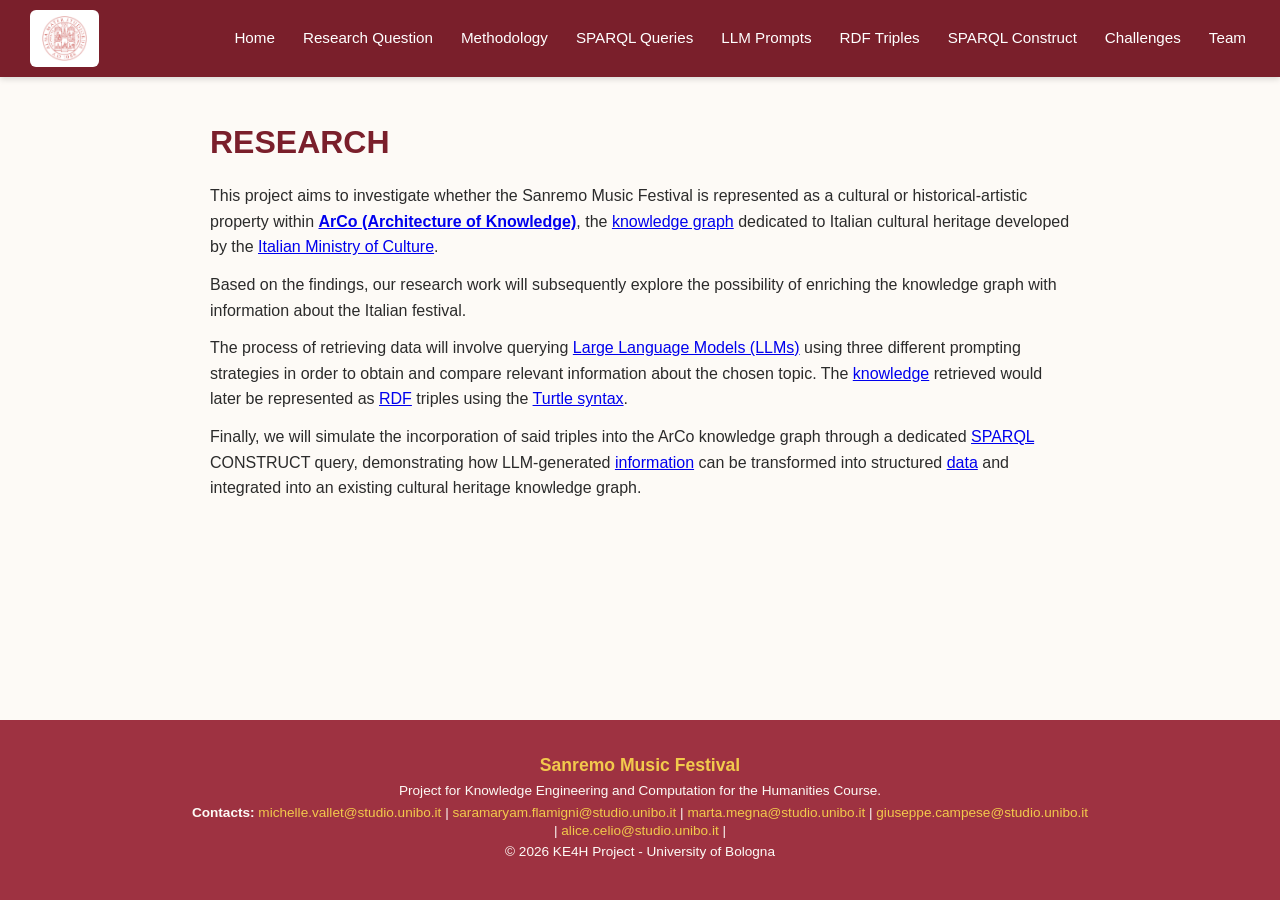
<file: research.html>
<!DOCTYPE html>
<html lang="en">
<head>
    <meta charset="UTF-8">
    <title>Research – Sanremo Music Festival</title>
    <link rel="stylesheet" href="css/style.css">
</head>

<body>

<header class="top-bar">
    <a href="index.html" class="logo-link">
        <img src="images/uniboicona.png" alt="Logo" class="logo">
    </a>

    <nav class="main-nav">
        <a href="index.html">Home</a>
        <a href="research.html">Research Question</a>
        <a href="methodology.html">Methodology</a>
        <a href="queries.html">SPARQL Queries</a>
        <a href="LLMprompts.html">LLM Prompts</a>
        <a href="RDFtriples.html">RDF Triples</a>
        <a href="sparqlconstruct.html">SPARQL Construct</a>
        <a href="challenges.html">Challenges</a>
        <a href="team.html">Team</a>
    </nav>
</header>

<!-- CENTERED CONTENT (900px) -->
<div class="container">

    <section>

        <h1>RESEARCH</h1>

        <p>
        This project aims to investigate whether the Sanremo Music Festival is represented as a cultural 
        or historical-artistic property within <a href="http://wit.istc.cnr.it/arco"><strong>ArCo (Architecture of Knowledge)</strong></a>, the <a href="https://en.wikipedia.org/wiki/Knowledge_graph">knowledge graph</a> dedicated to Italian cultural heritage developed by the <a href="https://www.interno.gov.it/it">Italian Ministry of Culture</a>.
        </p>

        <p>
        Based on the findings, our research work will subsequently explore the possibility of enriching 
        the knowledge graph with information about the Italian festival.
        </p>

        <p>
        The process of retrieving data will involve querying <a href="https://en.wikipedia.org/wiki/Large_language_model">Large Language Models (LLMs)</a> using three 
        different prompting strategies in order to obtain and compare relevant information about the 
        chosen topic. The <a href="https://en.wikipedia.org/wiki/Knowledge">knowledge</a> retrieved would later be represented as <a href="https://www.w3.org/RDF/">RDF</a> triples using the 
        <a href="https://www.w3.org/TR/turtle/">Turtle syntax</a>.
        </p>

        <p>
        Finally, we will simulate the incorporation of said triples into the ArCo knowledge graph through a dedicated <a href="https://www.w3.org/TR/sparql11-query/">SPARQL</a> CONSTRUCT query, 
        demonstrating how LLM-generated <a href="https://en.wikipedia.org/wiki/Information">information</a> can be transformed into structured <a href="https://en.wikipedia.org/wiki/Data">data</a> and integrated into an existing cultural heritage knowledge graph.
        </p>

    </section>

</div> <!-- CLOSING CONTAINER -->

<!-- FULL-WIDTH FOOTER -->
<footer>
    <div class="footer-content">
        <h3>Sanremo Music Festival</h3>
        <p>Project for Knowledge Engineering and Computation for the Humanities Course.</p>
        <p><strong>Contacts:</strong> <a href="mailto:michelle.vallet@studio.unibo.it">michelle.vallet@studio.unibo.it</a> | <a href="mailto:saramaryam.flamigni@studio.unibo.it">saramaryam.flamigni@studio.unibo.it</a> | <a href="mailto:marta.megna@studio.unibo.it">marta.megna@studio.unibo.it</a> | <a href="mailto:giuseppe.campese@studio.unibo.it">giuseppe.campese@studio.unibo.it</a> | <a href="mailto:alice.celio@studio.unibo.it">alice.celio@studio.unibo.it</a> | </p>
        <p>&copy; 2026 KE4H Project - University of Bologna</p>
    </div>
</footer>

<script>
    const sideMenu = document.getElementById("sideMenu");
    const openBtn = document.getElementById("openMenuBtn");
    const closeBtn = document.getElementById("closeMenuBtn");

    openBtn.addEventListener("click", (e) => {
        sideMenu.style.left = "0";
        e.stopPropagation();
    });

    closeBtn.addEventListener("click", () => {
        sideMenu.style.left = "-250px";
    });

    document.addEventListener("click", (e) => {
        if (!sideMenu.contains(e.target) && sideMenu.style.left === "0px") {
            sideMenu.style.left = "-250px";
        }
    });
</script>

</body>
</html>
</file>
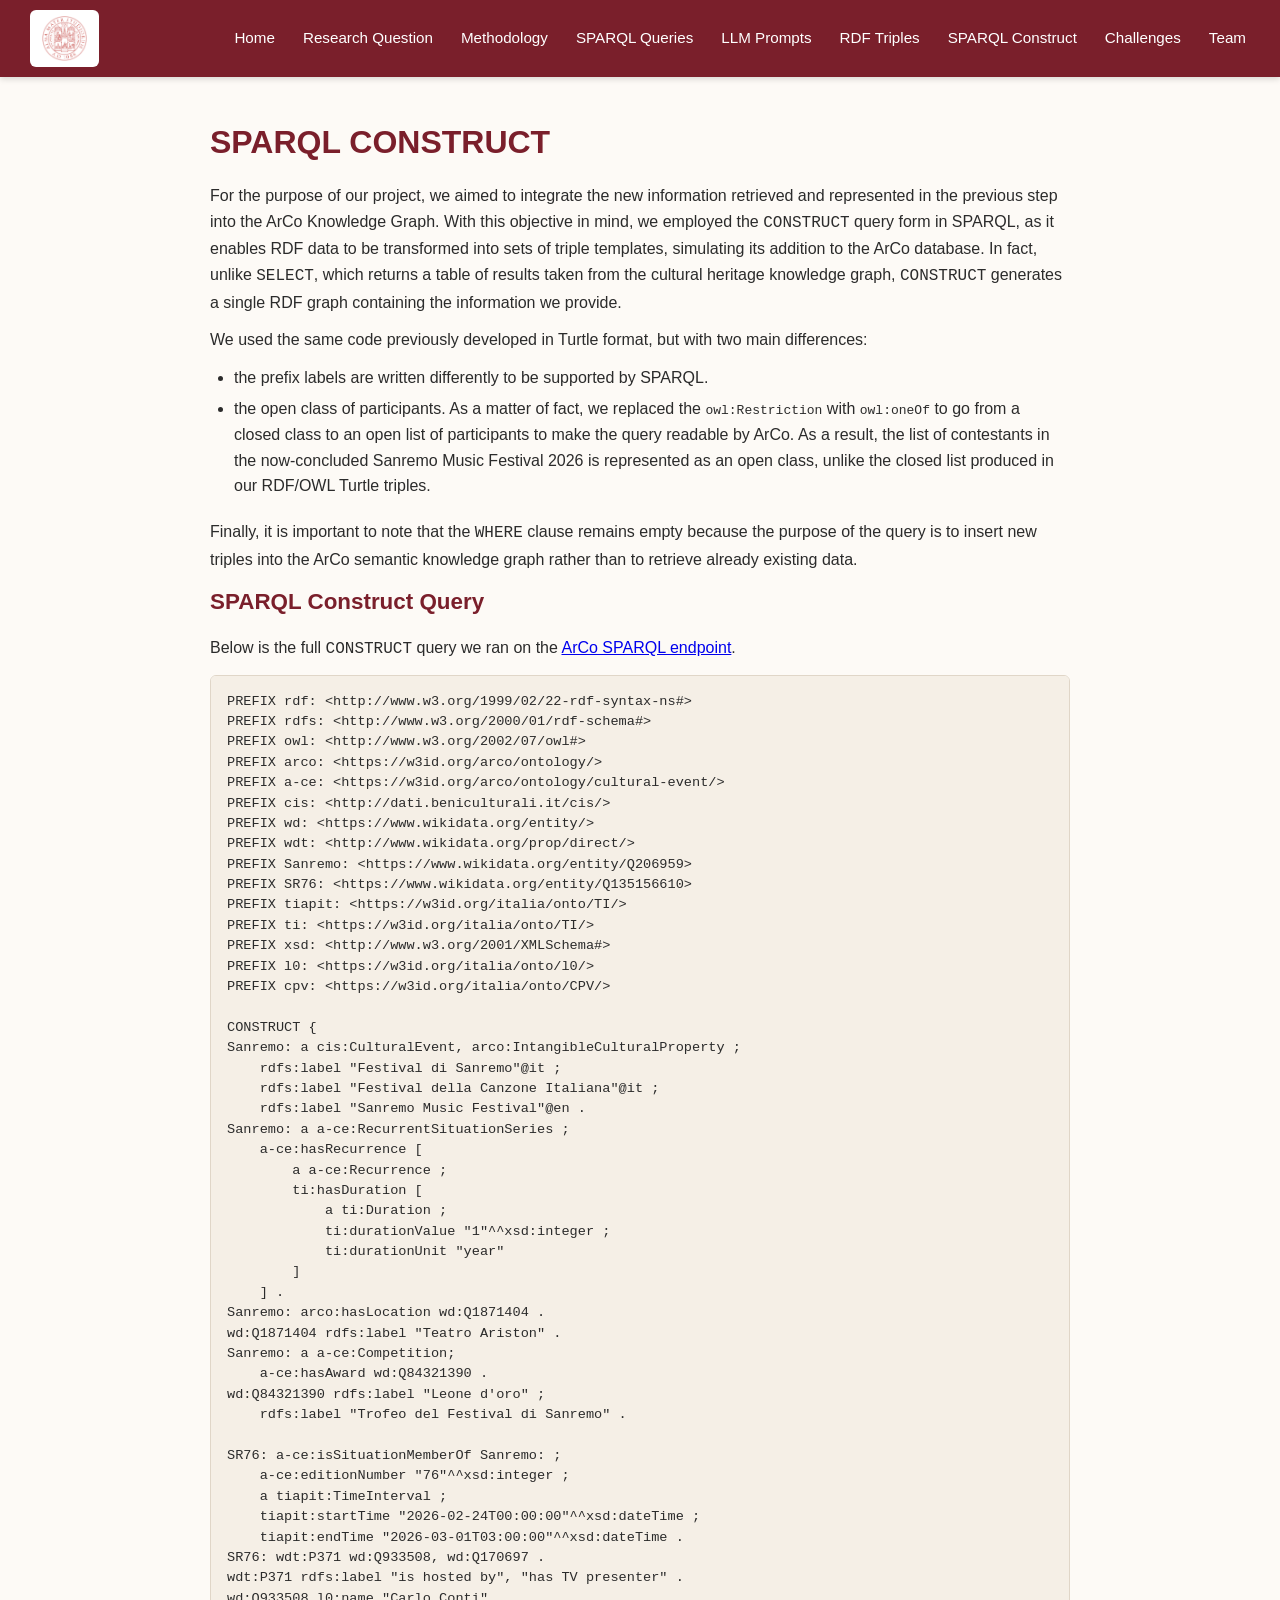
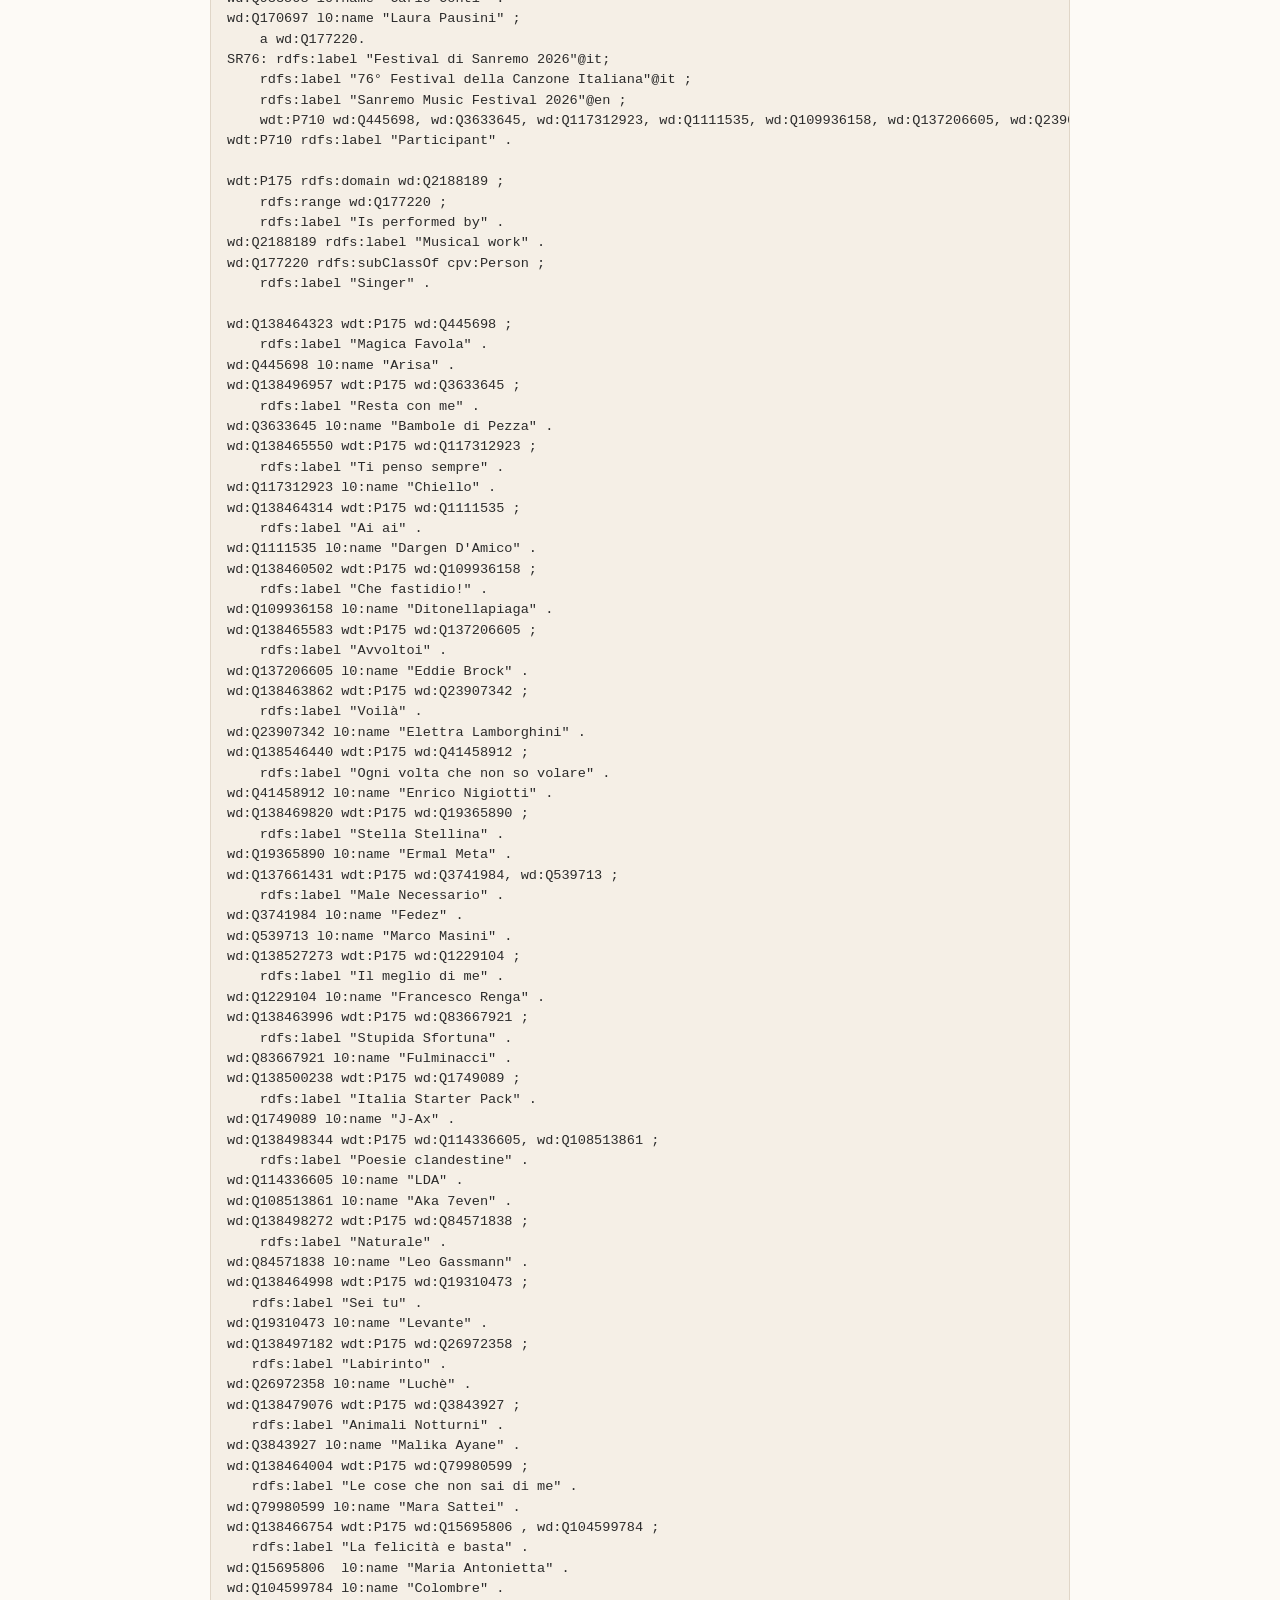
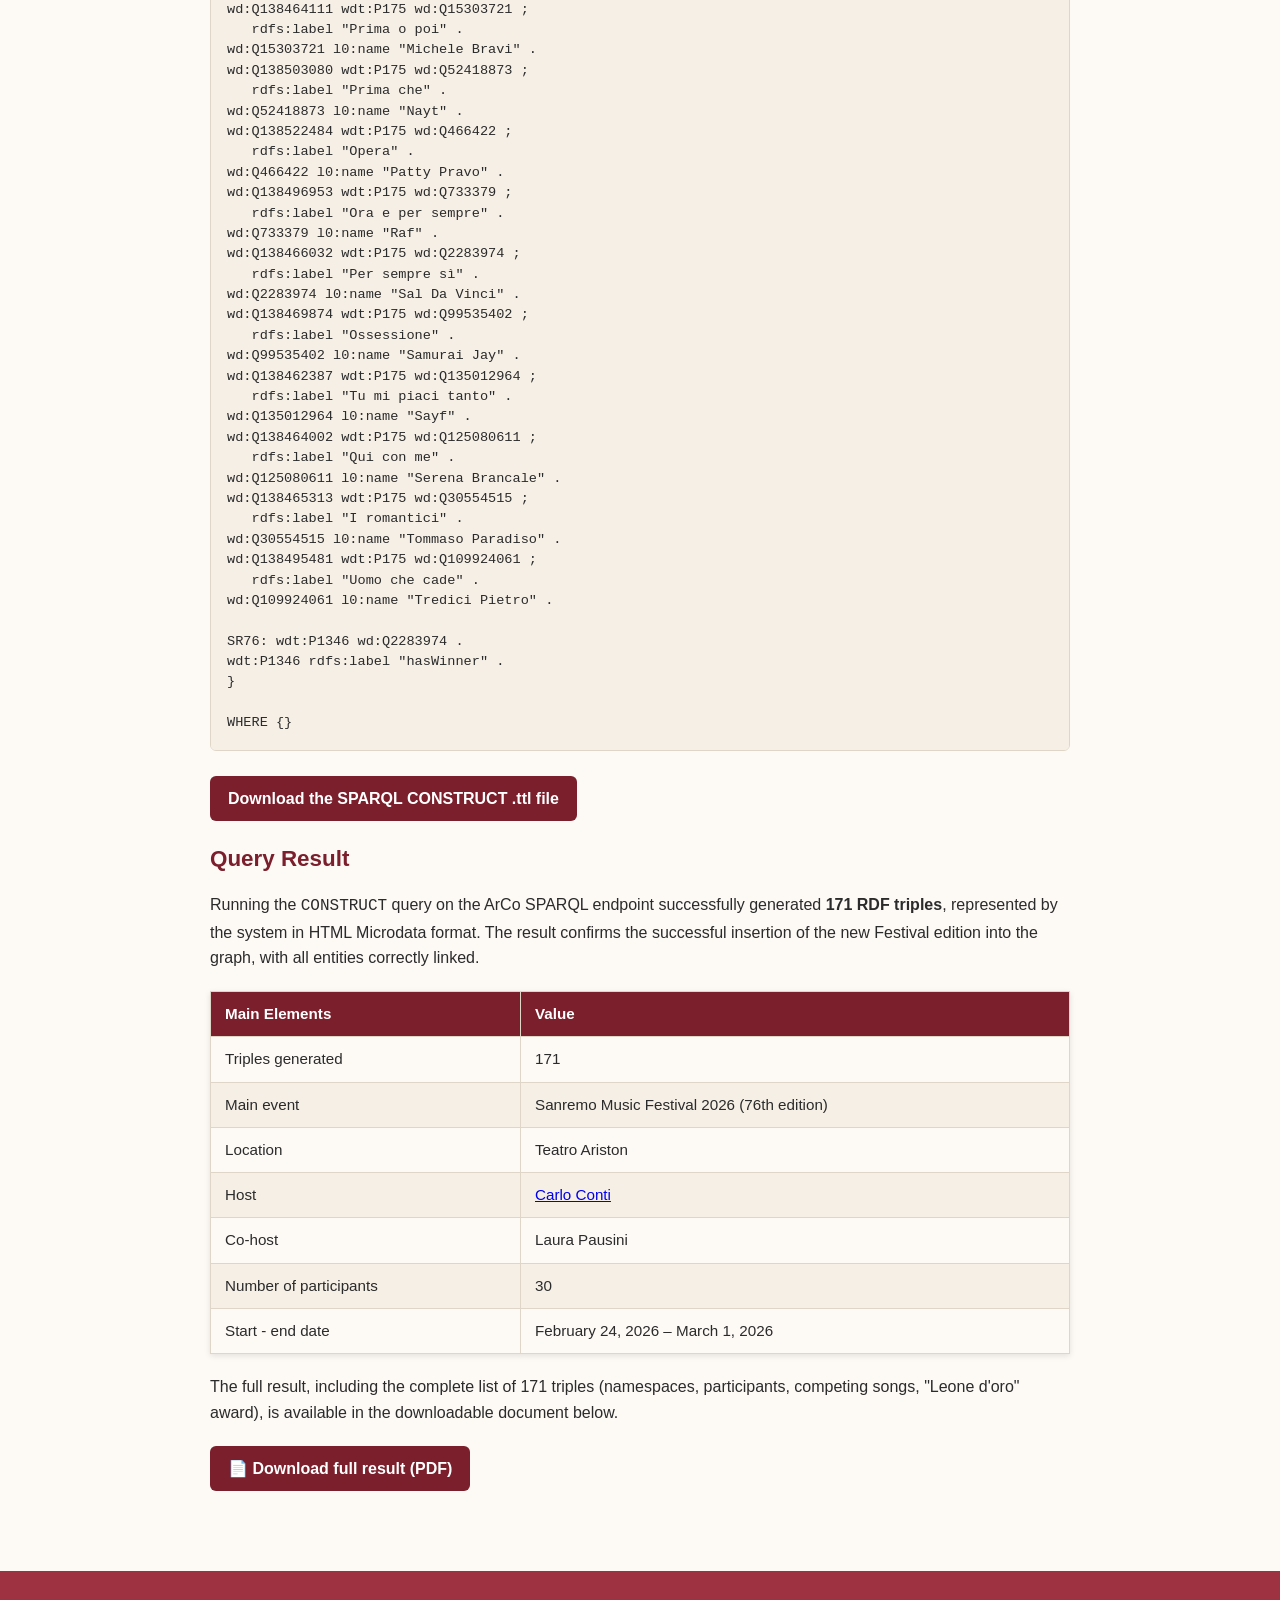
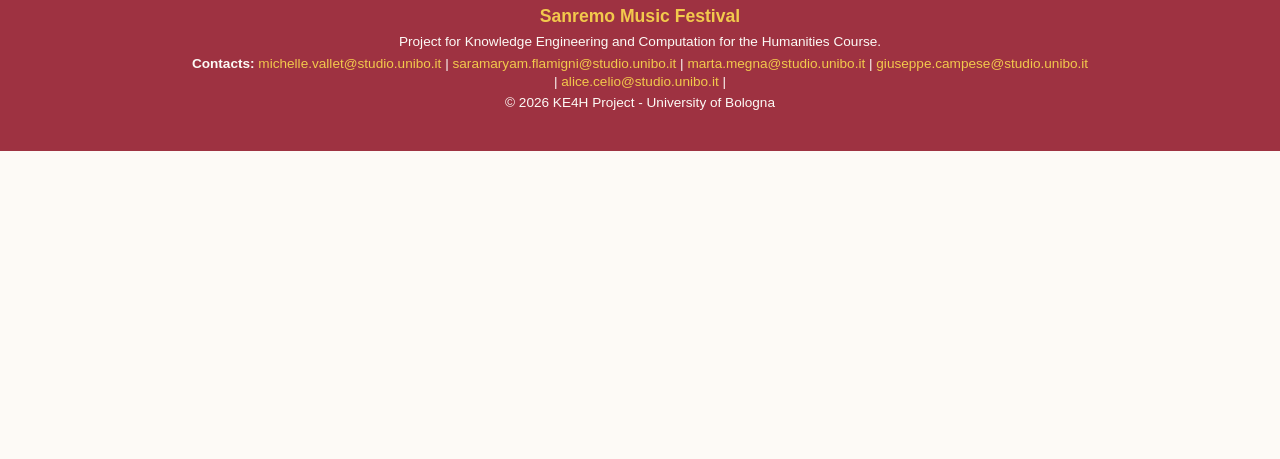
<file: sparqlconstruct.html>
<!DOCTYPE html>
<html lang="en">
<head>
  <meta charset="UTF-8">
  <title>SPARQL Construct – Sanremo Music Festival</title>
  <link rel="stylesheet" href="css/style.css">
</head>

<body>

<header class="top-bar">
    <a href="index.html" class="logo-link">
        <img src="images/uniboicona.png" alt="Logo" class="logo">
    </a>

    <nav class="main-nav">
        <a href="index.html">Home</a>
        <a href="research.html">Research Question</a>
        <a href="methodology.html">Methodology</a>
        <a href="queries.html">SPARQL Queries</a>
        <a href="LLMprompts.html">LLM Prompts</a>
        <a href="RDFtriples.html">RDF Triples</a>
        <a href="sparqlconstruct.html">SPARQL Construct</a>
        <a href="challenges.html">Challenges</a>
        <a href="team.html">Team</a>
    </nav>
</header>

<!-- CENTERED CONTENT (900px) -->
<div class="container">

  <section>

    <h1>SPARQL CONSTRUCT</h1>

    <p>For the purpose of our project, we aimed to integrate the new information retrieved and represented in the previous step into the ArCo Knowledge Graph. 
    With this objective in mind, we employed the <code>CONSTRUCT</code> query form in SPARQL, as it enables RDF data to be transformed into sets of triple templates, 
    simulating its addition to the ArCo database. In fact, unlike <code>SELECT</code>, which returns a table of results taken from the cultural heritage knowledge graph, 
    <code>CONSTRUCT</code> generates a single RDF graph containing the information we provide.</p>

    <p>We used the same code previously developed in Turtle format, but with two main differences:</p>

    <ul>
        <li>the prefix labels are written differently to be supported by SPARQL.</li>
        <li>the open class of participants. As a matter of fact, we replaced the <code>owl:Restriction</code> with <code>owl:oneOf</code> to go from a closed class to an open list of participants to make the query readable by ArCo. As a result, the list of contestants in the now-concluded Sanremo Music Festival 2026 is represented as an open class, unlike the closed list produced in our RDF/OWL Turtle triples.</li>
    </ul>

    <p>Finally, it is important to note that the <code>WHERE</code> clause remains empty because the purpose of the query is to insert new triples into the ArCo semantic knowledge graph rather than to retrieve already existing data.</p>

    <h2>SPARQL Construct Query</h2>

    <p>Below is the full <code>CONSTRUCT</code> query we ran on the <a href="https://dati.cultura.gov.it/sparql">ArCo SPARQL endpoint</a>.</p>

    <pre class="turtle-code"><code>PREFIX rdf: &lt;http://www.w3.org/1999/02/22-rdf-syntax-ns#&gt; 
PREFIX rdfs: &lt;http://www.w3.org/2000/01/rdf-schema#&gt;
PREFIX owl: &lt;http://www.w3.org/2002/07/owl#&gt;
PREFIX arco: &lt;https://w3id.org/arco/ontology/&gt;
PREFIX a-ce: &lt;https://w3id.org/arco/ontology/cultural-event/&gt;
PREFIX cis: &lt;http://dati.beniculturali.it/cis/&gt;
PREFIX wd: &lt;https://www.wikidata.org/entity/&gt;
PREFIX wdt: &lt;http://www.wikidata.org/prop/direct/&gt;
PREFIX Sanremo: &lt;https://www.wikidata.org/entity/Q206959&gt;
PREFIX SR76: &lt;https://www.wikidata.org/entity/Q135156610&gt;
PREFIX tiapit: &lt;https://w3id.org/italia/onto/TI/&gt; 
PREFIX ti: &lt;https://w3id.org/italia/onto/TI/&gt; 
PREFIX xsd: &lt;http://www.w3.org/2001/XMLSchema#&gt; 
PREFIX l0: &lt;https://w3id.org/italia/onto/l0/&gt;
PREFIX cpv: &lt;https://w3id.org/italia/onto/CPV/&gt; 

CONSTRUCT {
Sanremo: a cis:CulturalEvent, arco:IntangibleCulturalProperty ;
    rdfs:label "Festival di Sanremo"@it ;
    rdfs:label "Festival della Canzone Italiana"@it ;
    rdfs:label "Sanremo Music Festival"@en .
Sanremo: a a-ce:RecurrentSituationSeries ;
    a-ce:hasRecurrence [
        a a-ce:Recurrence ;
        ti:hasDuration [
            a ti:Duration ;
            ti:durationValue "1"^^xsd:integer ;
            ti:durationUnit "year"
        ]
    ] .
Sanremo: arco:hasLocation wd:Q1871404 .
wd:Q1871404 rdfs:label "Teatro Ariston" .
Sanremo: a a-ce:Competition; 
    a-ce:hasAward wd:Q84321390 .
wd:Q84321390 rdfs:label "Leone d'oro" ;
    rdfs:label "Trofeo del Festival di Sanremo" .
    
SR76: a-ce:isSituationMemberOf Sanremo: ;
    a-ce:editionNumber "76"^^xsd:integer ;
    a tiapit:TimeInterval ;
    tiapit:startTime "2026-02-24T00:00:00"^^xsd:dateTime ;
    tiapit:endTime "2026-03-01T03:00:00"^^xsd:dateTime .
SR76: wdt:P371 wd:Q933508, wd:Q170697 .
wdt:P371 rdfs:label "is hosted by", "has TV presenter" .
wd:Q933508 l0:name "Carlo Conti" .
wd:Q170697 l0:name "Laura Pausini" ;
    a wd:Q177220. 
SR76: rdfs:label "Festival di Sanremo 2026"@it;
    rdfs:label "76° Festival della Canzone Italiana"@it ;
    rdfs:label "Sanremo Music Festival 2026"@en ;
    wdt:P710 wd:Q445698, wd:Q3633645, wd:Q117312923, wd:Q1111535, wd:Q109936158, wd:Q137206605, wd:Q23907342, wd:Q41458912, wd:Q19365890, wd:Q3741984, wd:Q539713, wd:Q1229104, wd:Q83667921, wd:Q1749089, wd:Q114336605, wd:Q108513861, wd:Q84571838, wd:Q19310473, wd:Q26972358, wd:Q3843927, wd:Q79980599, wd:Q15695806, wd:Q104599784, wd:Q15303721, wd:Q52418873, wd:Q466422, wd:Q733379, wd:Q2283974, wd:Q99535402, wd:Q135012964, wd:Q125080611, wd:Q30554515, wd:Q109924061 .
wdt:P710 rdfs:label "Participant" .

wdt:P175 rdfs:domain wd:Q2188189 ;
    rdfs:range wd:Q177220 ;
    rdfs:label "Is performed by" .
wd:Q2188189 rdfs:label "Musical work" .
wd:Q177220 rdfs:subClassOf cpv:Person ;
    rdfs:label "Singer" .
    
wd:Q138464323 wdt:P175 wd:Q445698 ;
    rdfs:label "Magica Favola" .
wd:Q445698 l0:name "Arisa" .
wd:Q138496957 wdt:P175 wd:Q3633645 ;
    rdfs:label "Resta con me" .
wd:Q3633645 l0:name "Bambole di Pezza" .
wd:Q138465550 wdt:P175 wd:Q117312923 ;
    rdfs:label "Ti penso sempre" .
wd:Q117312923 l0:name "Chiello" .
wd:Q138464314 wdt:P175 wd:Q1111535 ;
    rdfs:label "Ai ai" .
wd:Q1111535 l0:name "Dargen D'Amico" .
wd:Q138460502 wdt:P175 wd:Q109936158 ;
    rdfs:label "Che fastidio!" .
wd:Q109936158 l0:name "Ditonellapiaga" .
wd:Q138465583 wdt:P175 wd:Q137206605 ;
    rdfs:label "Avvoltoi" .
wd:Q137206605 l0:name "Eddie Brock" .
wd:Q138463862 wdt:P175 wd:Q23907342 ;
    rdfs:label "Voilà" .
wd:Q23907342 l0:name "Elettra Lamborghini" .
wd:Q138546440 wdt:P175 wd:Q41458912 ;
    rdfs:label "Ogni volta che non so volare" .
wd:Q41458912 l0:name "Enrico Nigiotti" .
wd:Q138469820 wdt:P175 wd:Q19365890 ;
    rdfs:label "Stella Stellina" .
wd:Q19365890 l0:name "Ermal Meta" .
wd:Q137661431 wdt:P175 wd:Q3741984, wd:Q539713 ;
    rdfs:label "Male Necessario" .
wd:Q3741984 l0:name "Fedez" .
wd:Q539713 l0:name "Marco Masini" .
wd:Q138527273 wdt:P175 wd:Q1229104 ;
    rdfs:label "Il meglio di me" .
wd:Q1229104 l0:name "Francesco Renga" .
wd:Q138463996 wdt:P175 wd:Q83667921 ;
    rdfs:label "Stupida Sfortuna" .
wd:Q83667921 l0:name "Fulminacci" .
wd:Q138500238 wdt:P175 wd:Q1749089 ;
    rdfs:label "Italia Starter Pack" .
wd:Q1749089 l0:name "J-Ax" .
wd:Q138498344 wdt:P175 wd:Q114336605, wd:Q108513861 ;
    rdfs:label "Poesie clandestine" .
wd:Q114336605 l0:name "LDA" .
wd:Q108513861 l0:name "Aka 7even" .
wd:Q138498272 wdt:P175 wd:Q84571838 ;
    rdfs:label "Naturale" .
wd:Q84571838 l0:name "Leo Gassmann" .
wd:Q138464998 wdt:P175 wd:Q19310473 ;
   rdfs:label "Sei tu" .
wd:Q19310473 l0:name "Levante" .
wd:Q138497182 wdt:P175 wd:Q26972358 ;
   rdfs:label "Labirinto" .
wd:Q26972358 l0:name "Luchè" .
wd:Q138479076 wdt:P175 wd:Q3843927 ;
   rdfs:label "Animali Notturni" .
wd:Q3843927 l0:name "Malika Ayane" .
wd:Q138464004 wdt:P175 wd:Q79980599 ;
   rdfs:label "Le cose che non sai di me" .
wd:Q79980599 l0:name "Mara Sattei" .
wd:Q138466754 wdt:P175 wd:Q15695806 , wd:Q104599784 ;
   rdfs:label "La felicità e basta" .
wd:Q15695806  l0:name "Maria Antonietta" .
wd:Q104599784 l0:name "Colombre" .
wd:Q138464111 wdt:P175 wd:Q15303721 ;
   rdfs:label "Prima o poi" .
wd:Q15303721 l0:name "Michele Bravi" .
wd:Q138503080 wdt:P175 wd:Q52418873 ;
   rdfs:label "Prima che" .
wd:Q52418873 l0:name "Nayt" .
wd:Q138522484 wdt:P175 wd:Q466422 ;
   rdfs:label "Opera" .
wd:Q466422 l0:name "Patty Pravo" .
wd:Q138496953 wdt:P175 wd:Q733379 ;
   rdfs:label "Ora e per sempre" .
wd:Q733379 l0:name "Raf" .
wd:Q138466032 wdt:P175 wd:Q2283974 ;
   rdfs:label "Per sempre sì" .
wd:Q2283974 l0:name "Sal Da Vinci" .
wd:Q138469874 wdt:P175 wd:Q99535402 ;
   rdfs:label "Ossessione" .
wd:Q99535402 l0:name "Samurai Jay" .
wd:Q138462387 wdt:P175 wd:Q135012964 ;
   rdfs:label "Tu mi piaci tanto" .
wd:Q135012964 l0:name "Sayf" .
wd:Q138464002 wdt:P175 wd:Q125080611 ;
   rdfs:label "Qui con me" .
wd:Q125080611 l0:name "Serena Brancale" .
wd:Q138465313 wdt:P175 wd:Q30554515 ;
   rdfs:label "I romantici" .
wd:Q30554515 l0:name "Tommaso Paradiso" .
wd:Q138495481 wdt:P175 wd:Q109924061 ;
   rdfs:label "Uomo che cade" .
wd:Q109924061 l0:name "Tredici Pietro" .

SR76: wdt:P1346 wd:Q2283974 .
wdt:P1346 rdfs:label "hasWinner" .
}

WHERE {}
</code></pre>

<a href="docs/sparql_Sanremo.ttl" download class="pdf-download" style="display: inline-block; margin-top: 5px; margin-bottom: 10px;">Download the SPARQL CONSTRUCT .ttl file</a>

    <h2>Query Result</h2>

    <p>Running the <code>CONSTRUCT</code> query on the ArCo SPARQL endpoint successfully generated <strong>171 RDF triples</strong>, 
    represented by the system in HTML Microdata format. The result confirms the successful insertion of the new Festival edition into the graph, 
    with all entities correctly linked.</p>

    <table class="result-summary">
        <thead>
            <tr>
                <th>Main Elements</th>
                <th>Value</th>
            </tr>
        </thead>
        <tbody>
            <tr>
                <td>Triples generated</td>
                <td>171</td>
            </tr>
            <tr>
                <td>Main event</td>
                <td>Sanremo Music Festival 2026 (76th edition)</td>
            </tr>
            <tr>
                <td>Location</td>
                <td>Teatro Ariston</td>
            </tr>
            <tr>
                <td>Host</td>
                <td><a href="https://en.wikipedia.org/wiki/Carlo_Conti">Carlo Conti</a></td>
            </tr>
            <tr>
                <td>Co-host</td>
                <td>Laura Pausini</td>
            </tr>
            <tr>
                <td>Number of participants</td>
                <td>30</td>
            </tr>
            <tr>
                <td>Start - end date</td>
                <td>February 24, 2026 – March 1, 2026</td>
            </tr>
        </tbody>
    </table>

    <p>The full result, including the complete list of 171 triples (namespaces, participants, competing songs, "Leone d'oro" award), 
    is available in the downloadable document below.</p>

    <p><a href="docs/Risultato_SPARQL_CONSTRUCT_ArCo.pdf" download class="pdf-download">
        📄 Download full result (PDF)
    </a></p>

  </section>

</div> <!-- CLOSING CONTAINER -->

<!-- FULL-WIDTH FOOTER -->
<footer>
    <div class="footer-content">
        <h3>Sanremo Music Festival</h3>
        <p>Project for Knowledge Engineering and Computation for the Humanities Course.</p>
        <p><strong>Contacts:</strong> <a href="mailto:michelle.vallet@studio.unibo.it">michelle.vallet@studio.unibo.it</a> | <a href="mailto:saramaryam.flamigni@studio.unibo.it">saramaryam.flamigni@studio.unibo.it</a> | <a href="mailto:marta.megna@studio.unibo.it">marta.megna@studio.unibo.it</a> | <a href="mailto:giuseppe.campese@studio.unibo.it">giuseppe.campese@studio.unibo.it</a> | <a href="mailto:alice.celio@studio.unibo.it">alice.celio@studio.unibo.it</a> | </p>
        <p>&copy; 2026 KE4H Project - University of Bologna</p>
    </div>
</footer>

</body>
</html>
</file>
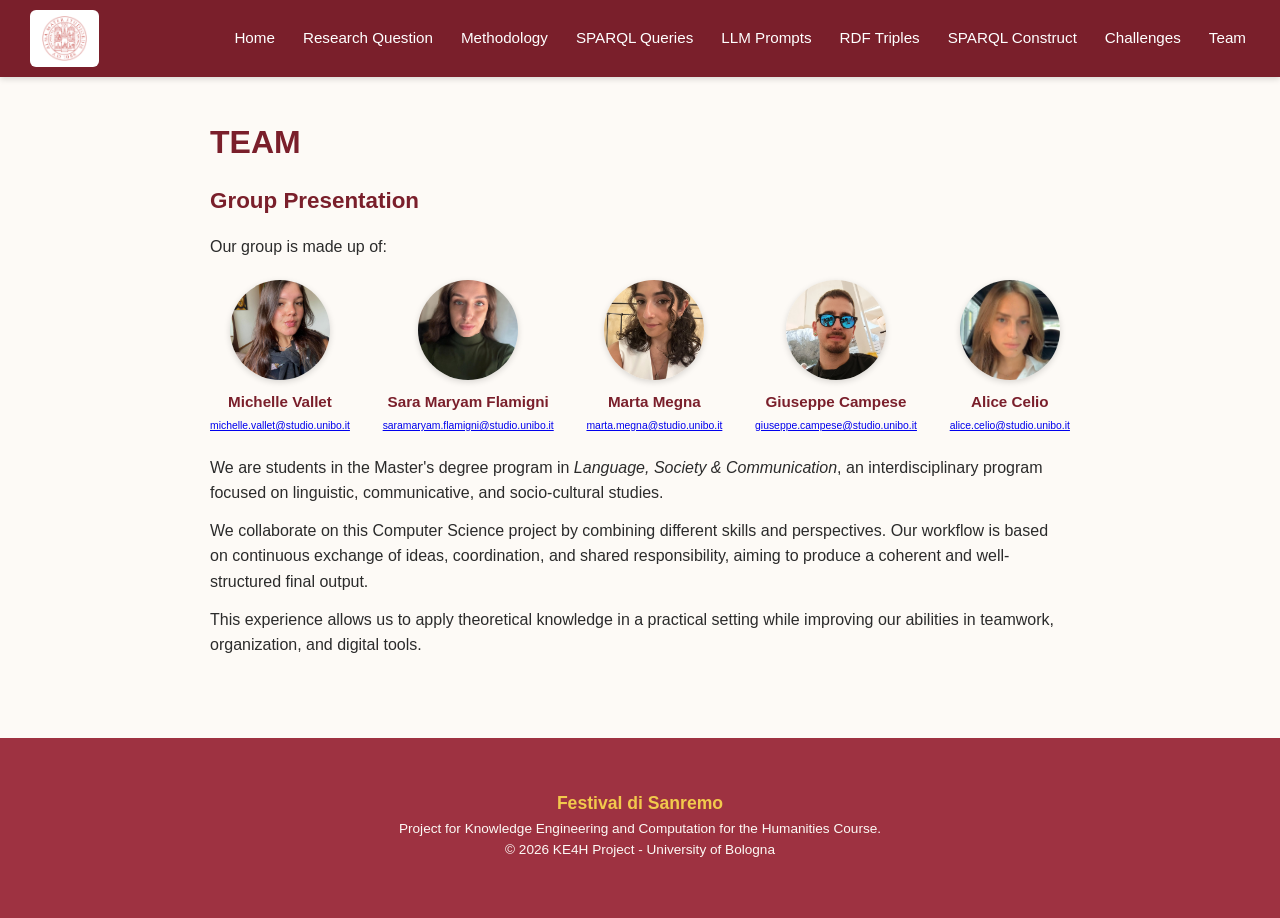
<file: team.html>
<!DOCTYPE html>
<html>
<head>
    <meta charset="UTF-8">
<title>Team – Sanremo Music Festival</title>
<link rel="stylesheet" href="css/style.css">
</head>

<body>

<header class="top-bar">
    <a href="index.html" class="logo-link">
        <img src="images/uniboicona.png" alt="Logo" class="logo">
    </a>

    <nav class="main-nav">
        <a href="index.html">Home</a>
        <a href="research.html">Research Question</a>
        <a href="methodology.html">Methodology</a>
        <a href="queries.html">SPARQL Queries</a>
        <a href="LLMprompts.html">LLM Prompts</a>
        <a href="RDFtriples.html">RDF Triples</a>
        <a href="sparqlconstruct.html">SPARQL Construct</a>
        <a href="challenges.html">Challenges</a>
        <a href="team.html">Team</a>
    </nav>
</header>


<div class="container">

<section>
   <section>
    <h1>TEAM</h1>

    <h2>Group Presentation</h2>

    <p>Our group is made up of:</p>

    <div class="team-grid">
      <div class="team-member">
        <img src="images/Michelle Vallet.png" alt="foto michelle" class="team-photo">
        <p class="team-name">Michelle Vallet</p>

        <a href="mailto:michelle.vallet@studio.unibo.it">michelle.vallet@studio.unibo.it</a>
      </div>

      <div class="team-member">
        <img src="images/Sara Maryam Flamigni.png" alt="foto sara" class="team-photo">
        <p class="team-name">Sara Maryam Flamigni</p>
        <a href="mailto:saramaryam.flamigni@studio.unibo.it">saramaryam.flamigni@studio.unibo.it</a>
      </div>

      <div class="team-member">
        <img src="images/Marta Megna.png" alt="foto marta" class="team-photo">
        <p class="team-name">Marta Megna</p>

        <a href="mailto:marta.megna@studio.unibo.it">marta.megna@studio.unibo.it</a>
      </div>

      <div class="team-member">
        <img src="images/Giuseppe Campese.png" alt="foto Beppe" class="team-photo">
        <p class="team-name">Giuseppe Campese</p>

        <a href="mailto:giuseppe.campese@studio.unibo.it">giuseppe.campese@studio.unibo.it</a>
      </div>

      <div class="team-member">
        <img src="images/Alice Celio.png" alt="foto Alice" class="team-photo">
        <p class="team-name">Alice Celio</p>
        
        <a href="mailto:alice.celio@studio.unibo.it">alice.celio@studio.unibo.it</a>
      </div>
    </div>


    <p>We are students in the Master's degree program in <em>Language, Society &amp; Communication</em>, an interdisciplinary program focused on linguistic, communicative, and socio-cultural studies.</p>

    <p>We collaborate on this Computer Science project by combining different skills and perspectives. Our workflow is based on continuous exchange of ideas, coordination, and shared responsibility, aiming to produce a coherent and well-structured final output.</p>

    <p>This experience allows us to apply theoretical knowledge in a practical setting while improving our abilities in teamwork, organization, and digital tools.</p>

</section>

</div>

<footer>
    <div class="footer-content">
        <h3>Festival di Sanremo</h3>
        <p>Project for Knowledge Engineering and Computation for the Humanities Course.</p>
         <p>&copy; 2026 KE4H Project - University of Bologna</p>
    </div>
</footer>


<script>
    const sideMenu = document.getElementById("sideMenu");
    const openBtn = document.getElementById("openMenuBtn");
    const closeBtn = document.getElementById("closeMenuBtn");


    openBtn.addEventListener("click", (e) => {
        sideMenu.style.left = "0";
        e.stopPropagation();
    });


    closeBtn.addEventListener("click", () => {
        sideMenu.style.left = "-250px";
    });


    document.addEventListener("click", (e) => {
        if (!sideMenu.contains(e.target) && sideMenu.style.left === "0px") {
            sideMenu.style.left = "-250px";
        }
    });
</script>


</body>
</html>
</file>
<file: css/style.css>
/* ===== RESET & BASE ===== */
* {
    margin: 0;
    padding: 0;
    box-sizing: border-box;
}

html {
    height: 100%;
}

body {
    font-family: 'Segoe UI', Arial, sans-serif;
    color: #2b2b2b;
    line-height: 1.6;
    background-color: #fdfaf6;
    
    /* Keeps the footer anchored to the bottom of the screen */
    min-height: 100%;
    display: flex;
    flex-direction: column;
}

/* ===== TOP BAR / NAVBAR ===== */
.top-bar {
    display: flex;
    align-items: center;
    justify-content: space-between;
    flex-wrap: wrap;
    background-color: #7a1f2b; /* Sanremo red */
    padding: 10px 30px;
    position: sticky;
    top: 0;
    z-index: 1000;
    box-shadow: 0 2px 6px rgba(0,0,0,0.15);
    width: 100%;
}

.logo-link {
    display: flex;
    align-items: center;
    background-color: #ffffff;
    padding: 6px 12px;
    border-radius: 6px;
}

.logo {
    height: 45px;
    width: auto;
    display: block;
}

.main-nav {
    display: flex;
    flex-wrap: wrap;
    gap: 20px;
}

.main-nav a {
    color: #ffffff;
    text-decoration: none;
    font-size: 0.95rem;
    font-weight: 500;
    padding: 6px 4px;
    position: relative;
    transition: color 0.2s ease;
}

.main-nav a::after {
    content: "";
    position: absolute;
    left: 0;
    bottom: -2px;
    width: 0%;
    height: 2px;
    background-color: #f2c94c;
    transition: width 0.3s ease;
}

.main-nav a:hover {
    color: #f2c94c;
}

.main-nav a:hover::after {
    width: 100%;
}

/* ===== CONTAINER & SECTIONS ===== */
.container {
    max-width: 900px;
    margin: 0 auto;
    padding: 40px 20px;
    
    /* Expands the main container to push the footer down */
    flex: 1 0 auto;
    width: 100%;
}

section {
    margin-bottom: 40px;
}

h1 {
    font-size: 2rem;
    color: #7a1f2b;
    margin-bottom: 15px;
}

p {
    margin-bottom: 12px;
    font-size: 1rem;
}

ul {
    margin: 0 0 20px 0;
    padding-left: 24px;
}

li {
    margin-bottom: 6px;
}

.intro-image {
    max-width: 100%;
    border-radius: 8px;
    margin-top: 20px;
    box-shadow: 0 4px 10px rgba(0,0,0,0.2);
}

/* ===== QUERY RESULT TABLE ===== */
h2 {
    font-size: 1.4rem;
    color: #7a1f2b;
    margin-top: 10px;
    margin-bottom: 15px;
}

.result-summary {
    width: 100%;
    border-collapse: collapse;
    margin: 20px 0;
    font-size: 0.95rem;
    box-shadow: 0 2px 6px rgba(0,0,0,0.1);
}

.result-summary th,
.result-summary td {
    border: 1px solid #e0d6c8;
    padding: 10px 14px;
    text-align: left;
}

.result-summary th {
    background-color: #7a1f2b;
    color: #ffffff;
    font-weight: 600;
}

.result-summary tr:nth-child(even) {
    background-color: #f5efe6;
}

.pdf-download {
    display: inline-block;
    background-color: #7a1f2b;
    color: #ffffff !important;
    text-decoration: none !important;
    padding: 10px 18px;
    border-radius: 6px;
    font-weight: 600;
    margin-top: 8px;
    transition: background-color 0.2s ease;
}

.pdf-download:hover {
    background-color: #f2c94c;
    color: #2b2b2b !important;
}

/* ===== QUERY BLOCKS ===== */
.query-block {
    margin: 32px 0;
}

.query-label {
    font-style: italic;
    color: #7a1f2b;
    font-weight: 600;
    margin: 20px 0 8px 0;
}

.query-block pre {
    background-color: #f5efe6;
    border: 1px solid #e0d6c8;
    border-radius: 6px;
    padding: 16px;
    margin: 0 0 20px 0;
    overflow-x: auto;
    font-size: 0.9rem;
}

.query-block img {
    display: block;
    max-width: 100%;
    border-radius: 6px;
    box-shadow: 0 2px 6px rgba(0,0,0,0.1);
    margin: 0 0 12px 0;
}

/* ===== TURTLE / RDF CODE BLOCK ===== */
.turtle-code {
    background-color: #f5efe6;
    border: 1px solid #e0d6c8;
    border-radius: 6px;
    padding: 16px;
    margin: 0 0 20px 0;
    overflow-x: auto;
    font-family: 'Consolas', 'Courier New', monospace;
    font-size: 0.85rem;
    line-height: 1.5;
    color: #2b2b2b;
    white-space: pre;
}

/* ===== LLM RESULTS BLOCKS ===== */
.llm-results {
    margin: 20px 0 24px 0;
}

.llm-entry {
    margin: 0 0 32px 0;
}

.llm-entry:last-child {
    margin-bottom: 0;
}

.llm-entry dt {
    font-weight: 600;
    color: #7a1f2b;
    margin-bottom: 6px;
}

.llm-entry dd {
    margin: 0 0 16px 0;
}

.llm-entry img {
    display: block;
    max-width: 100%;
    border-radius: 6px;
    box-shadow: 0 2px 6px rgba(0,0,0,0.1);
    margin: 0 0 12px 0;
}

.llm-entry img:last-child {
    margin-bottom: 0;
}

.query-block img:last-child {
    margin-bottom: 0;
}

/* ===== TEAM SECTION ===== */
.team-grid {
    display: flex;
    flex-wrap: nowrap;
    justify-content: space-between;
    gap: 12px;
    margin: 20px 0;
    list-style: none;
    padding: 0;
}

.team-member {
    display: flex;
    flex-direction: column;
    align-items: center;
    text-align: center;
    width: auto;
}

.team-photo {
    width: 100px;
    height: 100px;
    object-fit: cover;
    border-radius: 50%;
    box-shadow: 0 2px 6px rgba(0,0,0,0.15);
    margin-bottom: 10px;
}

.team-name {
    font-weight: 600;
    color: #7a1f2b;
    margin-bottom: 4px;
    font-size: 0.95rem;
}

.team-member a {
    font-size: 0.65rem;
    white-space: nowrap;
}

/* ===== FOOTER (SAME HEIGHT ON ALL PAGES) ===== */
footer {
    background-color: #9e3241; /* Light red */
    color: #ffffff;
    text-align: center;
    width: 100%;
    flex-shrink: 0;
    margin-top: auto;
    
    /* Fixed uniform height across all pages */
    height: 180px; 
    padding: 20px 15px;
    
    display: flex;
    align-items: center;
    justify-content: center;
    box-sizing: border-box;
}

.footer-content {
    width: 100%;
    max-width: 900px;
    margin: 0 auto;
}

.footer-content h3 {
    margin-bottom: 6px;
    color: #f2c94c;
    font-size: 1.1rem;
    line-height: 1.2;
}

.footer-content p {
    font-size: 0.85rem;
    margin-bottom: 4px;
    color: #fdfaf6;
    line-height: 1.3;
}

.footer-content a {
    color: #f2c94c;
    text-decoration: none;
}

.footer-content a:hover {
    text-decoration: underline;
}

/* ===== RESPONSIVE ===== */
@media (max-width: 768px) {
    .top-bar {
        flex-direction: column;
        align-items: flex-start;
    }

    .main-nav {
        margin-top: 10px;
        gap: 12px;
        flex-direction: column;
    }

    footer {
        height: auto;
        padding: 25px 15px;
    }
}
</file>
